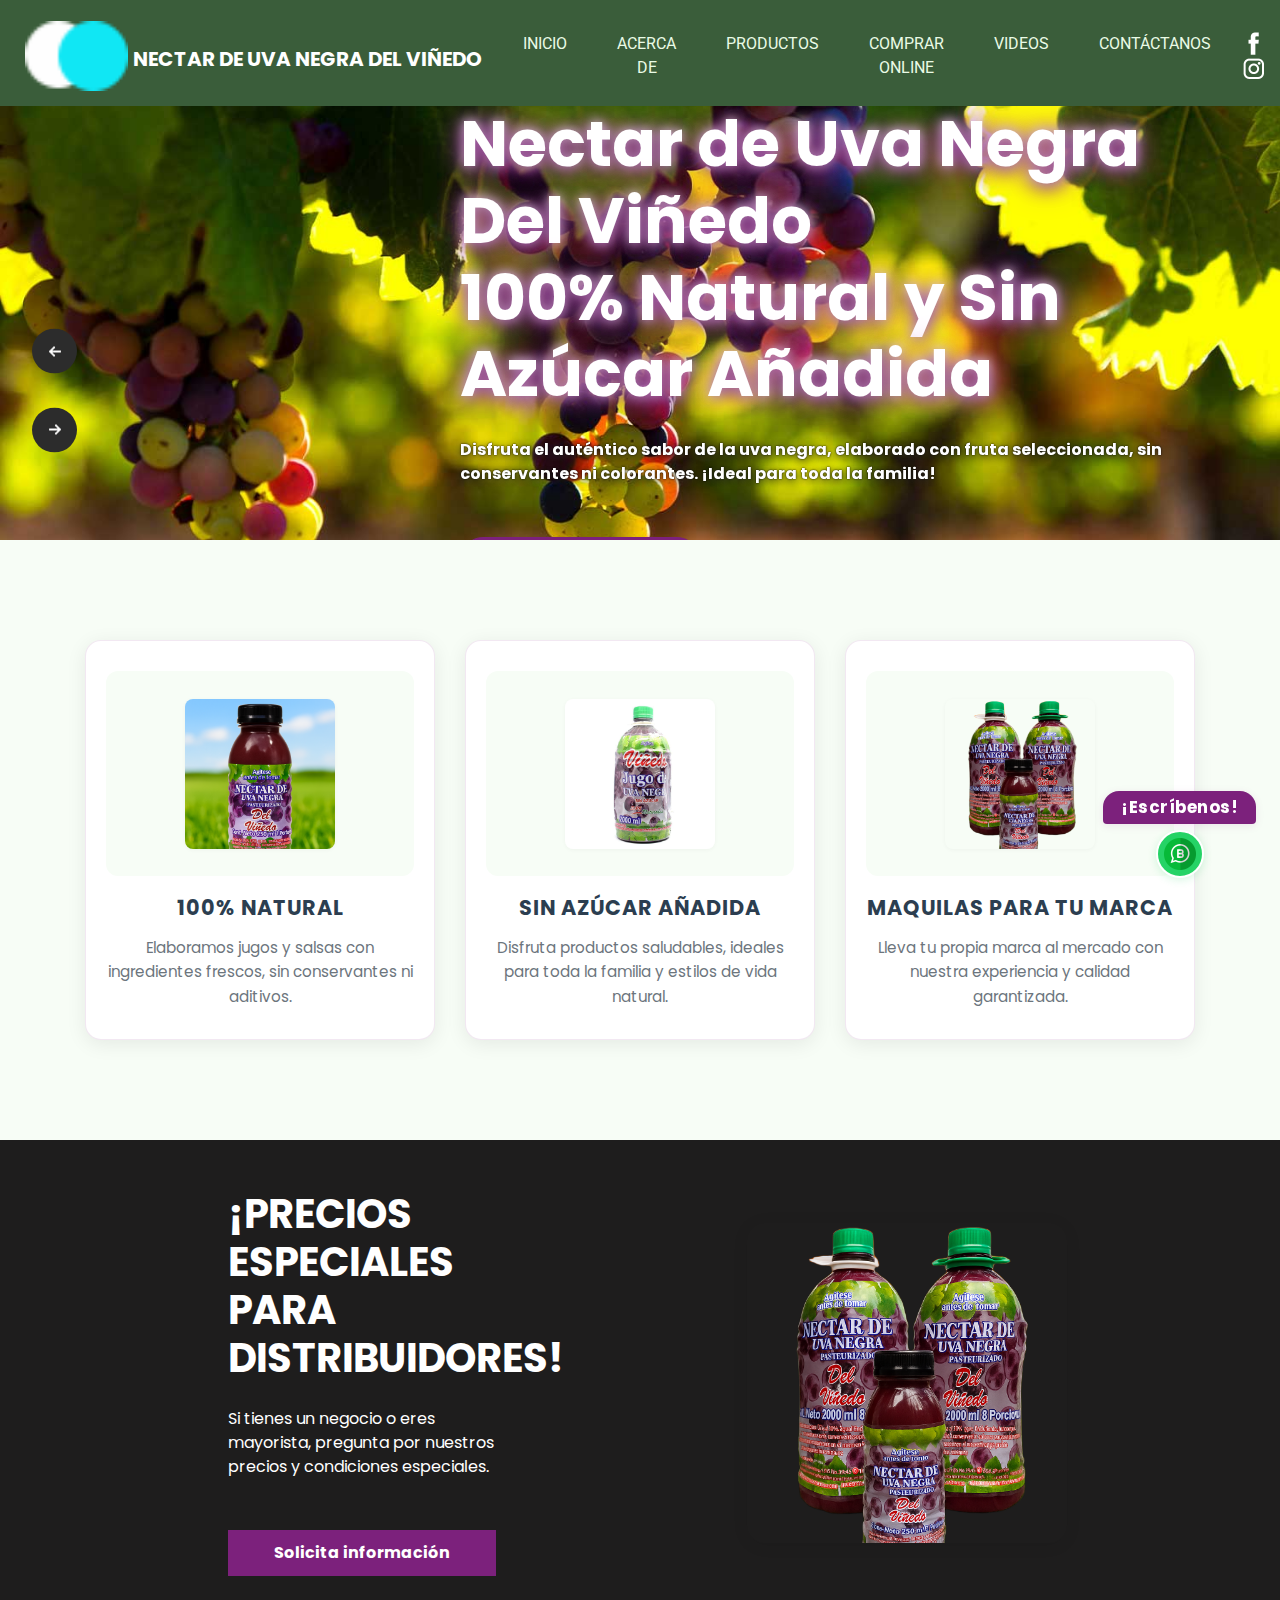
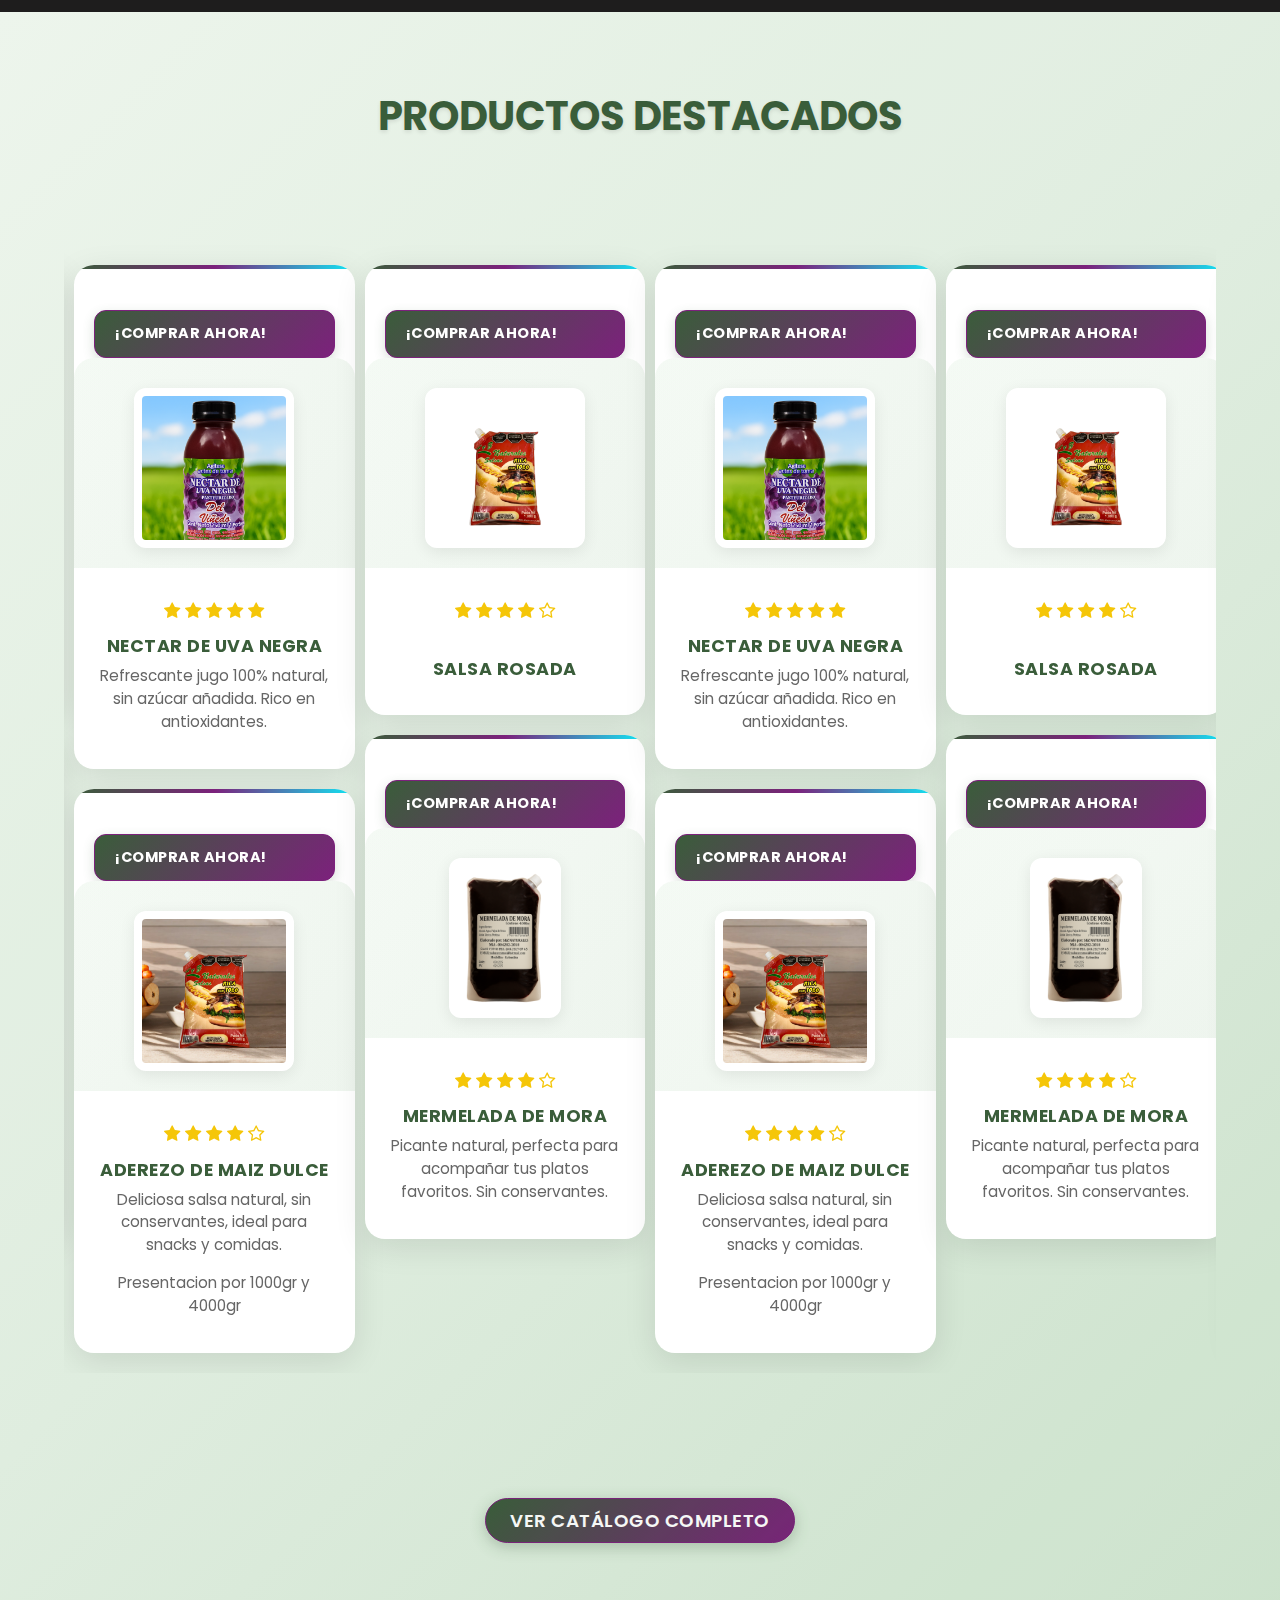
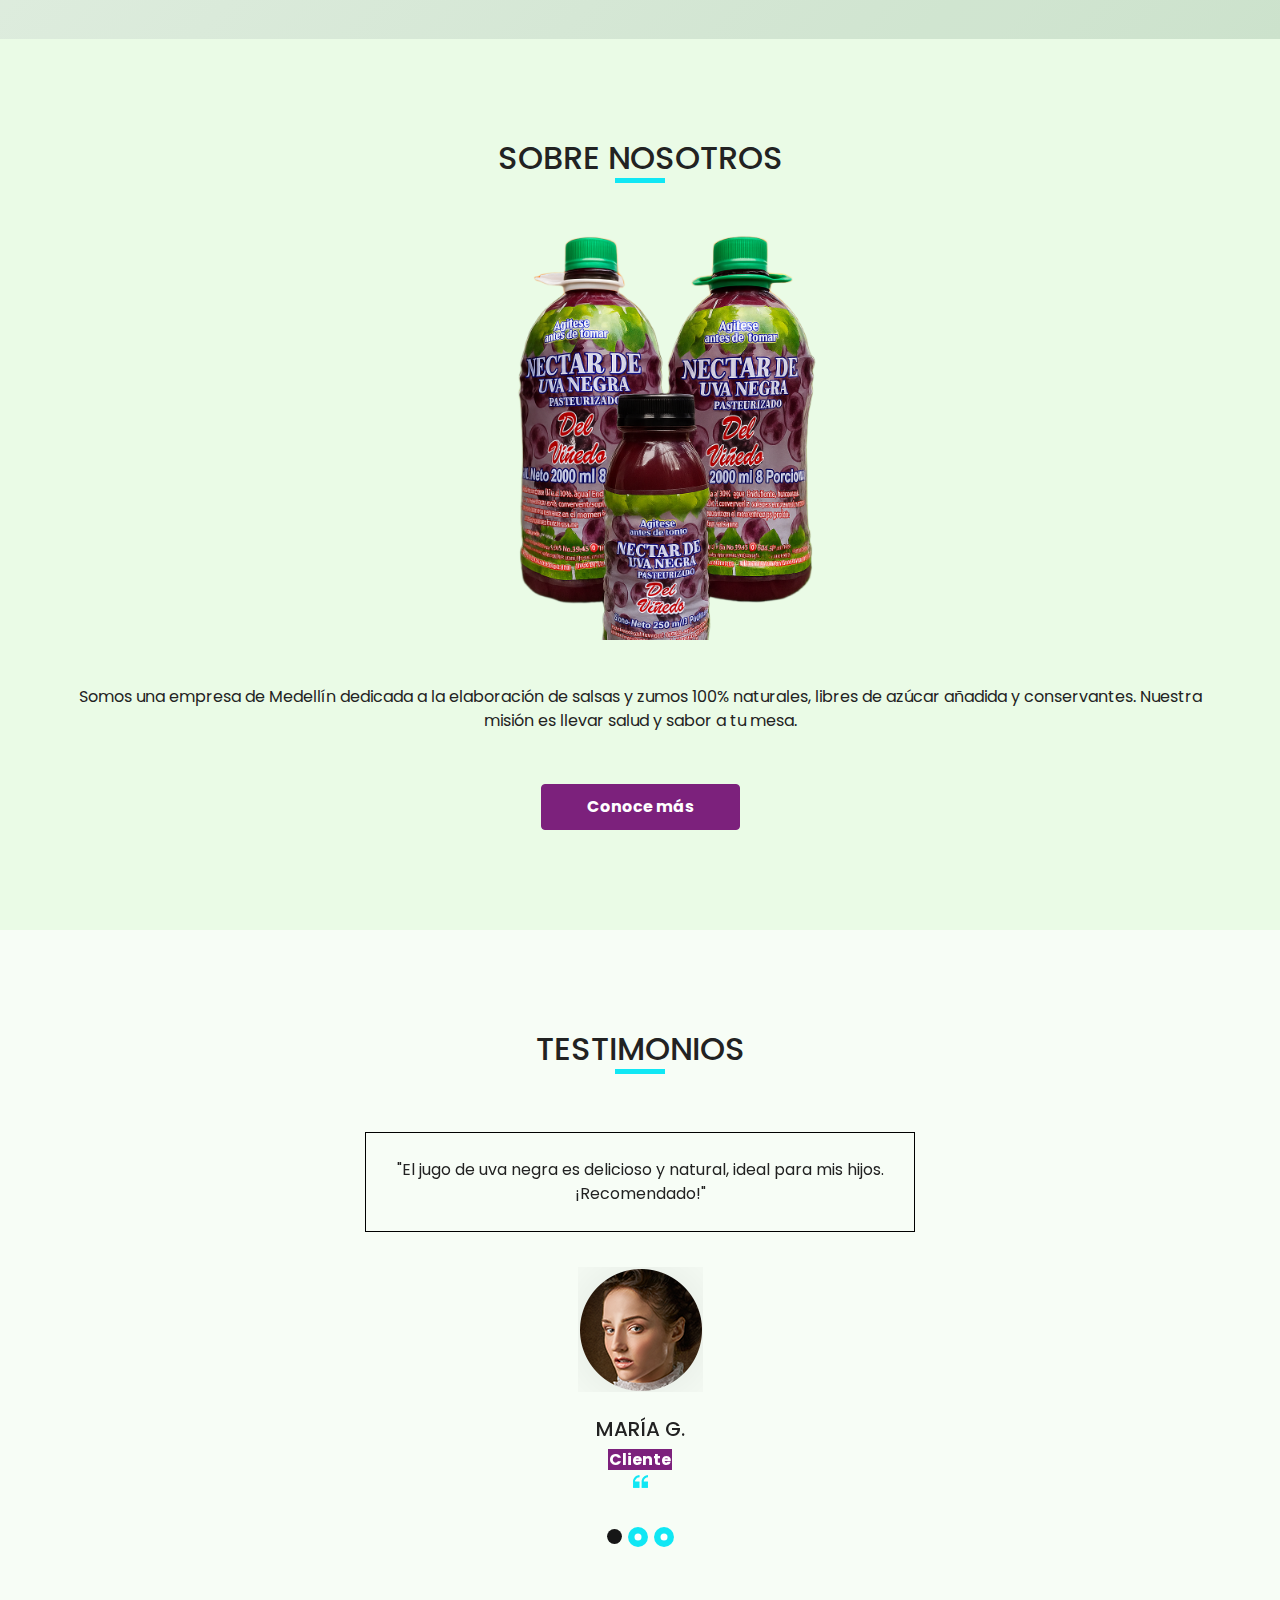
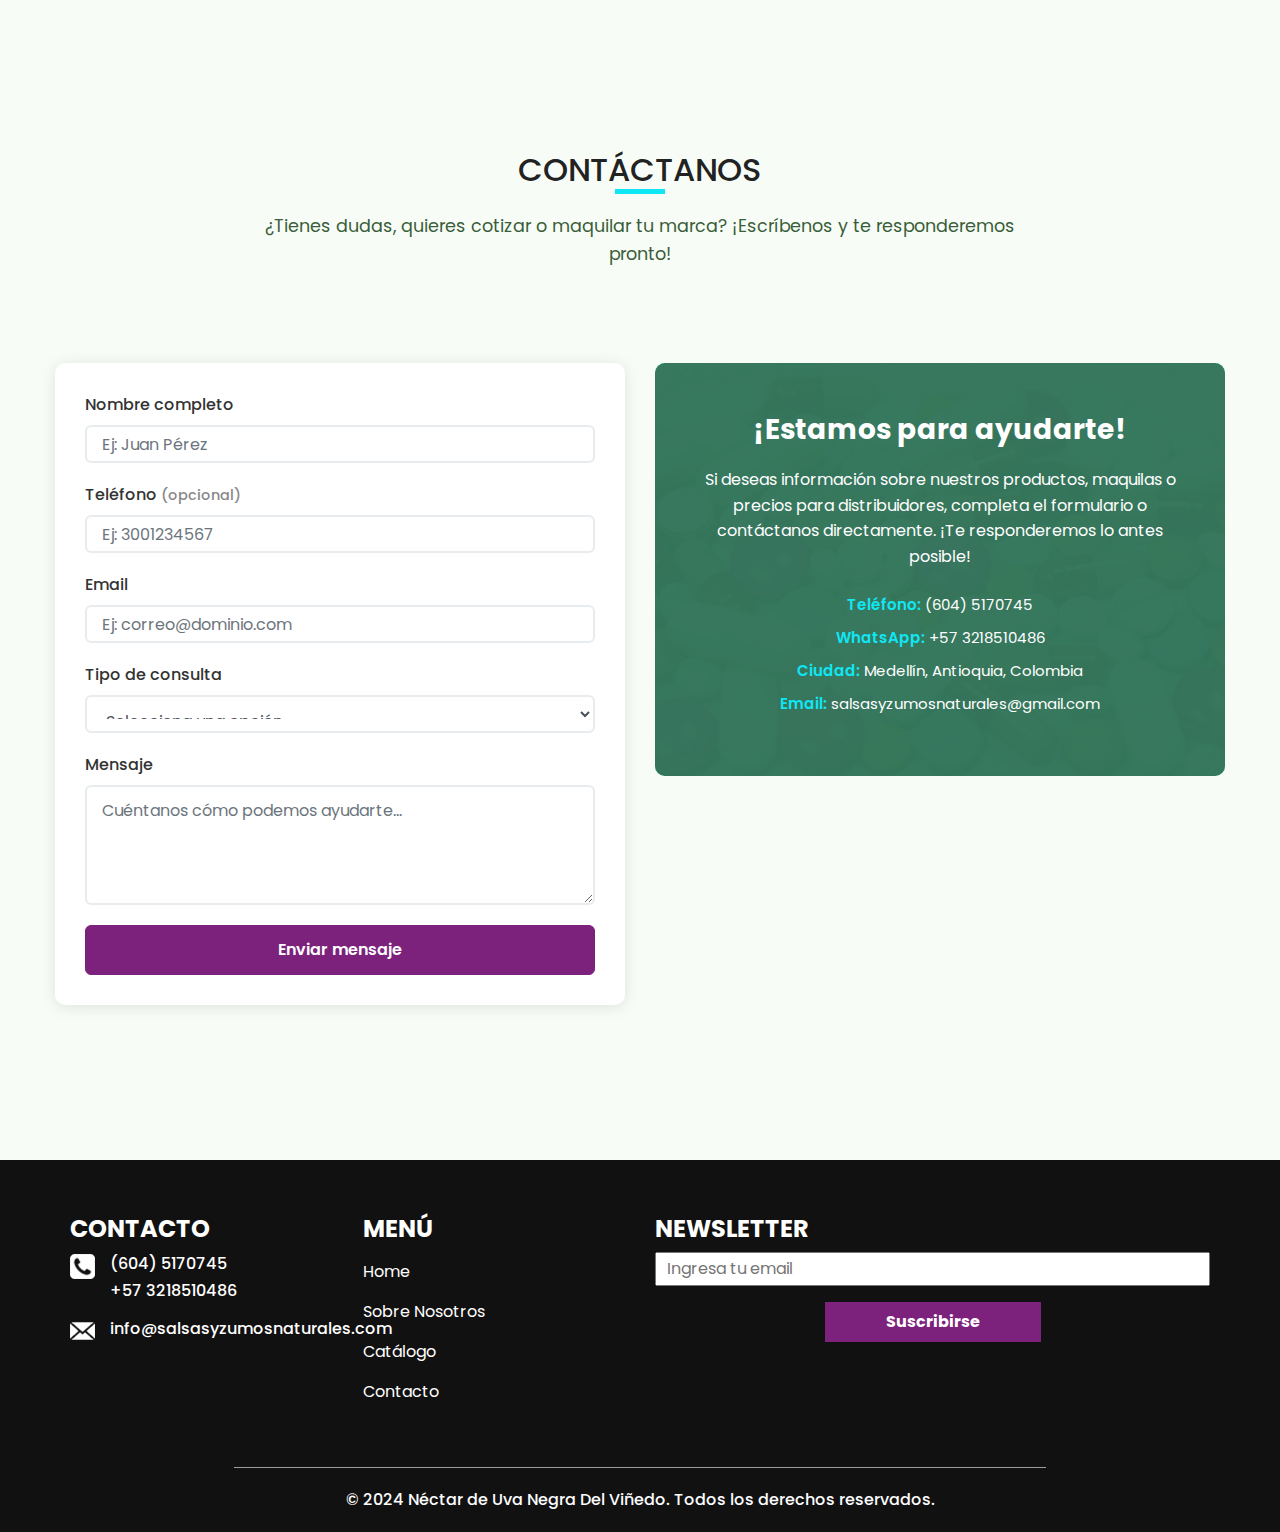
<file: index.html>
<!DOCTYPE html>
<html>

<head>
  <!-- Basic -->
  <meta charset="utf-8" />
  <meta http-equiv="X-UA-Compatible" content="IE=edge" />
  <!-- Mobile Metas -->
  <meta name="viewport" content="width=device-width, initial-scale=1, shrink-to-fit=no" />
  <!-- Site Metas -->
  <meta name="keywords" content="" />
  <meta name="description" content="" />
  <meta name="author" content="" />

  <title>Nectar de Uva Negra Del Viñedo</title>

  <!-- slider stylesheet -->
  <link rel="stylesheet" type="text/css"
    href="https://cdnjs.cloudflare.com/ajax/libs/OwlCarousel2/2.1.3/assets/owl.carousel.min.css" />

  <!-- font awesome style -->
  <link rel="stylesheet" href="https://cdnjs.cloudflare.com/ajax/libs/font-awesome/4.7.0/css/font-awesome.min.css">


  <!-- bootstrap core css -->
  <link rel="stylesheet" type="text/css" href="css/bootstrap.css" />

  <!-- fonts style -->
  <link href="https://fonts.googleapis.com/css?family=Poppins:400,600,700|Roboto:400,700&display=swap" rel="stylesheet">

  <!-- Custom styles for this template -->
  <link href="css/style.css" rel="stylesheet" />
  <!-- responsive style -->
  <link href="css/responsive.css" rel="stylesheet" />
</head>

<body>
  <div class="hero_area">
    <!-- header section strats -->
    <header class="header_section">
      <div class="container">
      </div>
      <div class="container-fluid">
        <nav class="navbar navbar-expand-lg custom_nav-container pt-3">
          <a class="navbar-brand" href="index.html">
            <img src="images/logo.png" alt="" style="height:70px; width:auto;">
            <span>
              Nectar de Uva Negra Del Viñedo
            </span>
          </a>
          <button class="navbar-toggler" type="button" data-toggle="collapse" data-target="#navbarSupportedContent"
            aria-controls="navbarSupportedContent" aria-expanded="false" aria-label="Toggle navigation">
            <span class="navbar-toggler-icon"></span>
          </button>

          <div class="collapse navbar-collapse" id="navbarSupportedContent">
            <div class="d-flex  flex-column flex-lg-row align-items-center w-100 justify-content-between">
              <ul class="navbar-nav  ">
                <li class="nav-item active">
                  <a class="nav-link" href="index.html">Inicio <span class="sr-only">(current)</span></a>
                </li>
                <li class="nav-item">
                  <a class="nav-link" href="about.html"> Acerca de </a>
                </li>
                <li class="nav-item">
                  <a class="nav-link" href="medicine.html"> Productos </a>
                </li>
                <li class="nav-item">
                  <a class="nav-link" href="buy.html"> Comprar Online </a>
                </li>
                <li class="nav-item">
                  <a class="nav-link" href="news.html"> Videos </a>
                </li>
                <li class="nav-item">
                  <a class="nav-link" href="contact.html">Contáctanos</a>
                </li>
              </ul>
              <div class="top_contact-container">
                <div class="social-container">
                  <a href="">
                    <img src="images/fb.png" alt="" class="s-1">
                  </a>
                  <a href="">
                    <img src="images/instagram.png" alt="" class="s-3">
                  </a>
                </div>
              </div>
        </nav>
      </div>
    </header>
    <!-- end header section -->
    <!-- slider section -->
    <section class="slider_section position-relative slider-proporcionado">
      <div id="carouselExampleIndicators" class="carousel slide" data-ride="carousel">
        <ol class="carousel-indicators">
          <li data-target="#carouselExampleIndicators" data-slide-to="0" class="active"></li>
          <li data-target="#carouselExampleIndicators" data-slide-to="1"></li>
          <li data-target="#carouselExampleIndicators" data-slide-to="2"></li>
        </ol>
        <div class="carousel-inner">
          <div class="carousel-item active">
            <div class="container">
              <div class="row">
                <div class="col-md-4">
                  <div class="img-box">
                    <!-- Imagen de fondo eliminada, solo se usa background CSS -->
                  </div>
                </div>
                <div class="col-md-8">
                  <div class="detail-box">
                    <h1>
                      Nectar de Uva Negra Del Viñedo  <br>
                      <span>
                        100% Natural y Sin Azúcar Añadida
                      </span>
                    </h1>
                    <p>
                      Disfruta el auténtico sabor de la uva negra, elaborado con fruta seleccionada, sin conservantes ni colorantes. ¡Ideal para toda la familia!
                    </p>
                    <div>
                      <a href="buy.html">
                        ¡Comprar ahora!
                      </a>
                    </div>
                  </div>
                </div>
              </div>
            </div>
          </div>
          <div class="carousel-item">
            <div class="container">
              <div class="row">
                <div class="col-md-4">
                  <div class="img-box">
                    <img src="images/tribotella.png" alt="Salsa de Mango Demo">
                  </div>
                </div>
                <div class="col-md-8">
                  <div class="detail-box">
                    <h1>
                      Nectar de uva negra <br>
                      <span>
                        Sabor Natural, Sin Conservantes
                      </span>
                    </h1>
                    <p>
                    La uva negra es rica en antioxidantes, vitaminas y minerales que ayudan a proteger el corazón y fortalecer el sistema inmunológico.
                    </p>
                    <div>
                      <a href="buy.html">
                        ¡Ver catálogo!
                      </a>
                    </div>
                  </div>
                </div>
              </div>
            </div>
          </div>
          <div class="carousel-item">
            <div class="container">
              <div class="row">
                <div class="col-md-4">
                  <div class="img-box">
                    <img src="images/salsa roja.png" alt="Salsa Demo">
                  </div>
                </div>
                <div class="col-md-8">
                  <div class="detail-box">
                    <h1>
                      Maquila tu marca<br>
                      <span>
                        ¡Nuestro producto, tu marca!
                      </span>
                    </h1>
                    <p>
                      Ofrecemos maquila de jugos y salsas naturales para que lleves tu propia marca al mercado con calidad garantizada.
                    </p>
                    <div>
                      <a href="contact.html">
                        Contáctanos
                      </a>
                    </div>
                  </div>
                </div>
              </div>
            </div>
          </div>
        </div>
        <a class="carousel-control-prev" href="#carouselExampleIndicators" role="button" data-slide="prev">
          <span class="sr-only">Previous</span>
        </a>
        <a class="carousel-control-next" href="#carouselExampleIndicators" role="button" data-slide="next">
          <span class="sr-only">Next</span>
        </a>
      </div>
    </section>
    <!-- end slider section -->
  </div>

  <section class="feature_section layout_padding">
    <div class="container">
      <div class="feature_container">
        <div class="box">
          <div class="img-box">
            <img src="images/botella 250.png" alt="Jugo de Uva Negra">
          </div>
          <div class="detail-box">
            <h5>100% Natural</h5>
            <p>Elaboramos jugos y salsas con ingredientes frescos, sin conservantes ni aditivos.</p>
          </div>
        </div>
        <div class="box">
          <div class="img-box">
            <img src="images/Botellagrande.jpg" alt="Jugo de Mango Demo">
          </div>
          <div class="detail-box">
            <h5>Sin Azúcar Añadida</h5>
            <p>Disfruta productos saludables, ideales para toda la familia y estilos de vida natural.</p>
          </div>
        </div>
        <div class="box">
          <div class="img-box">
            <img src="images/tribotella.png" alt="Salsa Demo">
          </div>
          <div class="detail-box">
            <h5>Maquilas para tu marca</h5>
            <p>Lleva tu propia marca al mercado con nuestra experiencia y calidad garantizada.</p>
          </div>
        </div>
      </div>
    </div>
  </section>

  <!-- end feature section -->

  <!-- discount section -->
  <section class="discount_section">
    <div class="container-fluid">
      <div class="row">
        <div class="col-lg-3 col-md-5 offset-md-2">
          <div class="detail-box">
            <h2>
              ¡Precios especiales<br>para distribuidores!
            </h2>
            <p>
              Si tienes un negocio o eres mayorista, pregunta por nuestros precios y condiciones especiales.
            </p>
            <div>
              <a href="contact.html">
                Solicita información
              </a>
            </div>
          </div>
        </div>
        <div class="col-lg-7 col-md-5">
          <div class="img-box">
            <img src="images/tribotella.png" alt="Productos naturales">
          </div>
        </div>
      </div>
    </div>
  </section>


  <!-- end discount section -->

  <!-- health section -->

  <section class="health_section layout_padding">
    <div class="health_carousel-container">
      <h2 class="text-uppercase">
        Productos Destacados
      </h2>
      <div class="carousel-wrap layout_padding2">
        <div class="owl-carousel">
          <div class="item">
            <div class="box">
              <div class="btn_container">
                <a href="contact.html">¡Comprar ahora!</a>
              </div>
              <div class="img-box">
                <img src="images/botella 250.png" alt="Jugo de Uva Negra">
              </div>
              <div class="detail-box">
                <div class="star_container">
                  <i class="fa fa-star" aria-hidden="true"></i>
                  <i class="fa fa-star" aria-hidden="true"></i>
                  <i class="fa fa-star" aria-hidden="true"></i>
                  <i class="fa fa-star" aria-hidden="true"></i>
                  <i class="fa fa-star" aria-hidden="true"></i>
                </div>
                <div class="text">
                  <h6>Nectar de Uva Negra</h6>
                  <p>Refrescante jugo 100% natural, sin azúcar añadida. Rico en antioxidantes.</p>
                </div>
              </div>
            </div>
            <div class="box">
              <div class="btn_container">
                <a href="contact.html">¡Comprar ahora!</a>
              </div>
              <div class="img-box">
                <img src="images/maizdulce.jpg" alt="Jugo de Uva Negra">
              </div>
              <div class="detail-box">
                <div class="star_container">
                  <i class="fa fa-star" aria-hidden="true"></i>
                  <i class="fa fa-star" aria-hidden="true"></i>
                  <i class="fa fa-star" aria-hidden="true"></i>
                  <i class="fa fa-star" aria-hidden="true"></i>
                  <i class="fa fa-star-o" aria-hidden="true"></i>
                </div>
                <div class="text">
                  <h6>Aderezo de Maiz dulce</h6>
                  <p>Deliciosa salsa natural, sin conservantes, ideal para snacks y comidas.</p>
                  <p>Presentacion por 1000gr y 4000gr</p>
                  
                </div>
              </div>
            </div>
          </div>
          <div class="item">
            <div class="box">
              <div class="btn_container">
                <a href="contact.html">¡Comprar ahora!</a>
              </div>
              <div class="img-box">
                <img src="images/Maiz dulce.png" alt="Salsa Maiz dulce">
              </div>
              <div class="detail-box">
                <div class="star_container">
                  <i class="fa fa-star" aria-hidden="true"></i>
                  <i class="fa fa-star" aria-hidden="true"></i>
                  <i class="fa fa-star" aria-hidden="true"></i>
                  <i class="fa fa-star" aria-hidden="true"></i>
                  <i class="fa fa-star-o" aria-hidden="true"></i>
                </div>
                <div class="text">
                  <h6>Salsa rosada</h6>
                  <p></p>
                </div>
              </div>
            </div>
            <div class="box">
              <div class="btn_container">
                <a href="contact.html">¡Comprar ahora!</a>
              </div>
              <div class="img-box">
                <img src="images/mermelada de mora.png" alt="Mermelada de mora">
              </div>
              <div class="detail-box">
                <div class="star_container">
                  <i class="fa fa-star" aria-hidden="true"></i>
                  <i class="fa fa-star" aria-hidden="true"></i>
                  <i class="fa fa-star" aria-hidden="true"></i>
                  <i class="fa fa-star" aria-hidden="true"></i>
                  <i class="fa fa-star-o" aria-hidden="true"></i>
                </div>
                <div class="text">
                  <h6>Mermelada de mora</h6>
                  <p>Picante natural, perfecta para acompañar tus platos favoritos. Sin conservantes.</p>
                </div>
              </div>
            </div>
          </div>
        </div>
      </div>
    </div>
    <style>
      @keyframes botonPulse {
        0% {
          box-shadow: 0 0 0 0 rgba(124,33,124,0.18);
          transform: scale(1);
        }
        70% {
          box-shadow: 0 0 0 14px rgba(124,33,124,0.08);
          transform: scale(1.06);
        }
        100% {
          box-shadow: 0 0 0 0 rgba(124,33,124,0.18);
          transform: scale(1);
        }
      }
      .btn-animado {
        animation: botonPulse 1.6s infinite alternate;
        transition: background 0.2s, transform 0.15s;
      }
      .btn-animado:hover, .btn-animado:focus {
        background: #5e175e !important;
        color: #fff !important;
        transform: scale(1.08);
        box-shadow: 0 4px 18px rgba(124,33,124,0.18);
      }
    </style>
    <div class="d-flex justify-content-center my-3">
      <a href="buy.html" class="btn btn-success btn-lg px-4 py-2 btn-animado" style="font-size:1.15rem; border-radius: 28px; font-weight:600;">
        Ver catálogo completo
      </a>
    </div>
  </section>

  <!-- end health section -->

  <!-- about section -->
  <section class="about_section layout_padding" style="background:#eafbe6;">
    <div class="container">
      <div class="custom_heading-container ">
        <h2>Sobre Nosotros</h2>
      </div>
      <div class="img-box">
        <img src="images/Botellas en Viñedo al .png" alt="Néctar de Uva Negra Del Viñedo" style="width: 40%;">
      </div>
      <div class="detail-box">
        <p>
          Somos una empresa de Medellín dedicada a la elaboración de salsas y zumos 100% naturales, libres de azúcar añadida y conservantes. Nuestra misión es llevar salud y sabor a tu mesa.
        </p>
        <div class="d-flex justify-content-center">
          <a href="about.html" class="btn btn-success">Conoce más</a>
        </div>
      </div>
    </div>
  </section>

  <!-- end about section -->

  <!-- client section -->
  <section class="client_section layout_padding">
    <div class="container">
      <div class="custom_heading-container ">
        <h2>Testimonios</h2>
      </div>
      <div id="carouselExample2Indicators" class="carousel slide" data-ride="carousel">
        <ol class="carousel-indicators">
          <li data-target="#carouselExample2Indicators" data-slide-to="0" class="active"></li>
          <li data-target="#carouselExample2Indicators" data-slide-to="1"></li>
          <li data-target="#carouselExample2Indicators" data-slide-to="2"></li>
        </ol>
        <div class="carousel-inner">
          <div class="carousel-item active">
            <div class="client_container layout_padding2">
              <div class="client_detail">
                <p>
                  "El jugo de uva negra es delicioso y natural, ideal para mis hijos. ¡Recomendado!"
                </p>
              </div>
              <div class="client_box ">
                <div class="img-box">
                  <img src="images/client.png " alt="">
                </div>
                <div class="name">
                  <h5>María G.</h5>
                  <h6><span>Cliente</span><img src="images/quote.png" alt=""></h6>
                </div>
              </div>
            </div>
          </div>
          <div class="carousel-item">
            <div class="client_container layout_padding2">
              <div class="client_detail">
                <p>
                  "Excelente atención y productos frescos. La salsa de mango biche es mi favorita."
                </p>
              </div>
              <div class="client_box ">
                <div class="img-box">
                  <img src="images/client.png " alt="">
                </div>
                <div class="name">
                  <h5>Carlos R.</h5>
                  <h6><span>Cliente</span><img src="images/quote.png" alt=""></h6>
                </div>
              </div>
            </div>
          </div>
          <div class="carousel-item">
            <div class="client_container layout_padding2">
              <div class="client_detail">
                <p>
                  "Maquilaron mi marca de jugos y el resultado fue excelente. ¡Gracias por el apoyo!"
                </p>
              </div>
              <div class="client_box ">
                <div class="img-box">
                  <img src="images/client.png " alt="">
                </div>
                <div class="name">
                  <h5>Andrea P.</h5>
                  <h6><span>Emprendedora</span><img src="images/quote.png" alt=""></h6>
                </div>
              </div>
            </div>
          </div>
        </div>
      </div>
    </div>
  </section>
  <!-- end client section -->

  <!-- contact section -->
  <section class="contact_section layout_padding">
    <div class="container">
      <div class="row">
        <div class="custom_heading-container ">
          <h2>Contáctanos</h2>
          <p style="font-size:1.1rem;color:#3a5d3a;margin-top:8px;">¿Tienes dudas, quieres cotizar o maquilar tu marca? ¡Escríbenos y te responderemos pronto!</p>
        </div>
      </div>
    </div>
    <div class="container layout_padding2">
      <div class="row">
        <div class="col-md-6">
          <div class="form_contaier">
            <form>
              <div class="form-group">
                <label for="contactNameHome">Nombre completo</label>
                <input type="text" class="form-control" id="contactNameHome" placeholder="Ej: Juan Pérez" required>
              </div>
              <div class="form-group">
                <label for="contactPhoneHome">Teléfono <span style="color:#888;font-size:0.9em;">(opcional)</span></label>
                <input type="text" class="form-control" id="contactPhoneHome" placeholder="Ej: 3001234567">
              </div>
              <div class="form-group">
                <label for="contactEmailHome">Email</label>
                <input type="email" class="form-control" id="contactEmailHome" placeholder="Ej: correo@dominio.com" required>
              </div>
              <div class="form-group">
                <label for="contactTypeHome">Tipo de consulta</label>
                <select id="contactTypeHome" class="form-control" required onchange="document.getElementById('productInterestHome').style.display = this.value === 'producto' ? 'block' : 'none';">
                  <option value="" disabled selected>Selecciona una opción</option>
                  <option value="producto">Comprar producto</option>
                  <option value="maquila">Maquilas</option>
                  <option value="mayorista">Distribución/Mayorista</option>
                  <option value="otro">Otro</option>
                </select>
              </div>
              <div class="form-group" id="productInterestHome" style="display:none;">
                <label for="inputProductHome">Producto de interés</label>
                <select id="inputProductHome" class="form-control">
                  <option selected>Jugo de Uva Negra</option>
                  <option>Salsa de tomate</option>
                  <option>Salsa de Maiz dulce</option>
                  <option>Mermelada de mora</option>
                  <option>Otro</option>
                </select>
              </div>
              <div class="form-group">
                <label for="contactMessageHome">Mensaje</label>
                <textarea class="form-control" id="contactMessageHome" rows="3" placeholder="Cuéntanos cómo podemos ayudarte..." required></textarea>
              </div>
              <button type="submit" class="btn btn-success btn-block" style="margin-top:10px;">Enviar mensaje</button>
            </form>
          </div>
        </div>
        <div class="col-md-6">
          <div class="detail-box">
            <h3>¡Estamos para ayudarte!</h3>
            <p>Si deseas información sobre nuestros productos, maquilas o precios para distribuidores, completa el formulario o contáctanos directamente. ¡Te responderemos lo antes posible!</p>
            <ul style="list-style:none;padding:0;">
              <li><b>Teléfono:</b> (604) 5170745</li>
              <li><b>WhatsApp:</b> +57 3218510486</li>
              <li><b>Ciudad:</b> Medellín, Antioquia, Colombia</li>
              <li><b>Email:</b> salsasyzumosnaturales@gmail.com</li>
            </ul>
          </div>
        </div>
      </div>
    </div>
  </section>

  <!-- end contact section -->

  <!-- info section -->
  <section class="info_section layout_padding2">
    <div class="container">
      <div class="row">
        <div class="col-md-3">
          <div class="info_contact">
            <h4>Contacto</h4>
            <div class="box">
              <div class="img-box">
                <img src="images/telephone-symbol-button.png" alt="">
              </div>
              <div class="detail-box">
                <h6>(604) 5170745</h6>
                <h6>+57 3218510486</h6>
              </div>
            </div>
            <div class="box">
              <div class="img-box">
                <img src="images/email.png" alt="">
              </div>
              <div class="detail-box">
                <h6>info@salsasyzumosnaturales.com</h6>
              </div>
            </div>
          </div>
        </div>
        <div class="col-md-3">
          <div class="info_menu">
            <h4>Menú</h4>
            <ul class="navbar-nav  ">
              <li class="nav-item active"><a class="nav-link" href="index.html">Home <span class="sr-only">(current)</span></a></li>
              <li class="nav-item"><a class="nav-link" href="about.html">Sobre Nosotros</a></li>
              <li class="nav-item"><a class="nav-link" href="buy.html">Catálogo</a></li>
              <li class="nav-item"><a class="nav-link" href="contact.html">Contacto</a></li>
            </ul>
          </div>
        </div>
        <div class="col-md-6">
          <div class="info_news">
            <h4>Newsletter</h4>
            <form action="">
              <input type="text" placeholder="Ingresa tu email">
              <div class="d-flex justify-content-center justify-content-end mt-3">
                <button>Suscribirse</button>
              </div>
            </form>
          </div>
        </div>
      </div>
    </div>
  </section>


  <!-- end info section -->

  <!-- footer section -->
  <section class="container-fluid footer_section">
    <p>
      &copy; 2024 Néctar de Uva Negra Del Viñedo. Todos los derechos reservados.
    </p>
  </section>
  <!-- footer section -->

  <!-- Botón WhatsApp flotante -->
  <div class="whatsapp-float-container">
    <span class="whatsapp-label">¡Escríbenos!</span>
    <a href="https://wa.me/573218510486" class="whatsapp-float" target="_blank" title="¡Escríbenos por WhatsApp!">
      <img src="images/whatsapp.png" alt="WhatsApp" />
    </a>
  </div>
  <style>
  .whatsapp-float-container {
    position: fixed;
    right: 24px;
    bottom: px;
    z-index: 9999;
    display: flex;
    flex-direction: column;
    align-items: center;
  }
  .whatsapp-label {
    background: #7c217c;
    color: #fff;
    font-weight: bold;
    font-size: 1.05rem;
    padding: 4px 18px 4px 18px;
    border-radius: 16px 16px 4px 4px;
    margin-bottom: 6px;
    box-shadow: 0 2px 8px rgba(124,33,124,0.10);
    letter-spacing: 0.5px;
    animation: whatsappLabelFade 2.2s infinite alternate;
  }
  @keyframes whatsappLabelFade {
    0% { opacity: 0.7; }
    100% { opacity: 1; }
  }
  .whatsapp-float {
    animation: whatsappPulse 1.5s infinite alternate;
  }
  @keyframes whatsappPulse {
    0% { box-shadow: 0 0 0 0 rgba(37,211,102,0.3); transform: scale(1); }
    70% { box-shadow: 0 0 0 12px rgba(37,211,102,0.10); transform: scale(1.08); }
    100% { box-shadow: 0 0 0 0 rgba(37,211,102,0.3); transform: scale(1); }
  }
  @media (max-width: 600px) {
    .whatsapp-float-container { right: 12px; bottom: 18px; }
    .whatsapp-label { font-size: 0.98rem; padding: 3px 12px; }
  }

  /* Enhanced Feature Section Styles */
  .feature_section .feature_container {
    display: -webkit-box;
    display: -ms-flexbox;
    display: flex;
    -ms-flex-wrap: wrap;
        flex-wrap: wrap;
    -webkit-box-pack: center;
        -ms-flex-pack: center;
            justify-content: center;
    text-align: center;
    gap: 30px;
  }

  .feature_section .feature_container .box {
    border: none;
    box-shadow: 0 4px 20px rgba(0,0,0,0.08);
    background: #fff;
    border-radius: 16px;
    padding: 30px 20px;
    text-align: center;
    transition: all 0.3s cubic-bezier(0.4, 0, 0.2, 1);
    width: 100%;
    max-width: 350px;
    min-height: 400px;
    display: flex;
    flex-direction: column;
    border: 1px solid rgba(124, 33, 124, 0.1);
  }

  .feature_section .feature_container .box:hover {
    transform: translateY(-8px);
    box-shadow: 0 12px 40px rgba(0,0,0,0.15);
    border-color: rgba(124, 33, 124, 0.3);
  }

  .feature_section .feature_container .box .img-box {
    display: flex;
    justify-content: center;
    align-items: center;
    height: 180px;
    margin-bottom: 20px;
    background: #f7fdf6;
    border-radius: 12px;
    overflow: hidden;
    flex: 1;
    min-height: 180px;
  }

  .feature_section .feature_container .box .img-box img {
    max-height: 150px;
    max-width: 100%;
    width: auto;
    height: auto;
    object-fit: contain;
    border-radius: 8px;
    background: #f7fdf6;
    box-shadow: 0 1px 4px rgba(0,0,0,0.04);
  }

  .feature_section .feature_container .box .detail-box {
    margin-top: auto;
    flex-shrink: 0;
  }

  .feature_section .feature_container .box .detail-box h5 {
    text-transform: uppercase;
    font-weight: 700;
    margin-bottom: 15px;
    font-size: 1.3rem;
    color: #2c3e50;
    font-family: 'Poppins', sans-serif;
    letter-spacing: 1px;
    transition: color 0.3s ease;
  }

  .feature_section .feature_container .box:hover .detail-box h5 {
    color: #7c217c;
  }

  .feature_section .feature_container .box .detail-box p {
    margin-bottom: 0;
    line-height: 1.6;
    color: #6c757d;
    font-size: 0.95rem;
  }

  /* Responsive Design */
  @media (max-width: 1200px) {
    .feature_section .feature_container {
      gap: 25px;
    }
    
    .feature_section .feature_container .box {
      max-width: 320px;
    }
  }

  @media (max-width: 768px) {
    .feature_section .feature_container {
      gap: 20px;
      padding: 0 15px;
    }
    
    .feature_section .feature_container .box {
      max-width: 100%;
      min-height: 350px;
      padding: 25px 15px;
    }
    
    .feature_section .feature_container .box .img-box {
      height: 150px;
      min-height: 150px;
      margin-bottom: 15px;
    }
    
    .feature_section .feature_container .box .img-box img {
      max-height: 120px;
    }
    
    .feature_section .feature_container .box .detail-box h5 {
      font-size: 1.2rem;
      margin-bottom: 12px;
    }
    
    .feature_section .feature_container .box .detail-box p {
      font-size: 0.9rem;
    }
  }

  @media (max-width: 480px) {
    .feature_section .feature_container {
      gap: 16px;
      padding: 0 10px;
    }
    
    .feature_section .feature_container .box {
      min-height: 320px;
      padding: 20px 12px;
    }
    
    .feature_section .feature_container .box .img-box {
      height: 120px;
      min-height: 120px;
      margin-bottom: 12px;
    }
    
    .feature_section .feature_container .box .img-box img {
      max-height: 100px;
    }
    
    .feature_section .feature_container .box .detail-box h5 {
      font-size: 1.1rem;
      margin-bottom: 10px;
    }
    
    .feature_section .feature_container .box .detail-box p {
      font-size: 0.85rem;
    }
  }
  </style>

  <script type="text/javascript" src="js/jquery-3.4.1.min.js"></script>
  <script type="text/javascript" src="js/bootstrap.js"></script>
  <script type="text/javascript" src="https://cdnjs.cloudflare.com/ajax/libs/OwlCarousel2/2.2.1/owl.carousel.min.js">
  </script>
  <script type="text/javascript">
    $(".owl-carousel").owlCarousel({
      loop: true,
      margin: 10,
      nav: true,
      navText: [],
      autoplay: true,
      responsive: {
        0: {
          items: 1
        },
        600: {
          items: 2
        },
        1000: {
          items: 4
        }
      }
    });
  </script>
  <script type="text/javascript">
    $(".owl-2").owlCarousel({
      loop: true,
      margin: 10,
      nav: true,
      navText: [],
      autoplay: true,

      responsive: {
        0: {
          items: 1
        },
        600: {
          items: 2
        },
        1000: {
          items: 4
        }
      }
    });
  </script>

</body>

</html>
</file>
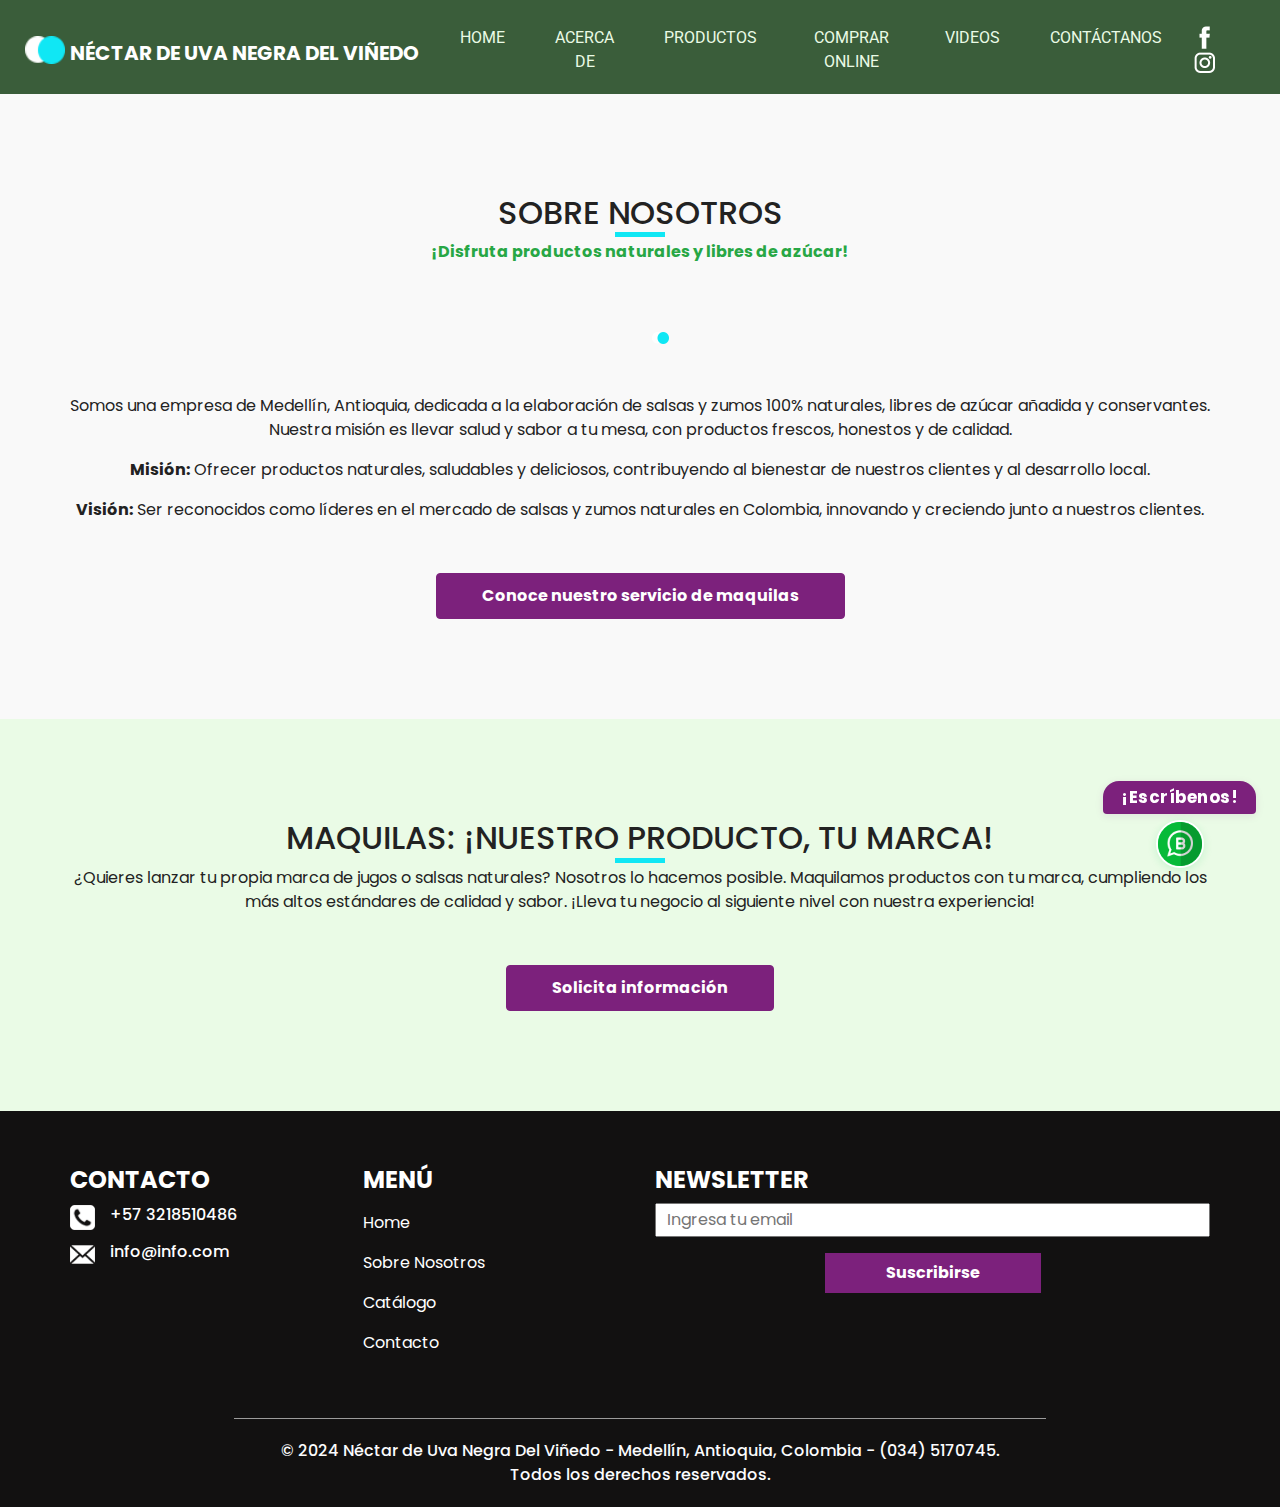
<file: about.html>
<!DOCTYPE html>
<html>

<head>
  <!-- Basic -->
  <meta charset="utf-8" />
  <meta http-equiv="X-UA-Compatible" content="IE=edge" />
  <!-- Mobile Metas -->
  <meta name="viewport" content="width=device-width, initial-scale=1, shrink-to-fit=no" />
  <!-- Site Metas -->
  <meta name="keywords" content="" />
  <meta name="description" content="" />
  <meta name="author" content="" />

  <title>Néctar de Uva Negra Del Viñedo</title>

  <!-- slider stylesheet -->
  <link rel="stylesheet" type="text/css"
    href="https://cdnjs.cloudflare.com/ajax/libs/OwlCarousel2/2.1.3/assets/owl.carousel.min.css" />

  <!-- font awesome style -->
  <link rel="stylesheet" href="https://cdnjs.cloudflare.com/ajax/libs/font-awesome/4.7.0/css/font-awesome.min.css">


  <!-- bootstrap core css -->
  <link rel="stylesheet" type="text/css" href="css/bootstrap.css" />

  <!-- fonts style -->
  <link href="https://fonts.googleapis.com/css?family=Poppins:400,600,700|Roboto:400,700&display=swap" rel="stylesheet">

  <!-- Custom styles for this template -->
  <link href="css/style.css" rel="stylesheet" />
  <!-- responsive style -->
  <link href="css/responsive.css" rel="stylesheet" />
</head>

<body class="sub_page">
  <div class="hero_area">
    <!-- header section strats -->
    <header class="header_section">
      <div class="container">
        
      </div>
      <div class="container-fluid">
        <nav class="navbar navbar-expand-lg custom_nav-container pt-3">
          <a class="navbar-brand" href="index.html">
            <img src="images/logo.png" alt="">
            <span>
              Néctar de Uva Negra Del Viñedo
            </span>
          </a>
          <button class="navbar-toggler" type="button" data-toggle="collapse" data-target="#navbarSupportedContent"
            aria-controls="navbarSupportedContent" aria-expanded="false" aria-label="Toggle navigation">
            <span class="navbar-toggler-icon"></span>
          </button>

          <div class="collapse navbar-collapse" id="navbarSupportedContent">
            <div class="d-flex  flex-column flex-lg-row align-items-center w-100 justify-content-between">
              <ul class="navbar-nav  ">
                <li class="nav-item active">
                  <a class="nav-link" href="index.html">Home <span class="sr-only">(current)</span></a>
                </li>
                <li class="nav-item">
                  <a class="nav-link" href="about.html"> Acerca de </a>
                </li>
                <li class="nav-item">
                  <a class="nav-link" href="medicine.html"> Productos </a>
                </li>
                <li class="nav-item">
                  <a class="nav-link" href="buy.html"> Comprar Online </a>
                </li>
                <li class="nav-item">
                  <a class="nav-link" href="news.html"> Videos </a>
                </li>
                <li class="nav-item">
                  <a class="nav-link" href="contact.html">Contáctanos</a>
                </li>
              </ul>
              <div class="top_contact-container">
                <div class="social-container">
                  <a href="">
                    <img src="images/fb.png" alt="" class="s-1">
                  </a>
                  <a href="">
                    <img src="images/instagram.png" alt="" class="s-3">
                  </a>
                </div>
              </div>
              </div>
            </div>
          </div>

        </nav>
      </div>
    </header>
    <!-- end header section -->
  </div>


  <!-- about section -->
  <section class="about_section layout_padding">
    <div class="container">
      <div class="custom_heading-container ">
        <h2>Sobre Nosotros</h2>
        <p class="font-weight-bold text-success">¡Disfruta productos naturales y libres de azúcar!</p>
      </div>
      <div class="img-box">
        <img src="images/logo.png" alt="Néctar de Uva Negra Del Viñedo" style="width: 50%; height: auto;">
      </div>
      <div class="detail-box">
        <p>
          Somos una empresa de Medellín, Antioquia, dedicada a la elaboración de salsas y zumos 100% naturales, libres de azúcar añadida y conservantes. Nuestra misión es llevar salud y sabor a tu mesa, con productos frescos, honestos y de calidad.
        </p>
        <p>
          <b>Misión:</b> Ofrecer productos naturales, saludables y deliciosos, contribuyendo al bienestar de nuestros clientes y al desarrollo local.
        </p>
        <p>
          <b>Visión:</b> Ser reconocidos como líderes en el mercado de salsas y zumos naturales en Colombia, innovando y creciendo junto a nuestros clientes.
        </p>
        <div class="d-flex justify-content-center">
          <a href="#maquilas" class="btn btn-success">
            Conoce nuestro servicio de maquilas
          </a>
        </div>
      </div>
    </div>
  </section>

  <!-- maquilas section -->
  <section id="maquilas" class="about_section layout_padding" style="background:#eafbe6;">
    <div class="container">
      <div class="custom_heading-container ">
        <h2>
          Maquilas: ¡Nuestro producto, tu marca!
        </h2>
      </div>
      <div class="detail-box">
        <p>
          ¿Quieres lanzar tu propia marca de jugos o salsas naturales? Nosotros lo hacemos posible. Maquilamos productos con tu marca, cumpliendo los más altos estándares de calidad y sabor. ¡Lleva tu negocio al siguiente nivel con nuestra experiencia!
        </p>
        <div class="d-flex justify-content-center">
          <a href="contact.html" class="btn btn-success">
            Solicita información
          </a>
        </div>
      </div>
    </div>
  </section>

  <!-- info section -->
  <section class="info_section layout_padding2">
    <div class="container">
      <div class="row">
        <div class="col-md-3">
          <div class="info_contact">
            <h4>Contacto</h4>
            <div class="box">
              <div class="img-box">
                <img src="images/telephone-symbol-button.png" alt="">
              </div>
              <div class="detail-box">
                <h6>+57 3218510486</h6>
              </div>
            </div>
            <div class="box">
              <div class="img-box">
                <img src="images/email.png" alt="">
              </div>
              <div class="detail-box">
                <h6>info@info.com</h6>
              </div>
            </div>
          </div>
        </div>
        <div class="col-md-3">
          <div class="info_menu">
            <h4>Menú</h4>
            <ul class="navbar-nav">
              <li class="nav-item active"><a class="nav-link" href="index.html">Home <span class="sr-only">(current)</span></a></li>
              <li class="nav-item"><a class="nav-link" href="about.html">Sobre Nosotros</a></li>
              <li class="nav-item"><a class="nav-link" href="buy.html">Catálogo</a></li>
              <li class="nav-item"><a class="nav-link" href="contact.html">Contacto</a></li>
            </ul>
          </div>
        </div>
        <div class="col-md-6">
          <div class="info_news">
            <h4>Newsletter</h4>
            <form action="">
              <input type="text" placeholder="Ingresa tu email">
              <div class="d-flex justify-content-center justify-content-end mt-3">
                <button>Suscribirse</button>
              </div>
            </form>
          </div>
        </div>
      </div>
    </div>
  </section>


  <!-- end info section -->

  <!-- footer section -->
  <section class="container-fluid footer_section">
    <p>
      &copy; 2024 Néctar de Uva Negra Del Viñedo - Medellín, Antioquia, Colombia - (034) 5170745. Todos los derechos reservados.
    </p>
  </section>
  <!-- footer section -->

  <!-- Botón WhatsApp flotante -->
  <div class="whatsapp-float-container">
    <span class="whatsapp-label">¡Escríbenos!</span>
    <a href="https://wa.me/573218510486" class="whatsapp-float" target="_blank" title="¡Escríbenos por WhatsApp!">
      <img src="images/whatsapp.png" alt="WhatsApp" style="width:44px;height:44px;">
    </a>
  </div>
  <style>
  .whatsapp-float-container {
    position: fixed;
    right: 24px;
    bottom: 32px;
    z-index: 9999;
    display: flex;
    flex-direction: column;
    align-items: center;
  }
  .whatsapp-label {
    background: #7c217c;
    color: #fff;
    font-weight: bold;
    font-size: 1.05rem;
    padding: 4px 18px 4px 18px;
    border-radius: 16px 16px 4px 4px;
    margin-bottom: 6px;
    box-shadow: 0 2px 8px rgba(124,33,124,0.10);
    letter-spacing: 0.5px;
    animation: whatsappLabelFade 2.2s infinite alternate;
  }
  @keyframes whatsappLabelFade {
    0% { opacity: 0.7; }
    100% { opacity: 1; }
  }
  .whatsapp-float {
    animation: whatsappPulse 1.5s infinite alternate;
  }
  @keyframes whatsappPulse {
    0% { box-shadow: 0 0 0 0 rgba(37,211,102,0.3); transform: scale(1); }
    70% { box-shadow: 0 0 0 12px rgba(37,211,102,0.10); transform: scale(1.08); }
    100% { box-shadow: 0 0 0 0 rgba(37,211,102,0.3); transform: scale(1); }
  }
  @media (max-width: 600px) {
    .whatsapp-float-container { right: 12px; bottom: 18px; }
    .whatsapp-label { font-size: 0.98rem; padding: 3px 12px; }
  }
  </style>

  <script type="text/javascript" src="js/jquery-3.4.1.min.js"></script>
  <script type="text/javascript" src="js/bootstrap.js"></script>
  <script type="text/javascript" src="https://cdnjs.cloudflare.com/ajax/libs/OwlCarousel2/2.2.1/owl.carousel.min.js">
  </script>
  <script type="text/javascript">
    $(".owl-carousel").owlCarousel({
      loop: true,
      margin: 10,
      nav: true,
      navText: [],
      autoplay: true,
      responsive: {
        0: {
          items: 1
        },
        600: {
          items: 2
        },
        1000: {
          items: 4
        }
      }
    });
  </script>
  <script type="text/javascript">
    $(".owl-2").owlCarousel({
      loop: true,
      margin: 10,
      nav: true,
      navText: [],
      autoplay: true,

      responsive: {
        0: {
          items: 1
        },
        600: {
          items: 2
        },
        1000: {
          items: 4
        }
      }
    });
  </script>
</body>

</html>
</file>
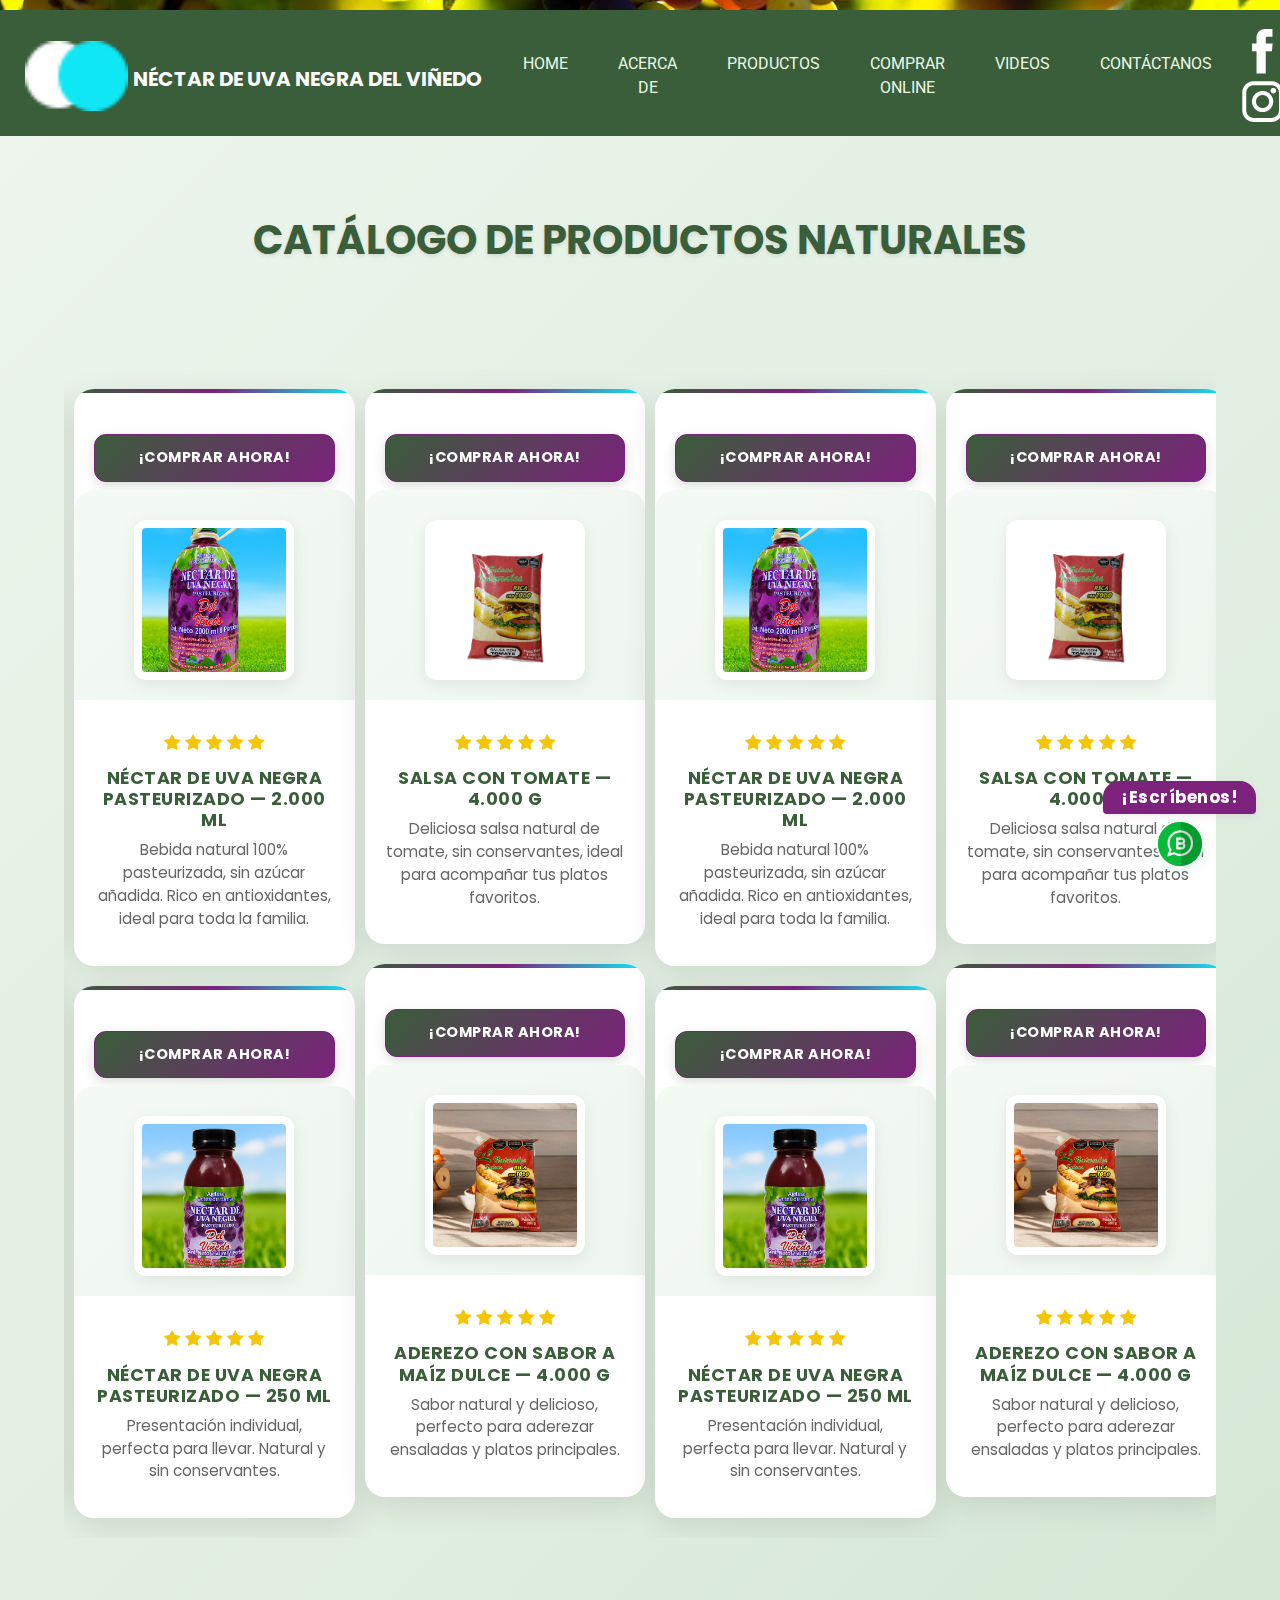
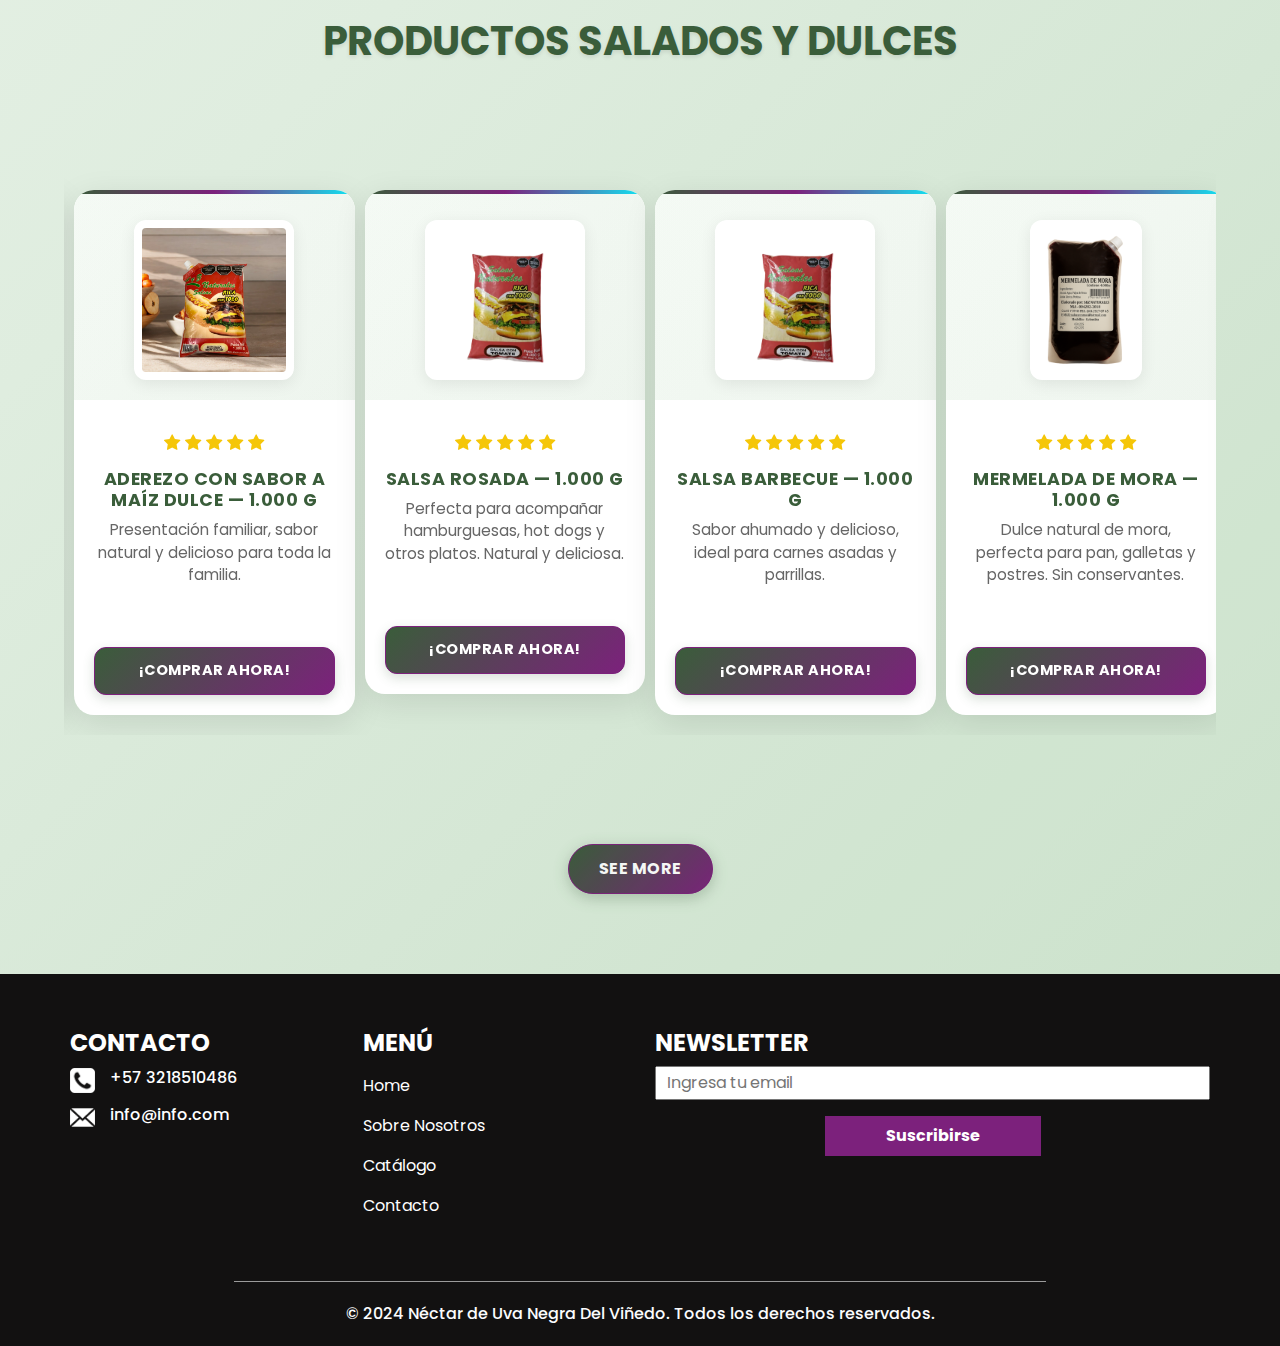
<file: buy.html>
<!DOCTYPE html>
<html>

<head>
  <!-- Basic -->
  <meta charset="utf-8" />
  <meta http-equiv="X-UA-Compatible" content="IE=edge" />
  <!-- Mobile Metas -->
  <meta name="viewport" content="width=device-width, initial-scale=1, shrink-to-fit=no" />
  <!-- Site Metas -->
  <meta name="keywords" content="" />
  <meta name="description" content="" />
  <meta name="author" content="" />

  <title>Nectar de Uva Negra Del Viñedo</title>

  <!-- slider stylesheet -->
  <link rel="stylesheet" type="text/css"
    href="https://cdnjs.cloudflare.com/ajax/libs/OwlCarousel2/2.1.3/assets/owl.carousel.min.css" />

  <!-- font awesome style -->
  <link rel="stylesheet" href="https://cdnjs.cloudflare.com/ajax/libs/font-awesome/4.7.0/css/font-awesome.min.css">


  <!-- bootstrap core css -->
  <link rel="stylesheet" type="text/css" href="css/bootstrap.css" />

  <!-- fonts style -->
  <link href="https://fonts.googleapis.com/css?family=Poppins:400,600,700|Roboto:400,700&display=swap" rel="stylesheet">

  <!-- Custom styles for this template -->
  <link href="css/style.css" rel="stylesheet" />
  <!-- responsive style -->
  <link href="css/responsive.css" rel="stylesheet" />
</head>

<body class="sub_page">
  <div class="hero_area">
    <!-- header section strats -->
    <header class="header_section">
      <div class="container">
        <div class="top_contact-container">
          <div class="tel_container">
            
          </div>
          
        </div>
      </div>
      <div class="container-fluid">
        <nav class="navbar navbar-expand-lg custom_nav-container pt-3">
          <a class="navbar-brand" href="index.html">
            <img src="images/logo.png" alt="" style="height:70px; width:auto;">
            <span>
              Néctar de Uva Negra Del Viñedo
            </span>
          </a>
          <button class="navbar-toggler" type="button" data-toggle="collapse" data-target="#navbarSupportedContent"
            aria-controls="navbarSupportedContent" aria-expanded="false" aria-label="Toggle navigation">
            <span class="navbar-toggler-icon"></span>
          </button>

          <div class="collapse navbar-collapse" id="navbarSupportedContent">
            <div class="d-flex  flex-column flex-lg-row align-items-center w-100 justify-content-between">
              <ul class="navbar-nav  ">
                <li class="nav-item active">
                  <a class="nav-link" href="index.html">Home <span class="sr-only">(current)</span></a>
                </li>
                <li class="nav-item">
                  <a class="nav-link" href="about.html"> Acerca de </a>
                </li>
                <li class="nav-item">
                  <a class="nav-link" href="medicine.html"> Productos </a>
                </li>
                <li class="nav-item">
                  <a class="nav-link" href="buy.html"> Comprar Online </a>
                </li>
                <li class="nav-item">
                  <a class="nav-link" href="news.html"> Videos </a>
                </li>
                <li class="nav-item">
                  <a class="nav-link" href="contact.html">Contáctanos</a>
                </li>
              </ul>
              <div class="social-container">
                <a href="">
                  <img src="images/fb.png" alt="" class="s-1">
                </a>
                <a href="">
                  <img src="images/instagram.png" alt="" class="s-3">
                </a>
              </div>
            </div>
          </div>

        </nav>
      </div>
    </header>
    <!-- end header section -->
  </div>

  <!-- Botón WhatsApp flotante -->
  <div class="whatsapp-float-container">
    <span class="whatsapp-label">¡Escríbenos!</span>
    <a href="https://wa.me/573218510486" class="whatsapp-float" target="_blank" title="¡Escríbenos por WhatsApp!">
      <img src="images/whatsapp.png" alt="WhatsApp" style="width:44px;height:44px;">
    </a>
  </div>

  <!-- health section -->

  <section class="health_section layout_padding">
    <div class="health_carousel-container">
      <h2 class="text-uppercase">
        Catálogo de Productos Naturales
      </h2>
      <div class="carousel-wrap layout_padding2">
        <div class="owl-carousel">
          <div class="item">
            <div class="box">
              <div class="btn_container d-flex flex-column align-items-center">
                <a href="contact.html" class="btn btn-success mb-2">¡Comprar ahora!</a>
              </div>
              <div class="img-box">
                <img src="images/Botella grande individual.png" alt="Néctar de uva negra pasteurizado 2.000 ml">
              </div>
              <div class="detail-box">
                <div class="star_container">
                  <i class="fa fa-star" aria-hidden="true"></i>
                  <i class="fa fa-star" aria-hidden="true"></i>
                  <i class="fa fa-star" aria-hidden="true"></i>
                  <i class="fa fa-star" aria-hidden="true"></i>
                  <i class="fa fa-star" aria-hidden="true"></i>
                </div>
                <div class="text">
                  <h6>Néctar de uva negra pasteurizado — 2.000 ml</h6>
                  <p>Bebida natural 100% pasteurizada, sin azúcar añadida. Rico en antioxidantes, ideal para toda la familia.</p>
                </div>
              </div>
            </div>
            <div class="box">
              <div class="btn_container d-flex flex-column align-items-center">
                <a href="contact.html" class="btn btn-success mb-2">¡Comprar ahora!</a>
              </div>
              <div class="img-box">
                <img src="images/botella 250.png" alt="Néctar de uva negra pasteurizado 250 ml">
              </div>
              <div class="detail-box">
                <div class="star_container">
                  <i class="fa fa-star" aria-hidden="true"></i>
                  <i class="fa fa-star" aria-hidden="true"></i>
                  <i class="fa fa-star" aria-hidden="true"></i>
                  <i class="fa fa-star" aria-hidden="true"></i>
                  <i class="fa fa-star" aria-hidden="true"></i>
                </div>
                <div class="text">
                  <h6>Néctar de uva negra pasteurizado — 250 ml</h6>
                  <p>Presentación individual, perfecta para llevar. Natural y sin conservantes.</p>
                </div>
              </div>
            </div>
          </div>
          <div class="item">
            <div class="box">
              <div class="btn_container d-flex flex-column align-items-center">
                <a href="contact.html" class="btn btn-success mb-2">¡Comprar ahora!</a>
              </div>
              <div class="img-box">
                <img src="images/salsa roja.png" alt="Salsa con tomate 4.000 g">
              </div>
              <div class="detail-box">
                <div class="star_container">
                  <i class="fa fa-star" aria-hidden="true"></i>
                  <i class="fa fa-star" aria-hidden="true"></i>
                  <i class="fa fa-star" aria-hidden="true"></i>
                  <i class="fa fa-star" aria-hidden="true"></i>
                  <i class="fa fa-star" aria-hidden="true"></i>
                </div>
                <div class="text">
                  <h6>Salsa con tomate — 4.000 g</h6>
                  <p>Deliciosa salsa natural de tomate, sin conservantes, ideal para acompañar tus platos favoritos.</p>
                </div>
              </div>
            </div>
            <div class="box">
              <div class="btn_container d-flex flex-column align-items-center">
                <a href="contact.html" class="btn btn-success mb-2">¡Comprar ahora!</a>
              </div>
              <div class="img-box">
                <img src="images/maizdulce.jpg" alt="Aderezo con sabor a maíz dulce 4.000 g">
              </div>
              <div class="detail-box">
                <div class="star_container">
                  <i class="fa fa-star" aria-hidden="true"></i>
                  <i class="fa fa-star" aria-hidden="true"></i>
                  <i class="fa fa-star" aria-hidden="true"></i>
                  <i class="fa fa-star" aria-hidden="true"></i>
                  <i class="fa fa-star" aria-hidden="true"></i>
                </div>
                <div class="text">
                  <h6>Aderezo con sabor a maíz dulce — 4.000 g</h6>
                  <p>Sabor natural y delicioso, perfecto para aderezar ensaladas y platos principales.</p>
                </div>
              </div>
            </div>
          </div>
        </div>
      </div>
    </div>
    <div class="health_carousel-container">
      <h2 class="text-uppercase">
        Productos Salados y Dulces
      </h2>
      <div class="carousel-wrap layout_padding2">
        <div class="owl-carousel owl-2">
          <div class="item">
            <div class="box">
              <div class="img-box">
                <img src="images/maizdulce.jpg" alt="Aderezo con sabor a maíz dulce 1.000 g">
              </div>
              <div class="detail-box">
                <div class="star_container">
                  <i class="fa fa-star" aria-hidden="true"></i>
                  <i class="fa fa-star" aria-hidden="true"></i>
                  <i class="fa fa-star" aria-hidden="true"></i>
                  <i class="fa fa-star" aria-hidden="true"></i>
                  <i class="fa fa-star" aria-hidden="true"></i>
                </div>
                <div class="text">
                  <h6>Aderezo con sabor a maíz dulce — 1.000 g</h6>
                  <p>Presentación familiar, sabor natural y delicioso para toda la familia.</p>
                </div>
              </div>
              <div class="btn_container">
                <a href="contact.html" class="btn btn-success">¡Comprar ahora!</a>
              </div>
            </div>
          </div>
          <div class="item">
            <div class="box">
              <div class="img-box">
                <img src="images/salsa roja.png" alt="Salsa rosada 1.000 g">
              </div>
              <div class="detail-box">
                <div class="star_container">
                  <i class="fa fa-star" aria-hidden="true"></i>
                  <i class="fa fa-star" aria-hidden="true"></i>
                  <i class="fa fa-star" aria-hidden="true"></i>
                  <i class="fa fa-star" aria-hidden="true"></i>
                  <i class="fa fa-star" aria-hidden="true"></i>
                </div>
                <div class="text">
                  <h6>Salsa rosada — 1.000 g</h6>
                  <p>Perfecta para acompañar hamburguesas, hot dogs y otros platos. Natural y deliciosa.</p>
                </div>
              </div>
              <div class="btn_container">
                <a href="contact.html" class="btn btn-success">¡Comprar ahora!</a>
              </div>
            </div>
          </div>
          <div class="item">
            <div class="box">
              <div class="img-box">
                <img src="images/salsa roja.png" alt="Salsa barbecue 1.000 g">
              </div>
              <div class="detail-box">
                <div class="star_container">
                  <i class="fa fa-star" aria-hidden="true"></i>
                  <i class="fa fa-star" aria-hidden="true"></i>
                  <i class="fa fa-star" aria-hidden="true"></i>
                  <i class="fa fa-star" aria-hidden="true"></i>
                  <i class="fa fa-star" aria-hidden="true"></i>
                </div>
                <div class="text">
                  <h6>Salsa barbecue — 1.000 g</h6>
                  <p>Sabor ahumado y delicioso, ideal para carnes asadas y parrillas.</p>
                </div>
              </div>
              <div class="btn_container">
                <a href="contact.html" class="btn btn-success">¡Comprar ahora!</a>
              </div>
            </div>
          </div>
          <div class="item">
            <div class="box">
              <div class="img-box">
                <img src="images/mermelada de mora.png" alt="Mermelada de mora 1.000 g">
              </div>
              <div class="detail-box">
                <div class="star_container">
                  <i class="fa fa-star" aria-hidden="true"></i>
                  <i class="fa fa-star" aria-hidden="true"></i>
                  <i class="fa fa-star" aria-hidden="true"></i>
                  <i class="fa fa-star" aria-hidden="true"></i>
                  <i class="fa fa-star" aria-hidden="true"></i>
                </div>
                <div class="text">
                  <h6>Mermelada de mora — 1.000 g</h6>
                  <p>Dulce natural de mora, perfecta para pan, galletas y postres. Sin conservantes.</p>
                </div>
              </div>
              <div class="btn_container">
                <a href="contact.html" class="btn btn-success">¡Comprar ahora!</a>
              </div>
            </div>
          </div>
        </div>
      </div>
    </div>
    <div class="d-flex justify-content-center">
      <a href="">
        See more
      </a>
    </div>
  </section>

  <!-- end health section -->



  <!-- info section -->
  <section class="info_section layout_padding2">
    <div class="container">
      <div class="row">
        <div class="col-md-3">
          <div class="info_contact">
            <h4>Contacto</h4>
            <div class="box">
              <div class="img-box">
                <img src="images/telephone-symbol-button.png" alt="">
              </div>
              <div class="detail-box">
                <h6>+57 3218510486</h6>
              </div>
            </div>
            <div class="box">
              <div class="img-box">
                <img src="images/email.png" alt="">
              </div>
              <div class="detail-box">
                <h6>info@info.com</h6>
              </div>
            </div>
          </div>
        </div>
        <div class="col-md-3">
          <div class="info_menu">
            <h4>Menú</h4>
            <ul class="navbar-nav">
              <li class="nav-item active"><a class="nav-link" href="index.html">Home <span class="sr-only">(current)</span></a></li>
              <li class="nav-item"><a class="nav-link" href="about.html">Sobre Nosotros</a></li>
              <li class="nav-item"><a class="nav-link" href="buy.html">Catálogo</a></li>
              <li class="nav-item"><a class="nav-link" href="contact.html">Contacto</a></li>
            </ul>
          </div>
        </div>
        <div class="col-md-6">
          <div class="info_news">
            <h4>Newsletter</h4>
            <form action="">
              <input type="text" placeholder="Ingresa tu email">
              <div class="d-flex justify-content-center justify-content-end mt-3">
                <button>Suscribirse</button>
              </div>
            </form>
          </div>
        </div>
      </div>
    </div>
  </section>


  <!-- end info section -->

  <!-- footer section -->
  <section class="container-fluid footer_section">
    <p>
      &copy; 2024 Néctar de Uva Negra Del Viñedo. Todos los derechos reservados.
    </p>
  </section>
  <!-- footer section -->

  <script type="text/javascript" src="js/jquery-3.4.1.min.js"></script>
  <script type="text/javascript" src="js/bootstrap.js"></script>
  <script type="text/javascript" src="https://cdnjs.cloudflare.com/ajax/libs/OwlCarousel2/2.2.1/owl.carousel.min.js">
  </script>
  <script type="text/javascript">
    $(".owl-carousel").owlCarousel({
      loop: true,
      margin: 10,
      nav: true,
      navText: [],
      autoplay: true,
      responsive: {
        0: {
          items: 1
        },
        600: {
          items: 2
        },
        1000: {
          items: 4
        }
      }
    });
  </script>
  <script type="text/javascript">
    $(".owl-2").owlCarousel({
      loop: true,
      margin: 10,
      nav: true,
      navText: [],
      autoplay: true,

      responsive: {
        0: {
          items: 1
        },
        600: {
          items: 2
        },
        1000: {
          items: 4
        }
      }
    });
  </script>
  <style>
    .whatsapp-float-container {
      position: fixed;
      right: 24px;
      bottom: 32px;
      z-index: 9999;
      display: flex;
      flex-direction: column;
      align-items: center;
    }
    .whatsapp-label {
      background: #7c217c;
      color: #fff;
      font-weight: bold;
      font-size: 1.05rem;
      padding: 4px 18px 4px 18px;
      border-radius: 16px 16px 4px 4px;
      margin-bottom: 6px;
      box-shadow: 0 2px 8px rgba(124,33,124,0.10);
      letter-spacing: 0.5px;
      animation: whatsappLabelFade 2.2s infinite alternate;
    }
    @keyframes whatsappLabelFade {
      0% { opacity: 0.7; }
      100% { opacity: 1; }
    }
    .whatsapp-float {
      animation: whatsappPulse 1.5s infinite alternate;
    }
    @keyframes whatsappPulse {
      0% { box-shadow: 0 0 0 0 rgba(37,211,102,0.3); transform: scale(1); }
      70% { box-shadow: 0 0 0 12px rgba(37,211,102,0.10); transform: scale(1.08); }
      100% { box-shadow: 0 0 0 0 rgba(37,211,102,0.3); transform: scale(1); }
    }
    @media (max-width: 600px) {
      .whatsapp-float-container { right: 12px; bottom: 18px; }
      .whatsapp-label { font-size: 0.98rem; padding: 3px 12px; }
    }
  </style>
</body>

</html>
</file>
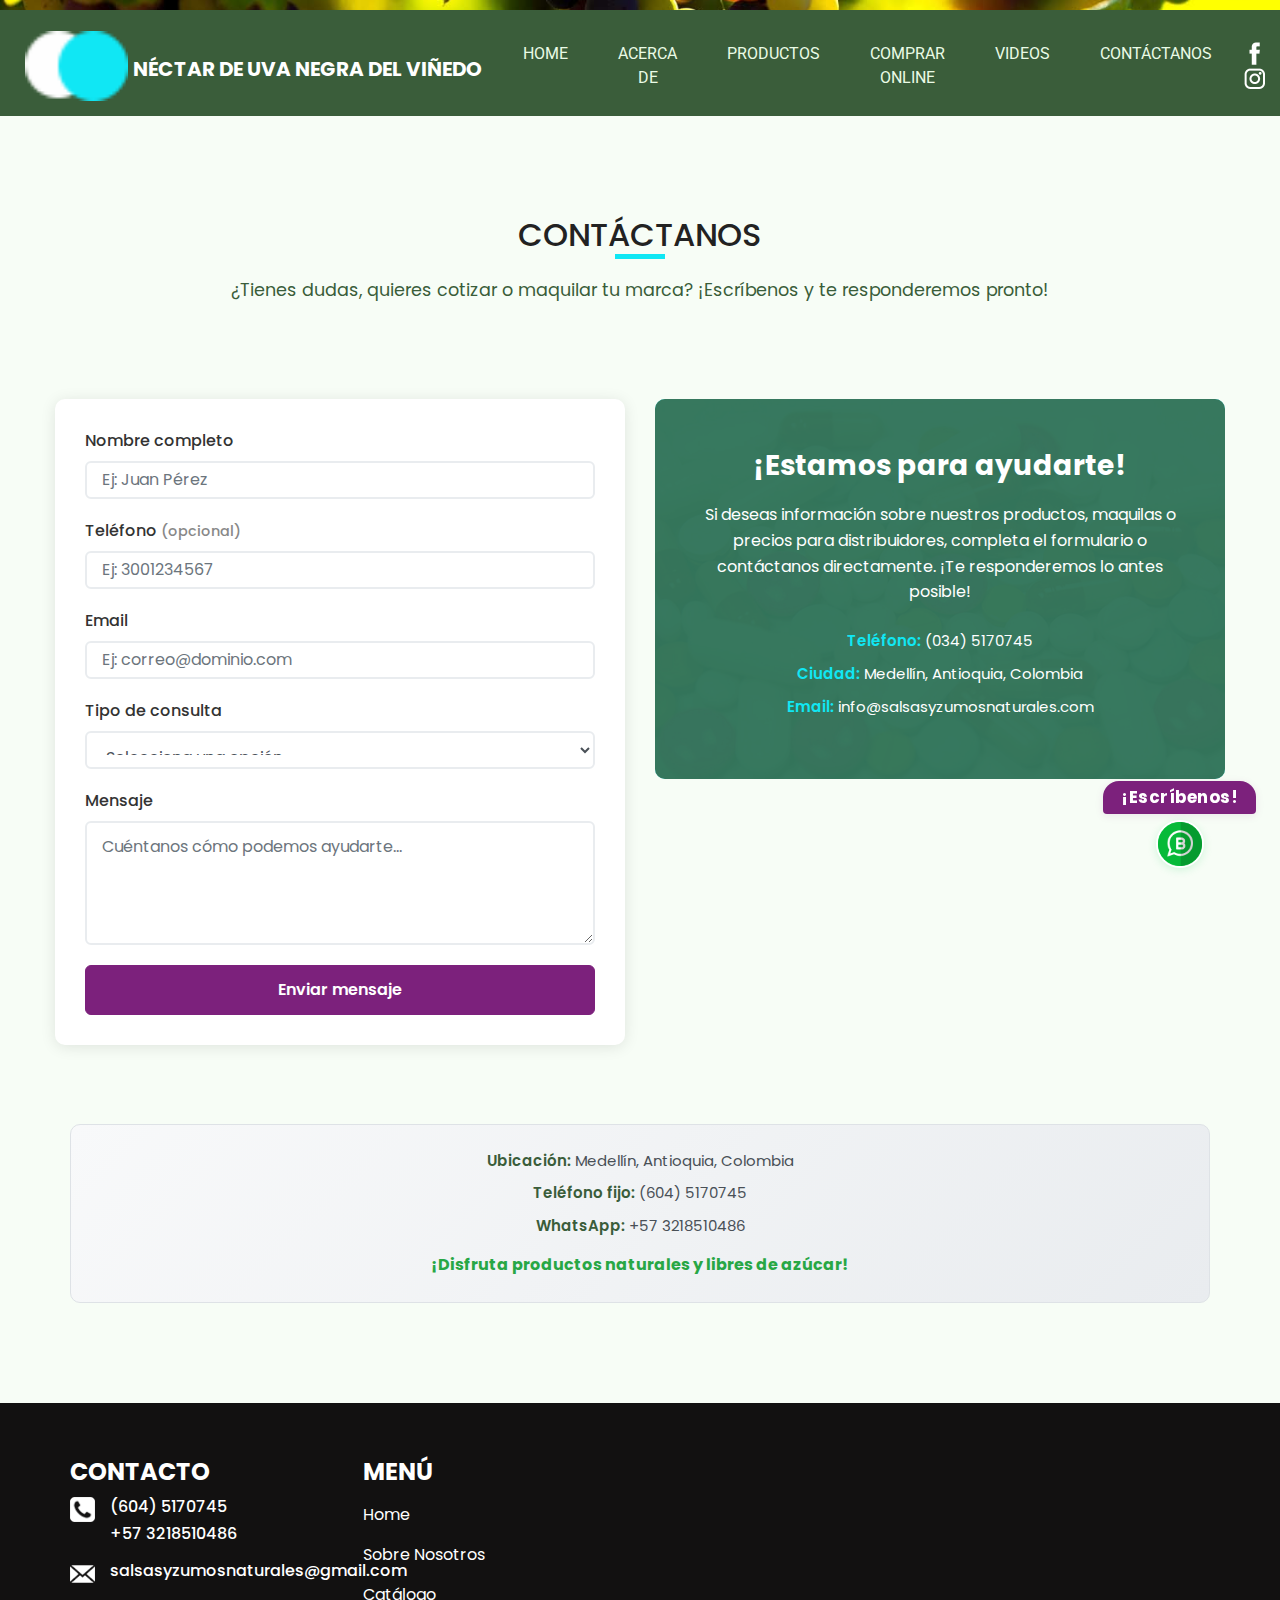
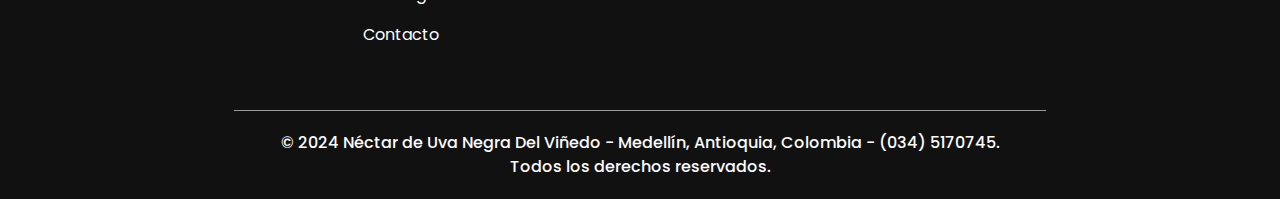
<file: contact.html>
<!DOCTYPE html>
<html>

<head>
  <!-- Basic -->
  <meta charset="utf-8" />
  <meta http-equiv="X-UA-Compatible" content="IE=edge" />
  <!-- Mobile Metas -->
  <meta name="viewport" content="width=device-width, initial-scale=1, shrink-to-fit=no" />
  <!-- Site Metas -->
  <meta name="keywords" content="" />
  <meta name="description" content="" />
  <meta name="author" content="" />

  <title>Néctar de Uva Negra Del Viñedo</title>

  <!-- slider stylesheet -->
  <link rel="stylesheet" type="text/css"
    href="https://cdnjs.cloudflare.com/ajax/libs/OwlCarousel2/2.1.3/assets/owl.carousel.min.css" />

  <!-- font awesome style -->
  <link rel="stylesheet" href="https://cdnjs.cloudflare.com/ajax/libs/font-awesome/4.7.0/css/font-awesome.min.css">


  <!-- bootstrap core css -->
  <link rel="stylesheet" type="text/css" href="css/bootstrap.css" />

  <!-- fonts style -->
  <link href="https://fonts.googleapis.com/css?family=Poppins:400,600,700|Roboto:400,700&display=swap" rel="stylesheet">

  <!-- Custom styles for this template -->
  <link href="css/style.css" rel="stylesheet" />
  <!-- responsive style -->
  <link href="css/responsive.css" rel="stylesheet" />
</head>

<body class="sub_page">
  <div class="hero_area">
    <!-- header section strats -->
    <header class="header_section">
      <div class="container">
        <div class="top_contact-container">
        </div>
      </div>
      <div class="container-fluid">
        <nav class="navbar navbar-expand-lg custom_nav-container pt-3">
          <a class="navbar-brand" href="index.html">
            <img src="images/logo.png" alt="" style="height:70px; width:auto;">
            <span>
              Néctar de Uva Negra Del Viñedo
            </span>
          </a>
          <button class="navbar-toggler" type="button" data-toggle="collapse" data-target="#navbarSupportedContent"
            aria-controls="navbarSupportedContent" aria-expanded="false" aria-label="Toggle navigation">
            <span class="navbar-toggler-icon"></span>
          </button>

          <div class="collapse navbar-collapse" id="navbarSupportedContent">
            <div class="d-flex  flex-column flex-lg-row align-items-center w-100 justify-content-between">
              <ul class="navbar-nav  ">
                <li class="nav-item active">
                  <a class="nav-link" href="index.html">Home <span class="sr-only">(current)</span></a>
                </li>
                <li class="nav-item">
                  <a class="nav-link" href="about.html"> Acerca de </a>
                </li>
                <li class="nav-item">
                  <a class="nav-link" href="medicine.html"> Productos </a>
                </li>
                <li class="nav-item">
                  <a class="nav-link" href="buy.html"> Comprar Online </a>
                </li>
                <li class="nav-item">
                  <a class="nav-link" href="news.html"> Videos </a>
                </li>
                <li class="nav-item">
                  <a class="nav-link" href="contact.html">Contáctanos</a>
                </li>
              </ul>
            </div>
            <div class="top_contact-container">
          
              <div class="social-container">
                <a href="">
                  <img src="images/fb.png" alt="" class="s-1">
                </a>
                <a href="">
                  <img src="images/instagram.png" alt="" class="s-3">
                </a>
              </div>
            </div>

        </nav>
      </div>
    </header>
    <!-- end header section -->
  </div>

  <!-- Botón WhatsApp flotante -->
  <div class="whatsapp-float-container">
    <span class="whatsapp-label">¡Escríbenos!</span>
    <a href="https://wa.me/573218510486" class="whatsapp-float" target="_blank" title="¡Escríbenos por WhatsApp!">
      <img src="images/whatsapp.png" alt="WhatsApp" style="width:44px;height:44px;">
    </a>
  </div>
  <style>
  .whatsapp-float-container {
    position: fixed;
    right: 24px;
    bottom: 32px;
    z-index: 9999;
    display: flex;
    flex-direction: column;
    align-items: center;
  }
  .whatsapp-label {
    background: #7c217c;
    color: #fff;
    font-weight: bold;
    font-size: 1.05rem;
    padding: 4px 18px 4px 18px;
    border-radius: 16px 16px 4px 4px;
    margin-bottom: 6px;
    box-shadow: 0 2px 8px rgba(124,33,124,0.10);
    letter-spacing: 0.5px;
    animation: whatsappLabelFade 2.2s infinite alternate;
  }
  @keyframes whatsappLabelFade {
    0% { opacity: 0.7; }
    100% { opacity: 1; }
  }
  .whatsapp-float {
    animation: whatsappPulse 1.5s infinite alternate;
  }
  @keyframes whatsappPulse {
    0% { box-shadow: 0 0 0 0 rgba(37,211,102,0.3); transform: scale(1); }
    70% { box-shadow: 0 0 0 12px rgba(37,211,102,0.10); transform: scale(1.08); }
    100% { box-shadow: 0 0 0 0 rgba(37,211,102,0.3); transform: scale(1); }
  }
  @media (max-width: 600px) {
    .whatsapp-float-container { right: 12px; bottom: 18px; }
    .whatsapp-label { font-size: 0.98rem; padding: 3px 12px; }
  }
  </style>

  <!-- contact section -->
  <section class="contact_section layout_padding">
    <div class="container">
      <div class="row">
        <div class="col-12">
          <div class="custom_heading-container">
            <h2>Contáctanos</h2>
            <p class="contact-description" style="font-size:1.1rem;color:#3a5d3a;margin-top:8px;max-width:100%;word-break:break-word;line-height:1.5;padding:0 10px;box-sizing:border-box;">¿Tienes dudas, quieres cotizar o maquilar tu marca? ¡Escríbenos y te responderemos pronto!</p>
          </div>
        </div>
      </div>
    </div>
    <div class="container layout_padding2">
      <div class="row">
        <div class="col-lg-6 col-md-12">
          <div class="form_contaier">
            <form>
              <div class="form-group">
                <label for="contactName">Nombre completo</label>
                <input type="text" class="form-control" id="contactName" placeholder="Ej: Juan Pérez" required>
              </div>
              <div class="form-group">
                <label for="contactPhone">Teléfono <span style="color:#888;font-size:0.9em;">(opcional)</span></label>
                <input type="tel" class="form-control" id="contactPhone" placeholder="Ej: 3001234567">
              </div>
              <div class="form-group">
                <label for="contactEmail">Email</label>
                <input type="email" class="form-control" id="contactEmail" placeholder="Ej: correo@dominio.com" required>
              </div>
              <div class="form-group">
                <label for="contactType">Tipo de consulta</label>
                <select id="contactType" class="form-control" required onchange="document.getElementById('productInterest').style.display = this.value === 'producto' ? 'block' : 'none';">
                  <option value="" disabled selected>Selecciona una opción</option>
                  <option value="producto">Comprar producto</option>
                  <option value="maquila">Maquilas</option>
                  <option value="mayorista">Distribución/Mayorista</option>
                  <option value="otro">Otro</option>
                </select>
              </div>
              <div class="form-group" id="productInterest" style="display:none;">
                <label for="inputProduct">Producto de interés</label>
                <select id="inputProduct" class="form-control">
                  <option selected>Jugo de Uva Negra</option>
                  <option>Salsa de Mango Biche</option>
                  <option>Jugo de Lulo</option>
                  <option>Salsa de Ají Natural</option>
                  <option>Otro</option>
                </select>
              </div>
              <div class="form-group">
                <label for="contactMessage">Mensaje</label>
                <textarea class="form-control" id="contactMessage" rows="4" placeholder="Cuéntanos cómo podemos ayudarte..." required></textarea>
              </div>
              <button type="submit" class="btn btn-success btn-block" style="margin-top:10px;">Enviar mensaje</button>
            </form>
          </div>
        </div>
        <div class="col-lg-6 col-md-12">
          <div class="detail-box">
            <h3>¡Estamos para ayudarte!</h3>
            <p>Si deseas información sobre nuestros productos, maquilas o precios para distribuidores, completa el formulario o contáctanos directamente. ¡Te responderemos lo antes posible!</p>
            <ul style="list-style:none;padding:0;">
              <li><b>Teléfono:</b> (034) 5170745</li>
              <li><b>Ciudad:</b> Medellín, Antioquia, Colombia</li>
              <li><b>Email:</b> info@salsasyzumosnaturales.com</li>
            </ul>
          </div>
        </div>
      </div>
    </div>
    <div class="container">
      <div class="row">
        <div class="col-12">
          <div class="contact-info mt-4">
            <p><strong>Ubicación:</strong> Medellín, Antioquia, Colombia</p>
            <p><strong>Teléfono fijo:</strong> (604) 5170745</p>
            <p><strong>WhatsApp:</strong> +57 3218510486</p>
            <p class="mt-3 font-weight-bold text-success">¡Disfruta productos naturales y libres de azúcar!</p>
          </div>
        </div>
      </div>
    </div>
  </section>

  <!-- end contact section -->

  <!-- info section -->
  <section class="info_section layout_padding2">
    <div class="container">
      <div class="row">
        <div class="col-md-3">
          <div class="info_contact">
            <h4>Contacto</h4>
            <div class="box">
              <div class="img-box">
                <img src="images/telephone-symbol-button.png" alt="">
              </div>
              <div class="detail-box">
                <h6>(604) 5170745</h6>
                <h6>+57 3218510486</h6>
              </div>
            </div>
            <div class="box">
              <div class="img-box">
                <img src="images/email.png" alt="">
              </div>
              <div class="detail-box">
                <h6>salsasyzumosnaturales@gmail.com</h6>
              </div>
            </div>
          </div>
        </div>
        <div class="col-md-3">
          <div class="info_menu">
            <h4>Menú</h4>
            <ul class="navbar-nav">
              <li class="nav-item active"><a class="nav-link" href="index.html">Home <span class="sr-only">(current)</span></a></li>
              <li class="nav-item"><a class="nav-link" href="about.html">Sobre Nosotros</a></li>
              <li class="nav-item"><a class="nav-link" href="buy.html">Catálogo</a></li>
              <li class="nav-item"><a class="nav-link" href="contact.html">Contacto</a></li>
            </ul>
          </div>
        </div>
        <div class="col-md-6">
          <div class="info_news">
          
              </div>
            </form>
          </div>
        </div>
      </div>
    </div>
  </section>
  <!-- end info section -->

  <!-- footer section -->
  <section class="container-fluid footer_section">
    <p>
      &copy; 2024 Néctar de Uva Negra Del Viñedo - Medellín, Antioquia, Colombia - (034) 5170745. Todos los derechos reservados.
    </p>
  </section>
  <!-- footer section -->

  <script type="text/javascript" src="js/jquery-3.4.1.min.js"></script>
  <script type="text/javascript" src="js/bootstrap.js"></script>
  <script type="text/javascript" src="https://cdnjs.cloudflare.com/ajax/libs/OwlCarousel2/2.2.1/owl.carousel.min.js">
  </script>
  <script type="text/javascript">
    $(".owl-carousel").owlCarousel({
      loop: true,
      margin: 10,
      nav: true,
      navText: [],
      autoplay: true,
      responsive: {
        0: {
          items: 1
        },
        600: {
          items: 2
        },
        1000: {
          items: 4
        }
      }
    });
  </script>
  <script type="text/javascript">
    $(".owl-2").owlCarousel({
      loop: true,
      margin: 10,
      nav: true,
      navText: [],
      autoplay: true,

      responsive: {
        0: {
          items: 1
        },
        600: {
          items: 2
        },
        1000: {
          items: 4
        }
      }
    });
  </script>
</body>

</html>
</file>
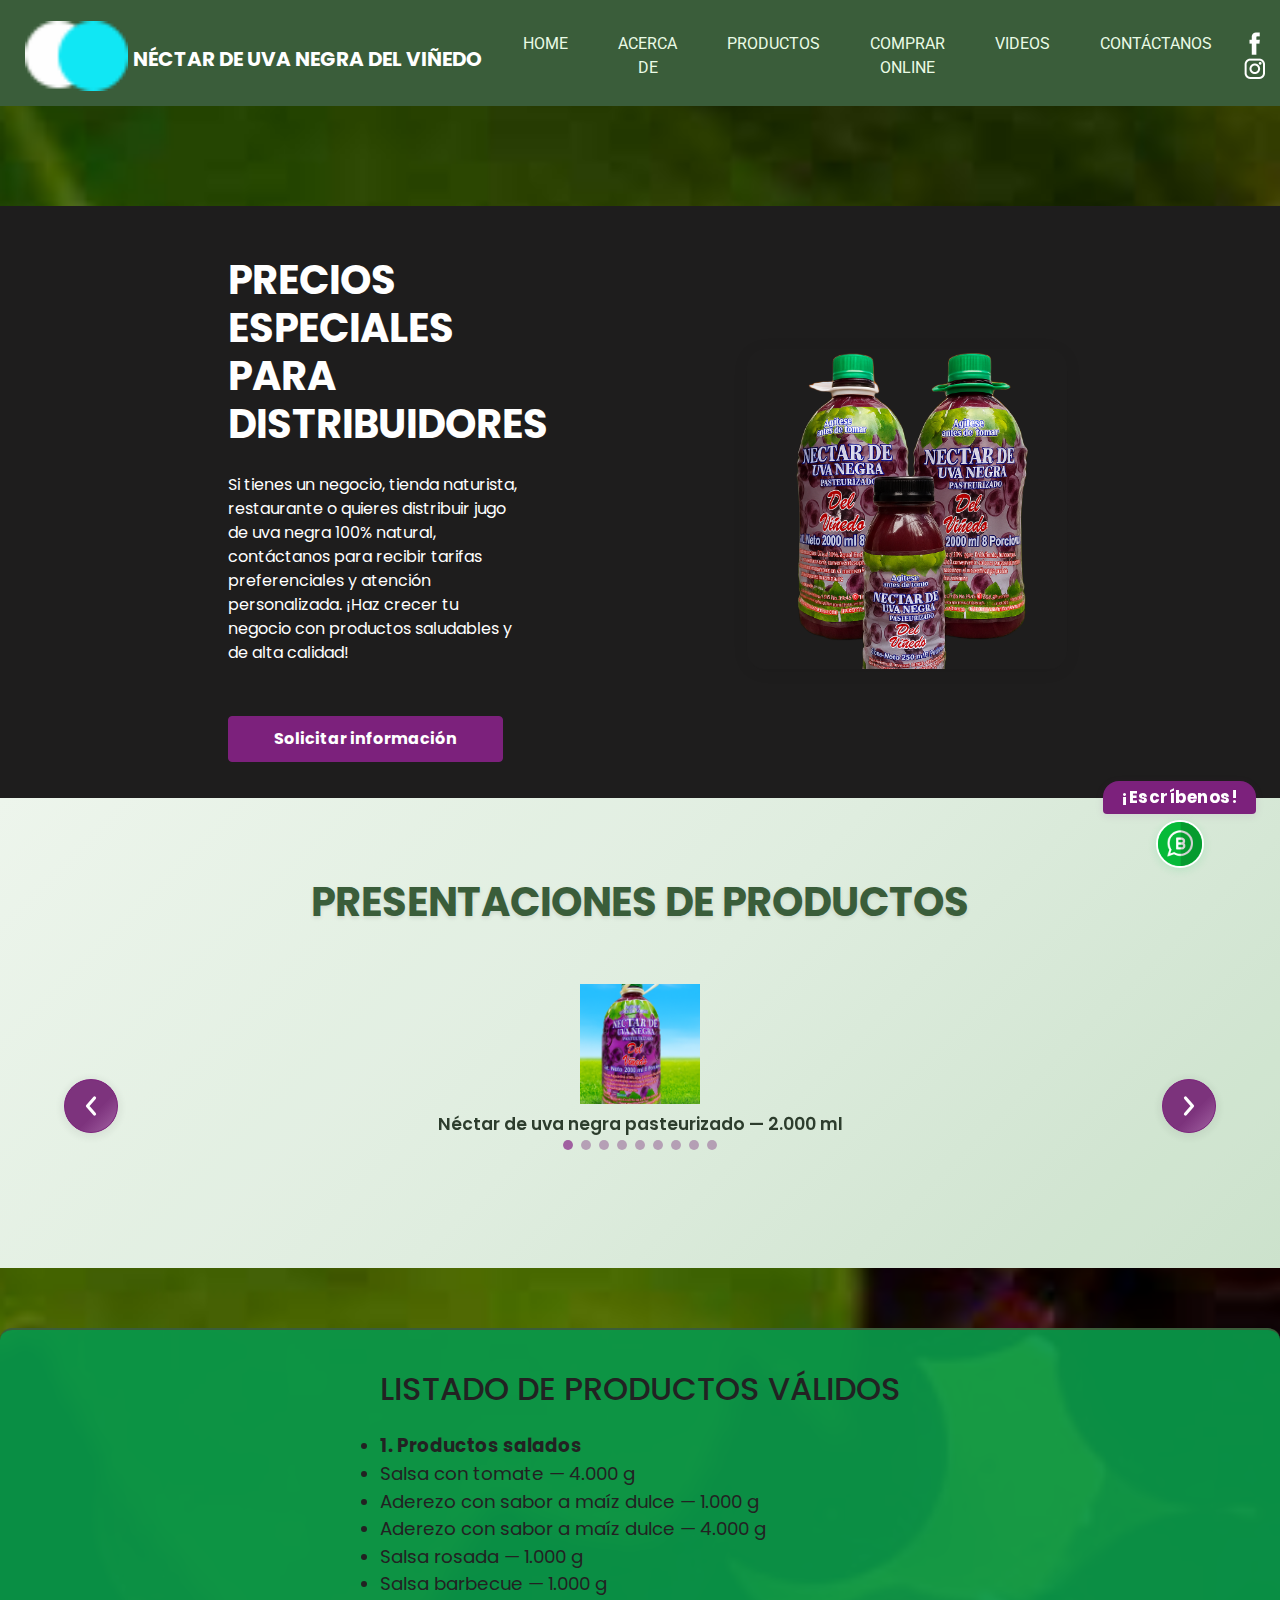
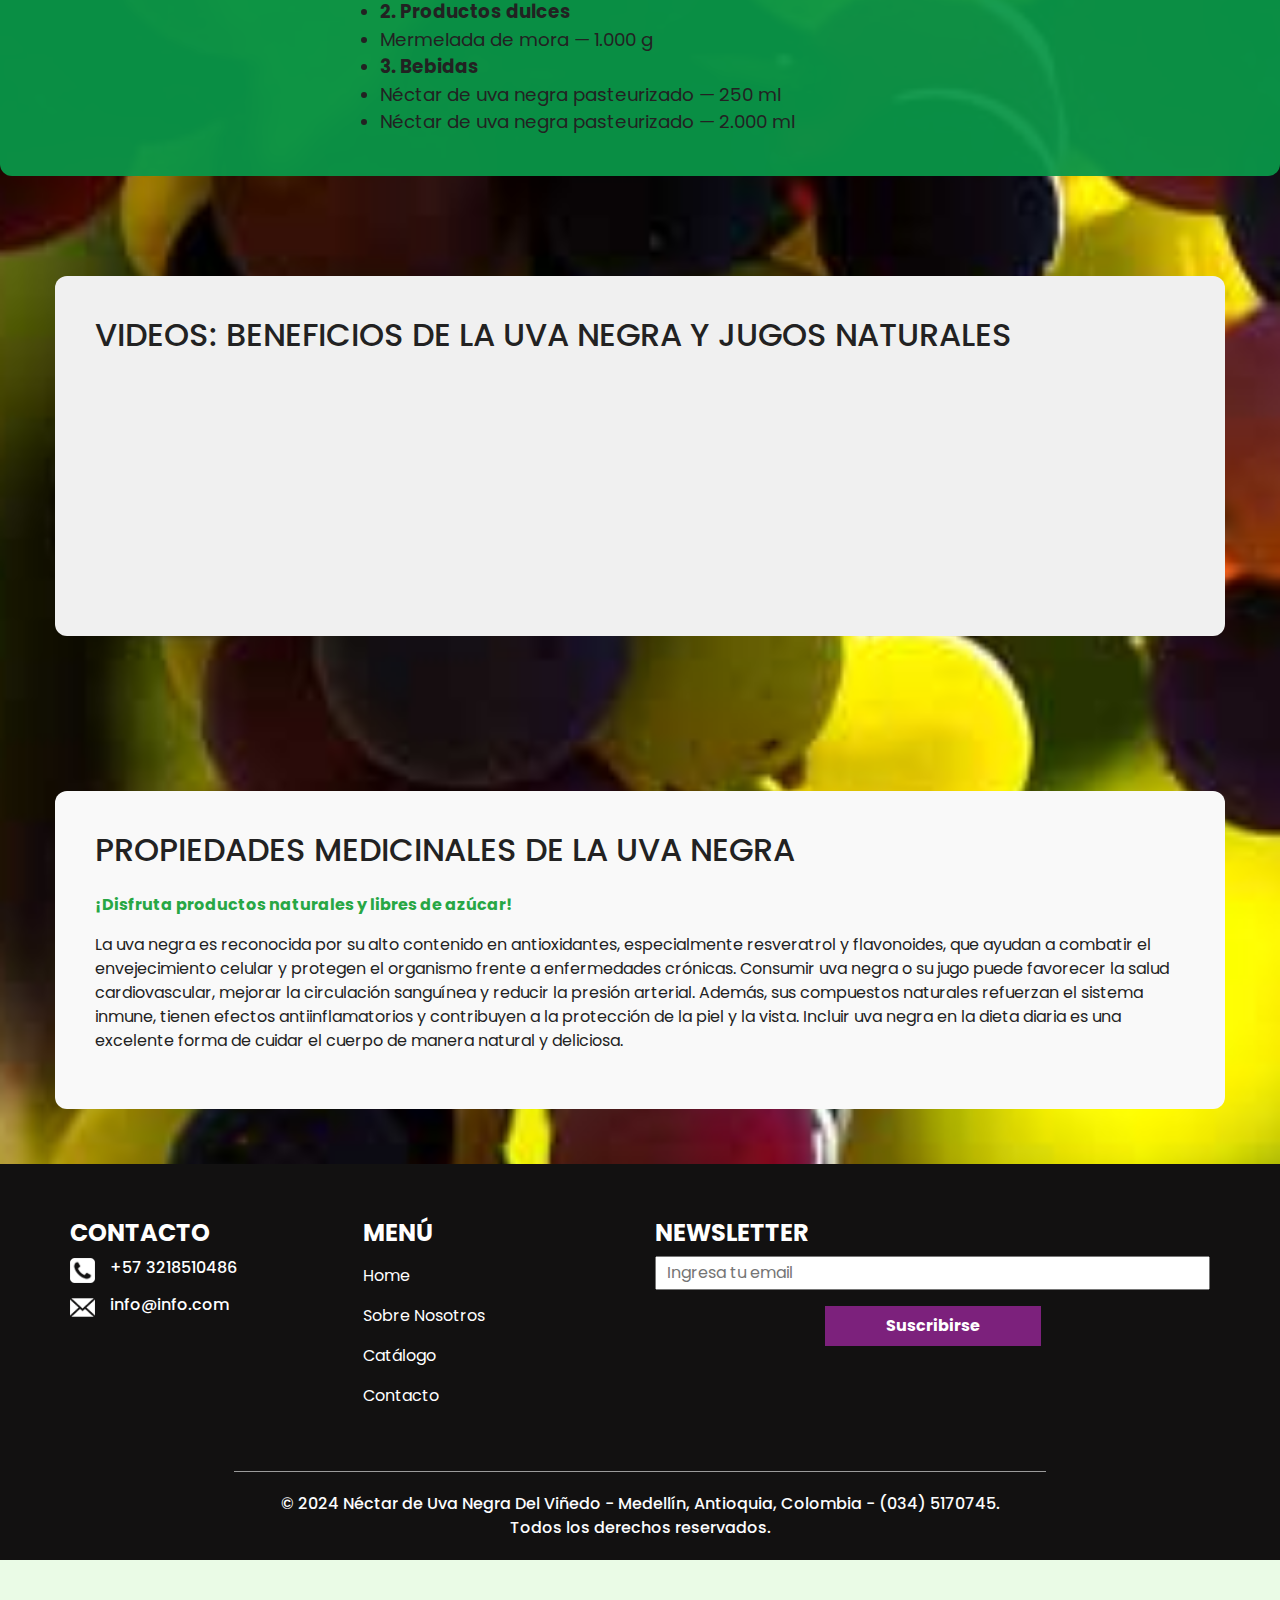
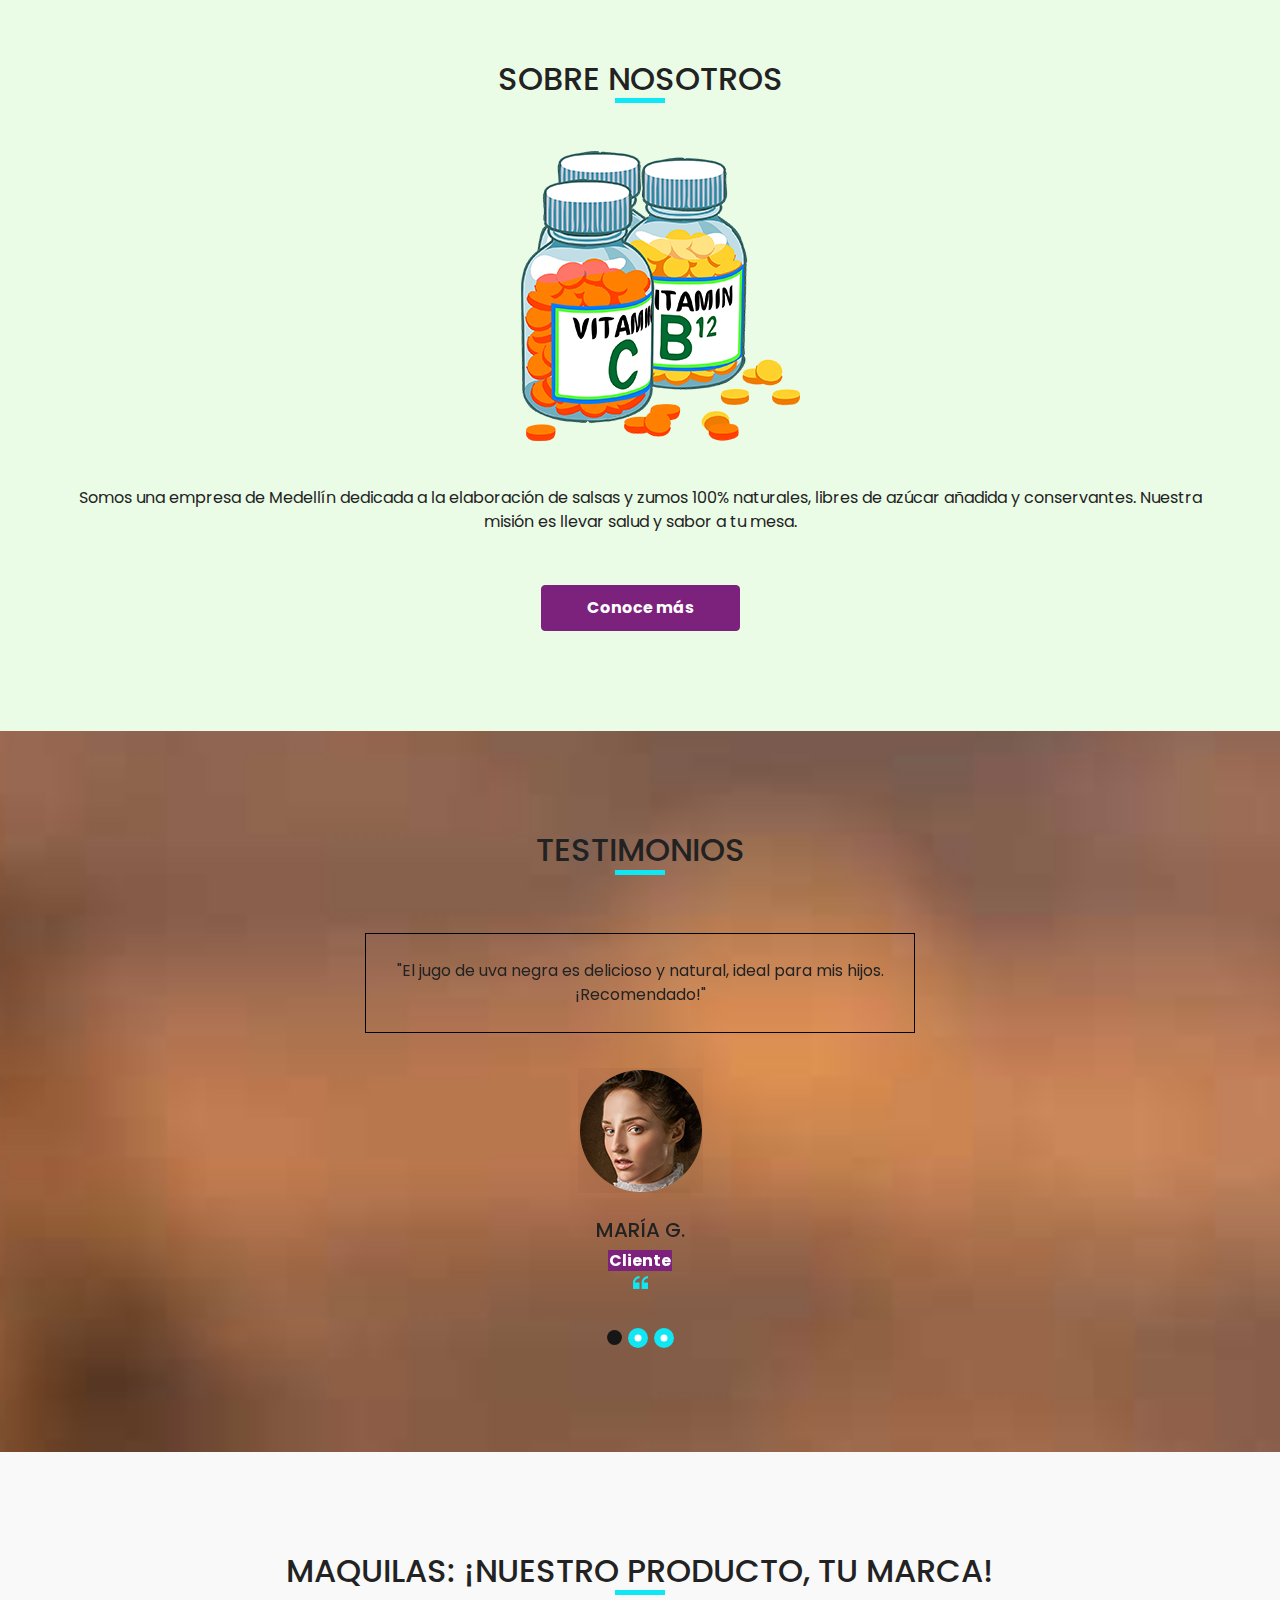
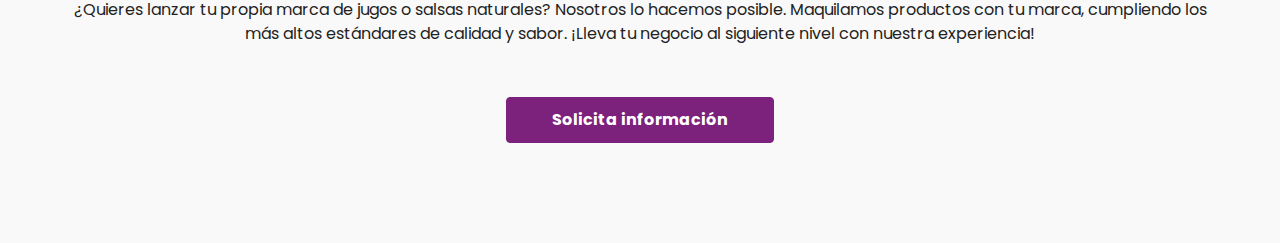
<file: medicine.html>
<!DOCTYPE html>
<html>

<head>
  <!-- Basic -->
  <meta charset="utf-8" />
  <meta http-equiv="X-UA-Compatible" content="IE=edge" />
  <!-- Mobile Metas -->
  <meta name="viewport" content="width=device-width, initial-scale=1, shrink-to-fit=no" />
  <!-- Site Metas -->
  <meta name="keywords" content="" />
  <meta name="description" content="" />
  <meta name="author" content="" />

  <title>Néctar de Uva Negra Del Viñedo</title>

  <!-- slider stylesheet -->
  <link rel="stylesheet" type="text/css"
    href="https://cdnjs.cloudflare.com/ajax/libs/OwlCarousel2/2.1.3/assets/owl.carousel.min.css" />

  <!-- font awesome style -->
  <link rel="stylesheet" href="https://cdnjs.cloudflare.com/ajax/libs/font-awesome/4.7.0/css/font-awesome.min.css">


  <!-- bootstrap core css -->
  <link rel="stylesheet" type="text/css" href="css/bootstrap.css" />

  <!-- fonts style -->
  <link href="https://fonts.googleapis.com/css?family=Poppins:400,600,700|Roboto:400,700&display=swap" rel="stylesheet">

  <!-- Custom styles for this template -->
  <link href="css/style.css" rel="stylesheet" />
  <!-- responsive style -->
  <link href="css/responsive.css" rel="stylesheet" />
</head>

<body class="sub_page">
  <div class="hero_area">
    <!-- header section strats -->
    <header class="header_section">
      <div class="container-fluid">
        <nav class="navbar navbar-expand-lg custom_nav-container pt-3">
          <a class="navbar-brand" href="index.html">
            <img src="images/logo.png" alt="" style="height:70px; width:auto;">
            <span>
              Néctar de Uva Negra Del Viñedo
            </span>
          </a>
          <button class="navbar-toggler" type="button" data-toggle="collapse" data-target="#navbarSupportedContent"
            aria-controls="navbarSupportedContent" aria-expanded="false" aria-label="Toggle navigation">
            <span class="navbar-toggler-icon"></span>
          </button>

          <div class="collapse navbar-collapse" id="navbarSupportedContent">
            <div class="d-flex  flex-column flex-lg-row align-items-center w-100 justify-content-between">
              <ul class="navbar-nav  ">
                <li class="nav-item active">
                  <a class="nav-link" href="index.html">Home <span class="sr-only">(current)</span></a>
                </li>
                <li class="nav-item">
                  <a class="nav-link" href="about.html"> Acerca de </a>
                </li>
                <li class="nav-item">
                  <a class="nav-link" href="medicine.html"> Productos </a>
                </li>
                <li class="nav-item">
                  <a class="nav-link" href="buy.html"> Comprar Online </a>
                </li>
                <li class="nav-item">
                  <a class="nav-link" href="news.html"> Videos </a>
                </li>
                <li class="nav-item">
                  <a class="nav-link" href="contact.html">Contáctanos</a>
                </li>
              </ul>
            </div>
            <div class="top_contact-container">
              <div class="social-container">
                <a href="">
                  <img src="images/fb.png" alt="" class="s-1">
                </a>
                <a href="">
                  <img src="images/instagram.png" alt="" class="s-3">
                </a>
              </div>
            </div>
        </nav>
      </div>
    </header>
    <!-- end header section -->
  <!-- discount section -->
  <div class="layout_padding-top">
    <section class="discount_section">
      <div class="container-fluid">
        <div class="row">
          <div class="col-lg-3 col-md-5 offset-md-2">
            <div class="detail-box">
              <h2>
                Precios especiales<br>para distribuidores
              </h2>
              <p>
                Si tienes un negocio, tienda naturista, restaurante o quieres distribuir jugo de uva negra 100% natural, contáctanos para recibir tarifas preferenciales y atención personalizada. ¡Haz crecer tu negocio con productos saludables y de alta calidad!
              </p>
              <div>
                <a href="contact.html" class="btn btn-success">Solicitar información</a>
              </div>
            </div>
          </div>
          <div class="col-lg-7 col-md-5">
            <div class="img-box" style="max-width: 340px; margin: 0 auto;">
              <img src="images/Botellas en Viñedo al 2.png" alt="Jugo de Uva Negra" style="width: 100%; height: auto;">
            </div>
          </div>
        </div>
      </div>
    </section>

  </div>


  <!-- end discount section -->

  <!-- health section -->

  <style>
    /* Optimización y mejor estilo para los botones del slider */
    #productosCarousel .carousel-control-prev,
    #productosCarousel .carousel-control-next {
      width: 54px;
      height: 54px;
      top: 50%;
      transform: translateY(-50%);
      border-radius: 50%;
      background: linear-gradient(135deg, #7b2f7b 60%, #a05fa0 100%);
      box-shadow: 0 2px 12px rgba(60,60,60,0.13);
      opacity: 0.98;
      border: 2.5px solid #fff;
      display: flex;
      align-items: center;
      justify-content: center;
      transition: background 0.2s, box-shadow 0.2s, border 0.2s;
      z-index: 2;
      padding: 0;
    }
    #productosCarousel .carousel-control-prev:hover,
    #productosCarousel .carousel-control-next:hover {
      background: linear-gradient(135deg, #a05fa0 60%, #7b2f7b 100%);
      box-shadow: 0 4px 18px rgba(80, 40, 80, 0.22);
      border: 2.5px solid #7b2f7b;
      opacity: 1;
    }
    #productosCarousel .carousel-control-prev-icon,
    #productosCarousel .carousel-control-next-icon {
      display: flex;
      align-items: center;
      justify-content: center;
      width: 32px;
      height: 32px;
      background: none;
      background-size: 32px 32px;
      /* SVG flecha personalizada, centrada y grande */
    }
    #productosCarousel .carousel-control-prev-icon::after {
      content: '';
      display: block;
      width: 32px;
      height: 32px;
      background-image: url("data:image/svg+xml;utf8,<svg fill='none' xmlns='http://www.w3.org/2000/svg' viewBox='0 0 32 32'><circle cx='16' cy='16' r='16' fill='none'/><path d='M19.5 24L12.5 16L19.5 8' stroke='white' stroke-width='3.2' stroke-linecap='round' stroke-linejoin='round'/></svg>");
      background-repeat: no-repeat;
      background-position: center;
      background-size: 32px 32px;
    }
    #productosCarousel .carousel-control-next-icon::after {
      content: '';
      display: block;
      width: 32px;
      height: 32px;
      background-image: url("data:image/svg+xml;utf8,<svg fill='none' xmlns='http://www.w3.org/2000/svg' viewBox='0 0 32 32'><circle cx='16' cy='16' r='16' fill='none'/><path d='M12.5 8L19.5 16L12.5 24' stroke='white' stroke-width='3.2' stroke-linecap='round' stroke-linejoin='round'/></svg>");
      background-repeat: no-repeat;
      background-position: center;
      background-size: 32px 32px;
    }
    @media (max-width: 576px) {
      #productosCarousel .carousel-control-prev,
      #productosCarousel .carousel-control-next {
        width: 38px;
        height: 38px;
      }
      #productosCarousel .carousel-control-prev-icon::after,
      #productosCarousel .carousel-control-next-icon::after {
        width: 22px;
        height: 22px;
        background-size: 22px 22px;
      }
    }
    .producto-interactivo {
      display: flex;
      flex-direction: column;
      align-items: center;
      justify-content: flex-start;
      min-height: 200px;
      padding-top: 8px;
    }
    .producto-interactivo img {
      max-width: 120px;
      margin-bottom: 8px;
    }
    .producto-interactivo h3 {
      font-size: 1.08rem;
      font-weight: 600;
      margin: 0;
      color: #2d3d2d;
      line-height: 1.25;
      text-align: center;
      margin-top: 2px;
    }
    @media (max-width: 576px) {
      .producto-interactivo img {
        max-width: 90px;
      }
      .producto-interactivo h3 {
        font-size: 0.97rem;
      }
    }
    .health_carousel-container h2 {
      margin-bottom: 22px;
      font-size: 1.25rem;
      font-weight: 700;
      color: #295c3a;
      text-shadow: 0 1px 0 #fff, 0 2px 4px #b7cdb733;
    }
    .carousel-wrap.layout_padding2 {
      padding: 0 0 12px 0;
    }
    /* Mejora de indicadores */
    #productosCarousel .carousel-indicators li {
      background-color: #7b2f7b;
      width: 10px;
      height: 10px;
      border-radius: 50%;
      margin: 0 4px;
      opacity: 0.4;
      transition: opacity 0.2s;
    }
    #productosCarousel .carousel-indicators .active {
      opacity: 1;
      background-color: #a05fa0;
    }
  </style>
  <section class="health_section layout_padding">
    <div class="health_carousel-container">
      <h2 class="text-uppercase">Presentaciones de Productos</h2>
      <div class="carousel-wrap layout_padding2">
        <div id="productosCarousel" class="carousel slide" data-ride="carousel">
          <ol class="carousel-indicators">
            <li data-target="#productosCarousel" data-slide-to="0" class="active"></li>
            <li data-target="#productosCarousel" data-slide-to="1"></li>
            <li data-target="#productosCarousel" data-slide-to="2"></li>
            <li data-target="#productosCarousel" data-slide-to="3"></li>
            <li data-target="#productosCarousel" data-slide-to="4"></li>
            <li data-target="#productosCarousel" data-slide-to="5"></li>
            <li data-target="#productosCarousel" data-slide-to="6"></li>
            <li data-target="#productosCarousel" data-slide-to="7"></li>
            <li data-target="#productosCarousel" data-slide-to="8"></li>
          </ol>
          <div class="carousel-inner">
            <div class="carousel-item active">
              <article class="producto-interactivo text-center">
                <img src="images/Botella grande individual.png" alt="Néctar de uva negra pasteurizado 2.000 ml">
                <h3>Néctar de uva negra pasteurizado — 2.000 ml</h3>
              </article>
            </div>
            <div class="carousel-item">
              <article class="producto-interactivo text-center">
                <img src="images/botella 250.png" alt="Néctar de uva negra pasteurizado 250 ml">
                <h3>Néctar de uva negra pasteurizado — 250 ml</h3>
              </article>
            </div>
            <div class="carousel-item">
              <article class="producto-interactivo text-center">
                <img src="images/salsa roja.png" alt="Salsa con tomate 4.000 g">
                <h3>Salsa con tomate — 4.000 g</h3>
              </article>
            </div>
            <div class="carousel-item">
              <article class="producto-interactivo text-center">
                <img src="images/maizdulce.jpg" alt="Aderezo con sabor a maíz dulce 4.000 g">
                <h3>Aderezo con sabor a maíz dulce — 4.000 g</h3>
              </article>
            </div>
            <div class="carousel-item">
              <article class="producto-interactivo text-center">
                <img src="images/maizdulce.jpg" alt="Aderezo con sabor a maíz dulce 1.000 g">
                <h3>Aderezo con sabor a maíz dulce — 1.000 g</h3>
              </article>
            </div>
            <div class="carousel-item">
              <article class="producto-interactivo text-center">
                <img src="images/salsa roja.png" alt="Salsa rosada 1.000 g">
                <h3>Salsa rosada — 1.000 g</h3>
              </article>
            </div>
            <div class="carousel-item">
              <article class="producto-interactivo text-center">
                <img src="images/salsa roja.png" alt="Salsa barbecue 1.000 g">
                <h3>Salsa barbecue — 1.000 g</h3>
              </article>
            </div>
            <div class="carousel-item">
              <article class="producto-interactivo text-center">
                <img src="images/mermelada de mora.png" alt="Mermelada de mora 1.000 g">
                <h3>Mermelada de mora — 1.000 g</h3>
              </article>
            </div>
          </div>
          <a class="carousel-control-prev" href="#productosCarousel" role="button" data-slide="prev">
            <span class="carousel-control-prev-icon" aria-hidden="true"></span>
            <span class="sr-only">Anterior</span>
          </a>
          <a class="carousel-control-next" href="#productosCarousel" role="button" data-slide="next">
            <span class="carousel-control-next-icon" aria-hidden="true"></span>
            <span class="sr-only">Siguiente</span>
          </a>
        </div>
      </div>
    </div>
  </section>
  <!-- Sección de listado final de productos -->
  <section style="margin-top: 60px; padding: 40px 0; background: #099648f1;border-radius: 12px; border-top: 2px solid #3a5d3a;">
    <div class="container">
      <h2 class="text-uppercase" style="text-align:center; margin-bottom: 24px;">Listado de productos válidos</h2>
      <ul style="max-width: 600px; margin: 0 auto; font-size: 1.15rem;">
        <li><strong>1. Productos salados</strong></li>
        <li>Salsa con tomate — 4.000 g</li>
        <li>Aderezo con sabor a maíz dulce — 1.000 g</li>
        <li>Aderezo con sabor a maíz dulce — 4.000 g</li>
        <li>Salsa rosada — 1.000 g</li>
        <li>Salsa barbecue — 1.000 g</li>
        <li><strong>2. Productos dulces</strong></li>
        <li>Mermelada de mora — 1.000 g</li>
        <li><strong>3. Bebidas</strong></li>
        <li>Néctar de uva negra pasteurizado — 250 ml</li>
        <li>Néctar de uva negra pasteurizado — 2.000 ml</li>
      </ul>
    </div>
  </section>

  <!-- end health section -->

  <!-- Sección de Videos -->
  <section class="videos_section layout_padding">
    <div class="container" style="background: #f0f0f0; padding: 40px; border-radius: 12px;">
      <h2 class="text-uppercase mb-4">Videos: Beneficios de la Uva Negra y Jugos Naturales</h2>
      <div class="row">
        <div class="col-md-4 mb-4">
          <div class="embed-responsive embed-responsive-16by9">
            <iframe class="embed-responsive-item" src="https://www.youtube.com/embed/5pnodlENmrc" allowfullscreen></iframe>
          </div>
        </div>
        <div class="col-md-4 mb-4">
          <div class="embed-responsive embed-responsive-16by9">
            <iframe class="embed-responsive-item" src="https://www.youtube.com/embed/qtzeiPQ-pMI" allowfullscreen></iframe>
          </div>
        </div>
        <div class="col-md-4 mb-4">
          <div class="embed-responsive embed-responsive-16by9">
            <iframe class="embed-responsive-item" src="https://www.youtube.com/embed/MYtGfLzZgcY" allowfullscreen></iframe>
          </div>
        </div>
      </div>
    </div>
  </section>

  <!-- Sección Propiedades Uva Negra -->
  <section class="propiedades_uva layout_padding2">
    <div class="container" style="background: #f9f9f9; padding: 40px; border-radius: 12px;">
      <h2 class="text-uppercase mb-4">Propiedades medicinales de la uva negra</h2>
      <p class="font-weight-bold text-success">¡Disfruta productos naturales y libres de azúcar!</p>
      <p>
        La uva negra es reconocida por su alto contenido en antioxidantes, especialmente resveratrol y flavonoides, que ayudan a combatir el envejecimiento celular y protegen el organismo frente a enfermedades crónicas. Consumir uva negra o su jugo puede favorecer la salud cardiovascular, mejorar la circulación sanguínea y reducir la presión arterial. Además, sus compuestos naturales refuerzan el sistema inmune, tienen efectos antiinflamatorios y contribuyen a la protección de la piel y la vista. Incluir uva negra en la dieta diaria es una excelente forma de cuidar el cuerpo de manera natural y deliciosa.
      </p>
    </div>
  </section>

  <!-- info section -->
  <section class="info_section layout_padding2">
    <div class="container">
      <div class="row">
        <div class="col-md-3">
          <div class="info_contact">
            <h4>Contacto</h4>
            <div class="box">
              <div class="img-box">
                <img src="images/telephone-symbol-button.png" alt="">
              </div>
              <div class="detail-box">
                <h6>+57 3218510486</h6>
              </div>
            </div>
            <div class="box">
              <div class="img-box">
                <img src="images/email.png" alt="">
              </div>
              <div class="detail-box">
                <h6>info@info.com</h6>
              </div>
            </div>
          </div>
        </div>
        <div class="col-md-3">
          <div class="info_menu">
            <h4>Menú</h4>
            <ul class="navbar-nav">
              <li class="nav-item active"><a class="nav-link" href="index.html">Home <span class="sr-only">(current)</span></a></li>
              <li class="nav-item"><a class="nav-link" href="about.html">Sobre Nosotros</a></li>
              <li class="nav-item"><a class="nav-link" href="buy.html">Catálogo</a></li>
              <li class="nav-item"><a class="nav-link" href="contact.html">Contacto</a></li>
            </ul>
          </div>
        </div>
        <div class="col-md-6">
          <div class="info_news">
            <h4>Newsletter</h4>
            <form action="">
              <input type="text" placeholder="Ingresa tu email">
              <div class="d-flex justify-content-center justify-content-end mt-3">
                <button>Suscribirse</button>
              </div>
            </form>
          </div>
        </div>
      </div>
    </div>
  </section>


  <!-- end info section -->

  <!-- footer section -->
  <section class="container-fluid footer_section">
    <p>
      &copy; 2024 Néctar de Uva Negra Del Viñedo - Medellín, Antioquia, Colombia - (034) 5170745. Todos los derechos reservados.
    </p>
  </section>
  <!-- footer section -->

  <script type="text/javascript" src="js/jquery-3.4.1.min.js"></script>
  <script type="text/javascript" src="js/bootstrap.js"></script>
  <script type="text/javascript" src="https://cdnjs.cloudflare.com/ajax/libs/OwlCarousel2/2.2.1/owl.carousel.min.js">
  </script>
  <script type="text/javascript">
    $(".owl-carousel").owlCarousel({
      loop: true,
      margin: 10,
      nav: true,
      navText: [],
      autoplay: true,
      responsive: {
        0: {
          items: 1
        },
        600: {
          items: 2
        },
        1000: {
          items: 4
        }
      }
    });
  </script>
  <script type="text/javascript">
    $(".owl-2").owlCarousel({
      loop: true,
      margin: 10,
      nav: true,
      navText: [],
      autoplay: true,

      responsive: {
        0: {
          items: 1
        },
        600: {
          items: 2
        },
        1000: {
          items: 4
        }
      }
    });
  </script>
  <style>
    .jugo-uva-box {
      border: 3px solid #7c217c;
      box-shadow: 0 0 16px 2px #b94cb9, 0 0 0 4px #fff inset;
      border-radius: 22px;
      background: #fff6fc;
      transition: box-shadow 0.3s, border-color 0.3s;
    }
    .jugo-uva-box:hover {
      box-shadow: 0 0 32px 6px #b94cb9, 0 0 0 4px #fff inset;
      border-color: #b94cb9;
    }
  </style>

  <!-- SOBRE NOSOTROS BREVE -->
  <section class="about_section layout_padding" style="background:#eafbe6;">
    <div class="container">
      <div class="custom_heading-container ">
        <h2>Sobre Nosotros</h2>
      </div>
      <div class="img-box">
        <img src="images/about-medicine.png" alt="Néctar de Uva Negra Del Viñedo">
      </div>
      <div class="detail-box">
        <p>
          Somos una empresa de Medellín dedicada a la elaboración de salsas y zumos 100% naturales, libres de azúcar añadida y conservantes. Nuestra misión es llevar salud y sabor a tu mesa.
        </p>
        <div class="d-flex justify-content-center">
          <a href="about.html" class="btn btn-success">Conoce más</a>
        </div>
      </div>
    </div>
  </section>

  <!-- TESTIMONIOS -->
  <section class="client_section layout_padding">
    <div class="container">
      <div class="custom_heading-container ">
        <h2>Testimonios</h2>
      </div>
      <div id="carouselExample2Indicators" class="carousel slide" data-ride="carousel">
        <ol class="carousel-indicators">
          <li data-target="#carouselExample2Indicators" data-slide-to="0" class="active"></li>
          <li data-target="#carouselExample2Indicators" data-slide-to="1"></li>
          <li data-target="#carouselExample2Indicators" data-slide-to="2"></li>
        </ol>
        <div class="carousel-inner">
          <div class="carousel-item active">
            <div class="client_container layout_padding2">
              <div class="client_detail">
                <p>
                  "El jugo de uva negra es delicioso y natural, ideal para mis hijos. ¡Recomendado!"
                </p>
              </div>
              <div class="client_box ">
                <div class="img-box">
                  <img src="images/client.png " alt="">
                </div>
                <div class="name">
                  <h5>María G.</h5>
                  <h6><span>Cliente</span><img src="images/quote.png" alt=""></h6>
                </div>
              </div>
            </div>
          </div>
          <div class="carousel-item">
            <div class="client_container layout_padding2">
              <div class="client_detail">
                <p>
                  "Excelente atención y productos de calidad. El jugo de uva negra es mi favorito."
                </p>
              </div>
              <div class="client_box ">
                <div class="img-box">
                  <img src="images/client.png " alt="">
                </div>
                <div class="name">
                  <h5>Carlos R.</h5>
                  <h6><span>Distribuidor</span><img src="images/quote.png" alt=""></h6>
                </div>
              </div>
            </div>
          </div>
          <div class="carousel-item">
            <div class="client_container layout_padding2">
              <div class="client_detail">
                <p>
                  "Me encanta que no tiene azúcar añadida y es 100% natural. ¡Sigan así!"
                </p>
              </div>
              <div class="client_box ">
                <div class="img-box">
                  <img src="images/client.png " alt="">
                </div>
                <div class="name">
                  <h5>Laura P.</h5>
                  <h6><span>Cliente</span><img src="images/quote.png" alt=""></h6>
                </div>
              </div>
            </div>
          </div>
        </div>
      </div>
    </div>
  </section>

  <!-- MAQUILAS -->
  <section id="maquilas" class="about_section layout_padding" style="background:#f9f9f9;">
    <div class="container">
      <div class="custom_heading-container ">
        <h2>Maquilas: ¡Nuestro producto, tu marca!</h2>
      </div>
      <div class="detail-box">
        <p>
          ¿Quieres lanzar tu propia marca de jugos o salsas naturales? Nosotros lo hacemos posible. Maquilamos productos con tu marca, cumpliendo los más altos estándares de calidad y sabor. ¡Lleva tu negocio al siguiente nivel con nuestra experiencia!
        </p>
        <div class="d-flex justify-content-center">
          <a href="contact.html" class="btn btn-success">Solicita información</a>
        </div>
      </div>
    </div>
  </section>

  <!-- Botón WhatsApp flotante -->
  <div class="whatsapp-float-container">
    <span class="whatsapp-label">¡Escríbenos!</span>
    <a href="https://wa.me/573218510486" class="whatsapp-float" target="_blank" title="¡Escríbenos por WhatsApp!">
      <img src="images/whatsapp.png" alt="WhatsApp" style="width:44px;height:44px;">
    </a>
  </div>
  <style>
    .whatsapp-float-container {
      position: fixed;
      right: 24px;
      bottom: 32px;
      z-index: 9999;
      display: flex;
      flex-direction: column;
      align-items: center;
    }
    .whatsapp-label {
      background: #7c217c;
      color: #fff;
      font-weight: bold;
      font-size: 1.05rem;
      padding: 4px 18px 4px 18px;
      border-radius: 16px 16px 4px 4px;
      margin-bottom: 6px;
      box-shadow: 0 2px 8px rgba(124,33,124,0.10);
      letter-spacing: 0.5px;
      animation: whatsappLabelFade 2.2s infinite alternate;
    }
    @keyframes whatsappLabelFade {
      0% { opacity: 0.7; }
      100% { opacity: 1; }
    }
    .whatsapp-float {
      animation: whatsappPulse 1.5s infinite alternate;
    }
    @keyframes whatsappPulse {
      0% { box-shadow: 0 0 0 0 rgba(37,211,102,0.3); transform: scale(1); }
      70% { box-shadow: 0 0 0 12px rgba(37,211,102,0.10); transform: scale(1.08); }
      100% { box-shadow: 0 0 0 0 rgba(37,211,102,0.3); transform: scale(1); }
    }
    @media (max-width: 600px) {
      .whatsapp-float-container { right: 12px; bottom: 18px; }
      .whatsapp-label { font-size: 0.98rem; padding: 3px 12px; }
    }
  </style>
</body>

</html>
</file>
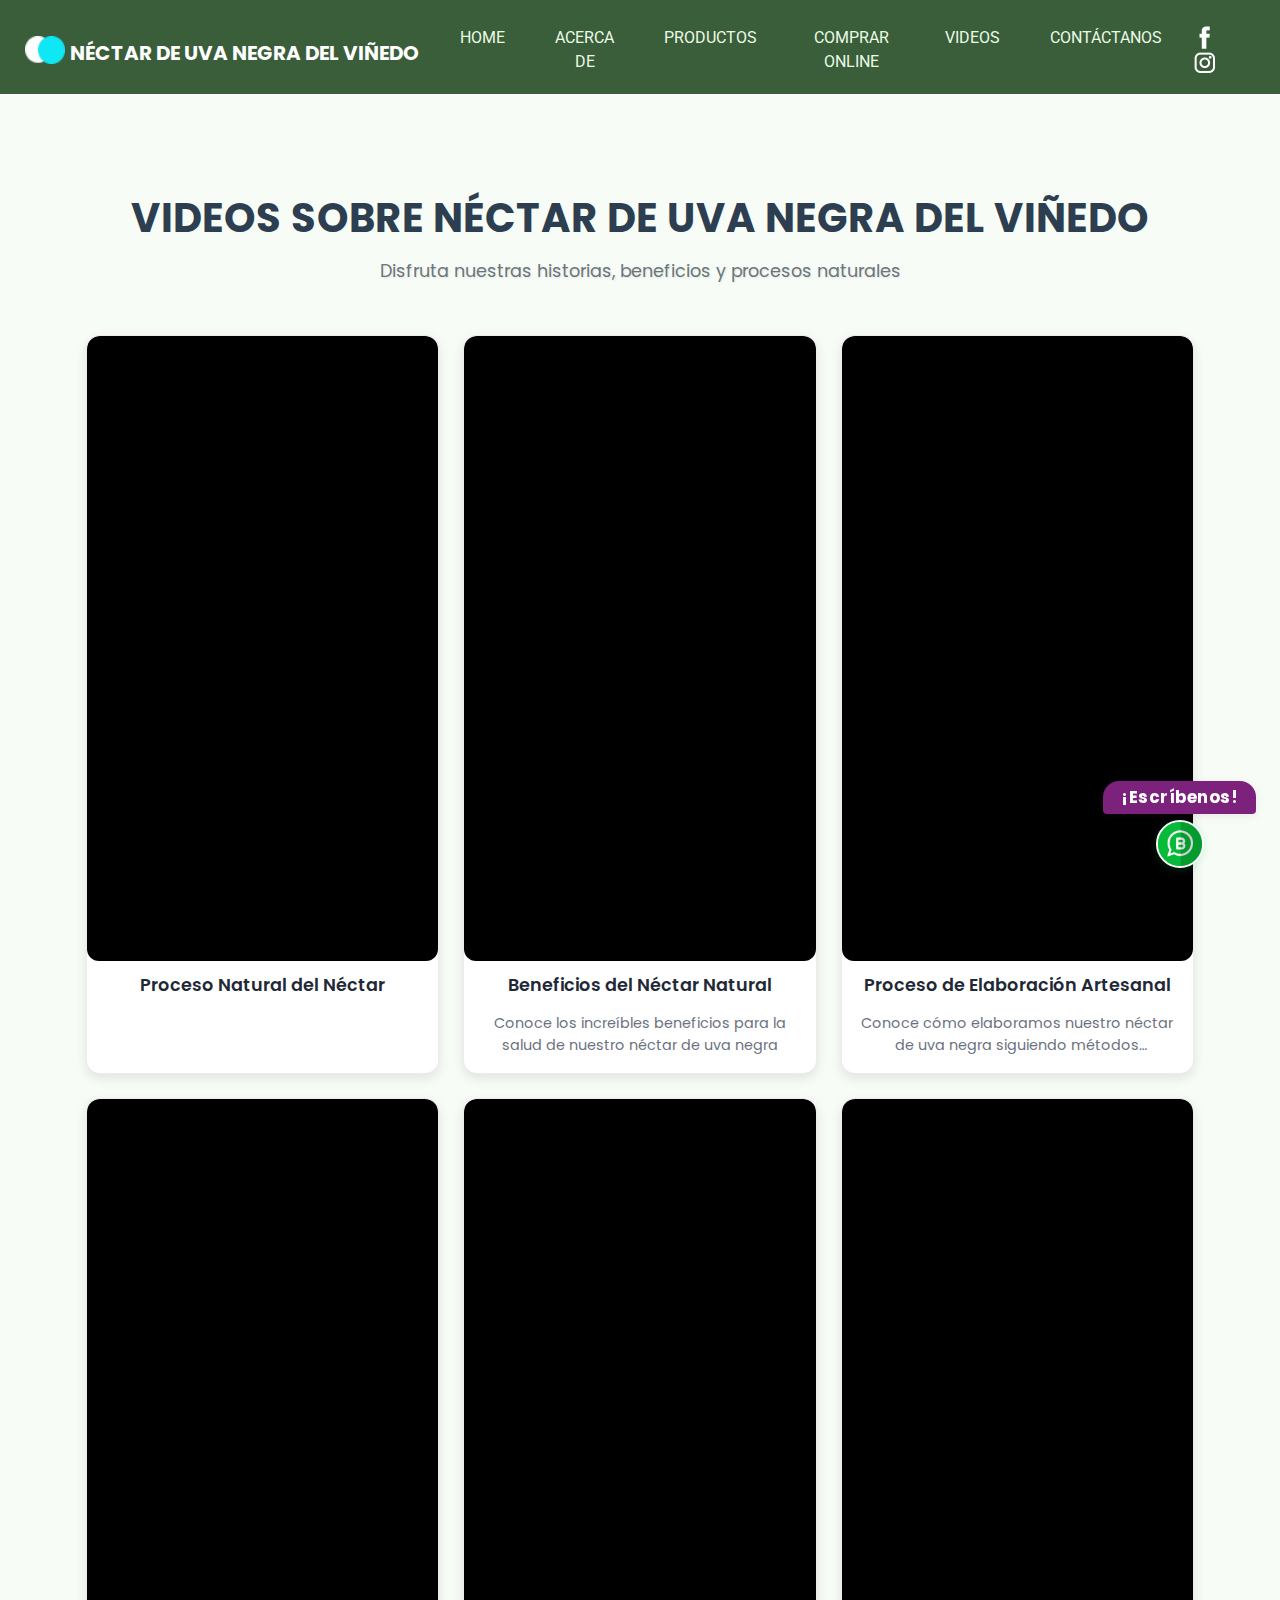
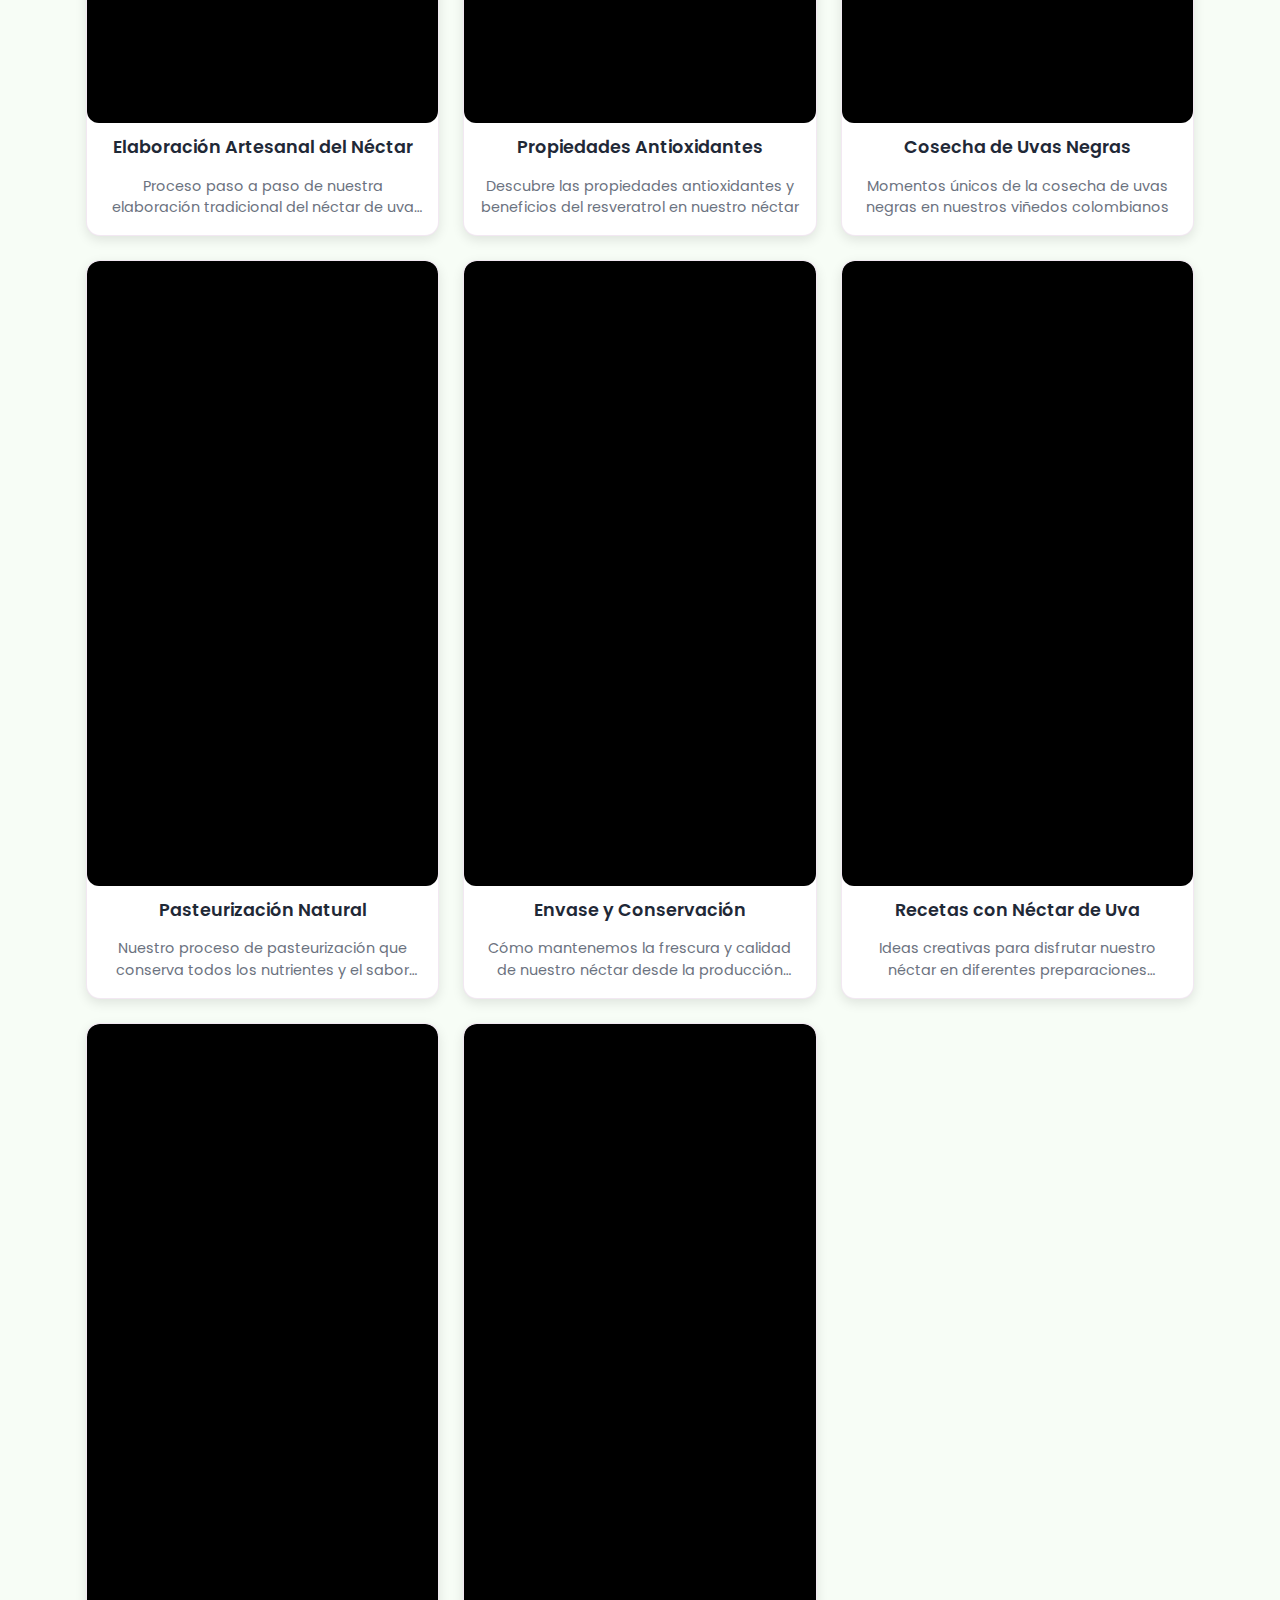
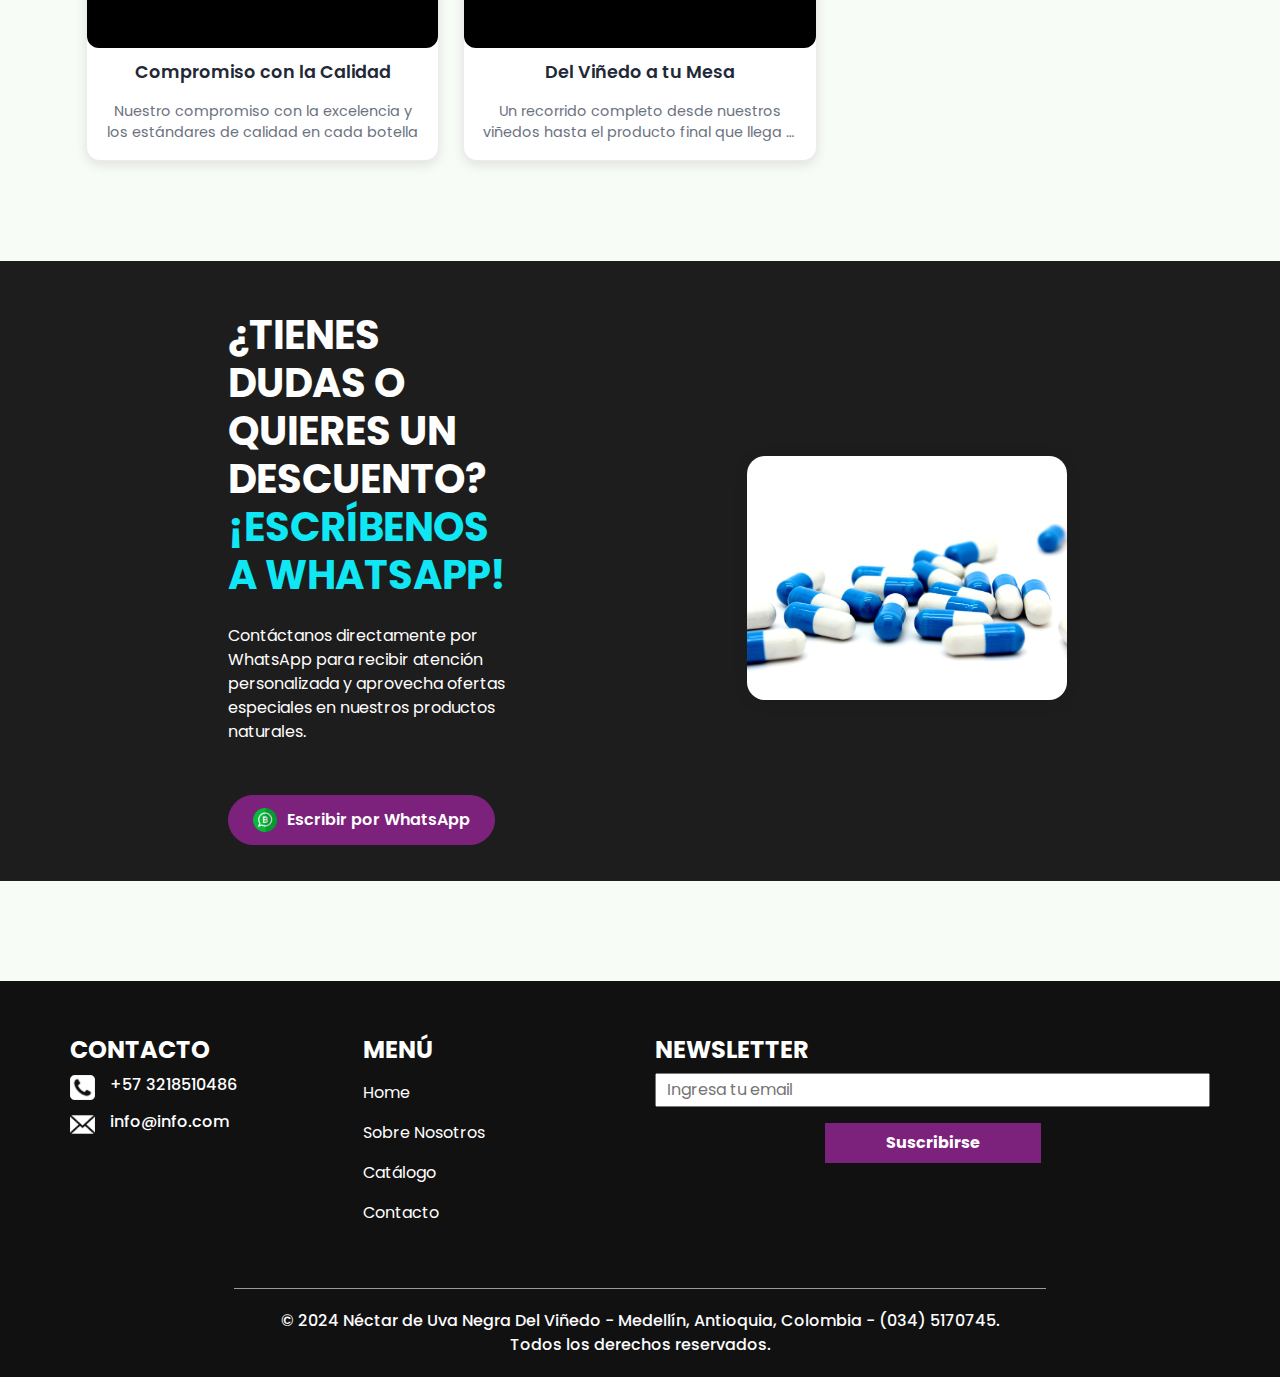
<file: news.html>
<!DOCTYPE html>
<html>

<head>
  <!-- Basic -->
  <meta charset="utf-8" />
  <meta http-equiv="X-UA-Compatible" content="IE=edge" />
  <!-- Mobile Metas -->
  <meta name="viewport" content="width=device-width, initial-scale=1, shrink-to-fit=no" />
  <!-- Site Metas -->
  <meta name="keywords" content="" />
  <meta name="description" content="" />
  <meta name="author" content="" />

  <title>Néctar de Uva Negra Del Viñedo</title>

  <!-- slider stylesheet -->
  <link rel="stylesheet" type="text/css"
    href="https://cdnjs.cloudflare.com/ajax/libs/OwlCarousel2/2.1.3/assets/owl.carousel.min.css" />

  <!-- font awesome style -->
  <link rel="stylesheet" href="https://cdnjs.cloudflare.com/ajax/libs/font-awesome/4.7.0/css/font-awesome.min.css">


  <!-- bootstrap core css -->
  <link rel="stylesheet" type="text/css" href="css/bootstrap.css" />

  <!-- fonts style -->
  <link href="https://fonts.googleapis.com/css?family=Poppins:400,600,700|Roboto:400,700&display=swap" rel="stylesheet">

  <!-- Custom styles for this template -->
  <link href="css/style.css" rel="stylesheet" />
  <!-- responsive style -->
  <link href="css/responsive.css" rel="stylesheet" />
</head>

<body class="sub_page">
  <div class="hero_area">
    <!-- header section strats -->
    <header class="header_section">
     
      <div class="container-fluid">
        <nav class="navbar navbar-expand-lg custom_nav-container pt-3">
          <a class="navbar-brand" href="index.html">
            <img src="images/logo.png" alt="">
            <span>
              Néctar de Uva Negra Del Viñedo
            </span>
          </a>
          <button class="navbar-toggler" type="button" data-toggle="collapse" data-target="#navbarSupportedContent"
            aria-controls="navbarSupportedContent" aria-expanded="false" aria-label="Toggle navigation">
            <span class="navbar-toggler-icon"></span>
          </button>

          <div class="collapse navbar-collapse" id="navbarSupportedContent">
            <div class="d-flex  flex-column flex-lg-row align-items-center w-100 justify-content-between">
              <ul class="navbar-nav  ">
                <li class="nav-item">
                  <a class="nav-link" href="index.html">Home <span class="sr-only">(current)</span></a>
                </li>
                <li class="nav-item">
                  <a class="nav-link" href="about.html"> Acerca de </a>
                </li>
                <li class="nav-item">
                  <a class="nav-link" href="medicine.html"> Productos </a>
                </li>
                <li class="nav-item">
                  <a class="nav-link" href="buy.html"> Comprar Online </a>
                </li>
                <li class="nav-item active">
                  <a class="nav-link" href="news.html"> Videos </a>
                </li>
                <li class="nav-item">
                  <a class="nav-link" href="contact.html">Contáctanos</a>
                </li>
              </ul>
              <div class="top_contact-container">
          
                <div class="social-container">
                  <a href="">
                    <img src="images/fb.png" alt="" class="s-1">
                  </a>
                  <a href="">
                    <img src="images/instagram.png" alt="" class="s-3">
                  </a>
                </div>
              </div>
        </nav>
      </div>
    </header>
    <!-- end header section -->
  </div>


  <!-- Modern Video Gallery Section -->
  <style>
    .video-grid {
      display: grid;
      grid-template-columns: repeat(auto-fit, minmax(300px, 1fr));
      gap: 32px 24px;
      margin-top: 32px;
      max-width: 1600px;
      margin-left: auto;
      margin-right: auto;
      padding: 0 16px;
    }
    
    .video-card {
      display: flex;
      flex-direction: column;
      align-items: center;
      justify-content: flex-start;
      text-align: center;
      width: 100%;
      max-width: 420px;
      margin: 0 auto;
      border-radius: 16px;
      background: #fff;
      box-shadow: 0 4px 10px rgba(0, 0, 0, 0.08);
      overflow: hidden;
      transition: all 0.3s ease;
    }
    
    .video-card:hover {
      box-shadow: 0 8px 25px rgba(0, 0, 0, 0.15);
      transform: translateY(-4px);
    }
    
    .video-wrapper {
      position: relative;
      width: 100%;
      aspect-ratio: 9 / 16; /* formato tipo Shorts */
      overflow: hidden;
      border-radius: 12px;
      background: #000;
    }
    
    .video-wrapper iframe {
      position: absolute;
      top: 0;
      left: 0;
      width: 100%;
      height: 100%;
      border: none;
    }
    
    .video-title {
      font-size: 1.1rem;
      font-weight: 600;
      color: #1f2937;
      margin: 12px 0 16px;
      padding: 0 16px;
      line-height: 1.4;
    }
    
    .video-description {
      font-size: 0.9rem;
      color: #6b7280;
      margin: 0 0 16px 0;
      padding: 0 16px;
      line-height: 1.5;
      display: -webkit-box;
      -webkit-line-clamp: 2;
      -webkit-box-orient: vertical;
      overflow: hidden;
    }
    
    /* Responsive Design */
    @media (max-width: 1200px) {
      .video-grid {
        grid-template-columns: repeat(auto-fit, minmax(280px, 1fr));
        gap: 24px 20px;
        max-width: 1200px;
      }
      .video-card {
        max-width: 380px;
      }
    }
    
    @media (max-width: 768px) {
      .video-grid {
        grid-template-columns: repeat(auto-fit, minmax(260px, 1fr));
        gap: 20px 16px;
        padding: 0 12px;
      }
      .video-card {
        max-width: 100%;
      }
      .video-title {
        font-size: 1rem;
        margin: 10px 0 12px;
      }
      .video-description {
        font-size: 0.85rem;
        margin: 0 0 12px 0;
      }
    }
    
    @media (max-width: 600px) {
      .video-grid {
        grid-template-columns: 1fr;
        gap: 16px;
        padding: 0 8px;
      }
      .video-card {
        max-width: 100%;
        border-radius: 12px;
      }
      .video-wrapper {
        border-radius: 8px;
      }
      .video-title {
        font-size: 0.95rem;
        margin: 8px 0 10px;
        padding: 0 12px;
      }
      .video-description {
        font-size: 0.8rem;
        margin: 0 0 10px 0;
        padding: 0 12px;
      }
    }
    
    @media (max-width: 480px) {
      .video-grid {
        padding: 0 4px;
      }
      .video-card {
        border-radius: 8px;
      }
      .video-wrapper {
        border-radius: 6px;
      }
    }
  </style>
  <section class="feature_section layout_padding">
    <div class="container">
      <div class="video-gallery-header">
        <h2>Videos sobre Néctar de Uva Negra Del Viñedo</h2>
        <p>Disfruta nuestras historias, beneficios y procesos naturales</p>
      </div>
      
      <div class="video-grid">
        <!-- Video 1 - YouTube Short -->
        <div class="video-card">
          <div class="video-wrapper">
            <iframe
              src="https://www.youtube.com/embed/ZnCpy1ezJ1g"
              title="Proceso Natural del Néctar"
              frameborder="0"
              allow="accelerometer; autoplay; clipboard-write; encrypted-media; gyroscope; picture-in-picture; web-share"
              referrerpolicy="strict-origin-when-cross-origin"
              allowfullscreen
              loading="lazy">
            </iframe>
          </div>
          <h3 class="video-title">Proceso Natural del Néctar</h3>
        </div>

        <!-- Video 2 - YouTube Short -->
        <div class="video-card">
          <div class="video-wrapper">
            <iframe
              src="https://www.youtube.com/embed/ehYQfEvxioU"
              title="Beneficios del Néctar Natural"
              frameborder="0"
              allow="accelerometer; autoplay; clipboard-write; encrypted-media; gyroscope; picture-in-picture; web-share"
              referrerpolicy="strict-origin-when-cross-origin"
              allowfullscreen
              loading="lazy">
            </iframe>
          </div>
          <h3 class="video-title">Beneficios del Néctar Natural</h3>
          <p class="video-description">Conoce los increíbles beneficios para la salud de nuestro néctar de uva negra</p>
        </div>

        <!-- Video 3 - Proceso de Elaboración -->
        <div class="video-card">
          <div class="video-wrapper">
            <iframe
              src="https://www.youtube.com/embed/JVp2tVsqxpk?si=Uwm6fsu0T6Il9DRD"
              title="Proceso de Elaboración Artesanal"
              frameborder="0"
              allow="accelerometer; autoplay; clipboard-write; encrypted-media; gyroscope; picture-in-picture; web-share"
              referrerpolicy="strict-origin-when-cross-origin"
              allowfullscreen
              loading="lazy">
            </iframe>
          </div>
          <h3 class="video-title">Proceso de Elaboración Artesanal</h3>
          <p class="video-description">Conoce cómo elaboramos nuestro néctar de uva negra siguiendo métodos tradicionales y naturales</p>
        </div>

        <!-- Video 7 - YouTube Short -->
        <div class="video-card">
          <div class="video-wrapper">
            <iframe
              src="https://www.youtube.com/embed/_Xbk32z5SDU"
              title="Elaboración Artesanal del Néctar"
              frameborder="0"
              allow="accelerometer; autoplay; clipboard-write; encrypted-media; gyroscope; picture-in-picture; web-share"
              referrerpolicy="strict-origin-when-cross-origin"
              allowfullscreen
              loading="lazy">
            </iframe>
          </div>
          <h3 class="video-title">Elaboración Artesanal del Néctar</h3>
          <p class="video-description">Proceso paso a paso de nuestra elaboración tradicional del néctar de uva negra</p>
        </div>

        <!-- Video 8 - YouTube Short -->
        <div class="video-card">
          <div class="video-wrapper">
            <iframe
              src="https://www.youtube.com/embed/7AV-FwCV8jo"
              title="Propiedades Antioxidantes"
              frameborder="0"
              allow="accelerometer; autoplay; clipboard-write; encrypted-media; gyroscope; picture-in-picture; web-share"
              referrerpolicy="strict-origin-when-cross-origin"
              allowfullscreen
              loading="lazy">
            </iframe>
          </div>
          <h3 class="video-title">Propiedades Antioxidantes</h3>
          <p class="video-description">Descubre las propiedades antioxidantes y beneficios del resveratrol en nuestro néctar</p>
        </div>

        <!-- Video 9 - YouTube Short -->
        <div class="video-card">
          <div class="video-wrapper">
            <iframe
              src="https://www.youtube.com/embed/NurWj0ItEbE"
              title="Cosecha de Uvas Negras"
              frameborder="0"
              allow="accelerometer; autoplay; clipboard-write; encrypted-media; gyroscope; picture-in-picture; web-share"
              referrerpolicy="strict-origin-when-cross-origin"
              allowfullscreen
              loading="lazy">
            </iframe>
          </div>
          <h3 class="video-title">Cosecha de Uvas Negras</h3>
          <p class="video-description">Momentos únicos de la cosecha de uvas negras en nuestros viñedos colombianos</p>
        </div>

        <!-- Video 10 - YouTube Short -->
        <div class="video-card">
          <div class="video-wrapper">
            <iframe
              src="https://www.youtube.com/embed/tOmKfQ1w5us"
              title="Pasteurización Natural"
              frameborder="0"
              allow="accelerometer; autoplay; clipboard-write; encrypted-media; gyroscope; picture-in-picture; web-share"
              referrerpolicy="strict-origin-when-cross-origin"
              allowfullscreen
              loading="lazy">
            </iframe>
          </div>
          <h3 class="video-title">Pasteurización Natural</h3>
          <p class="video-description">Nuestro proceso de pasteurización que conserva todos los nutrientes y el sabor natural</p>
        </div>

        <!-- Video 11 - YouTube Short -->
        <div class="video-card">
          <div class="video-wrapper">
            <iframe
              src="https://www.youtube.com/embed/vUGl9_NE5-g"
              title="Envase y Conservación"
              frameborder="0"
              allow="accelerometer; autoplay; clipboard-write; encrypted-media; gyroscope; picture-in-picture; web-share"
              referrerpolicy="strict-origin-when-cross-origin"
              allowfullscreen
              loading="lazy">
            </iframe>
          </div>
          <h3 class="video-title">Envase y Conservación</h3>
          <p class="video-description">Cómo mantenemos la frescura y calidad de nuestro néctar desde la producción hasta tu hogar</p>
        </div>

        <!-- Video 12 - YouTube Short -->
        <div class="video-card">
          <div class="video-wrapper">
            <iframe
              src="https://www.youtube.com/embed/u6fyLUdFmeI"
              title="Recetas con Néctar de Uva"
              frameborder="0"
              allow="accelerometer; autoplay; clipboard-write; encrypted-media; gyroscope; picture-in-picture; web-share"
              referrerpolicy="strict-origin-when-cross-origin"
              allowfullscreen
              loading="lazy">
            </iframe>
          </div>
          <h3 class="video-title">Recetas con Néctar de Uva</h3>
          <p class="video-description">Ideas creativas para disfrutar nuestro néctar en diferentes preparaciones culinarias</p>
        </div>

        <!-- Video 13 - YouTube Short -->
        <div class="video-card">
          <div class="video-wrapper">
            <iframe
              src="https://www.youtube.com/embed/oZmhGpp_ASk"
              title="Compromiso con la Calidad"
              frameborder="0"
              allow="accelerometer; autoplay; clipboard-write; encrypted-media; gyroscope; picture-in-picture; web-share"
              referrerpolicy="strict-origin-when-cross-origin"
              allowfullscreen
              loading="lazy">
            </iframe>
          </div>
          <h3 class="video-title">Compromiso con la Calidad</h3>
          <p class="video-description">Nuestro compromiso con la excelencia y los estándares de calidad en cada botella</p>
        </div>

        <!-- Video 14 - YouTube Short -->
        <div class="video-card">
          <div class="video-wrapper">
            <iframe
              src="https://www.youtube.com/embed/ZkTFzLnIyUc"
              title="Del Viñedo a tu Mesa"
              frameborder="0"
              allow="accelerometer; autoplay; clipboard-write; encrypted-media; gyroscope; picture-in-picture; web-share"
              referrerpolicy="strict-origin-when-cross-origin"
              allowfullscreen
              loading="lazy">
            </iframe>
          </div>
          <h3 class="video-title">Del Viñedo a tu Mesa</h3>
          <p class="video-description">Un recorrido completo desde nuestros viñedos hasta el producto final que llega a tu hogar</p>
        </div>
      </div>
    </div>
  </section>
  <!-- end feature section -->

  <div class="layout_padding-bottom">
    <!-- discount section -->

    <section class="discount_section">
      <div class="container-fluid">
        <div class="row">
          <div class="col-lg-3 col-md-5 offset-md-2">
            <div class="detail-box">
              <h2>
                ¿Tienes dudas o quieres un descuento?<br>
                <span>
                  ¡Escríbenos a WhatsApp!
                </span>
              </h2>
              <p>
                Contáctanos directamente por WhatsApp para recibir atención personalizada y aprovecha ofertas especiales en nuestros productos naturales.
              </p>
              <div>
                <a href="https://wa.me/573218510486?text=Hola%2C%20quiero%20más%20información%20sobre%20los%20productos%20y%20descuentos" target="_blank" style="background-color:#25D366; color:white; padding:12px 24px; border-radius:30px; display:inline-flex; align-items:center; text-decoration:none; font-weight:600;">
                  <img src="images/whatsapp.png" alt="WhatsApp" style="width:24px; height:24px; margin-right:10px;"> Escribir por WhatsApp
                </a>
              </div>
            </div>
          </div>
          <div class="col-lg-7 col-md-5">
            <div class="img-box">
              <img src="images/medicines.jpg" alt="">
            </div>
          </div>
        </div>
      </div>
    </section>

    <!-- end discount section -->
  </div>



  <!-- info section -->
  <section class="info_section layout_padding2">
    <div class="container">
      <div class="row">
        <div class="col-md-3">
          <div class="info_contact">
            <h4>Contacto</h4>
            <div class="box">
              <div class="img-box">
                <img src="images/telephone-symbol-button.png" alt="">
              </div>
              <div class="detail-box">
                <h6>+57 3218510486</h6>
              </div>
            </div>
            <div class="box">
              <div class="img-box">
                <img src="images/email.png" alt="">
              </div>
              <div class="detail-box">
                <h6>info@info.com</h6>
              </div>
            </div>
          </div>
        </div>
        <div class="col-md-3">
          <div class="info_menu">
            <h4>Menú</h4>
            <ul class="navbar-nav">
              <li class="nav-item active"><a class="nav-link" href="index.html">Home <span class="sr-only">(current)</span></a></li>
              <li class="nav-item"><a class="nav-link" href="about.html">Sobre Nosotros</a></li>
              <li class="nav-item"><a class="nav-link" href="buy.html">Catálogo</a></li>
              <li class="nav-item"><a class="nav-link" href="contact.html">Contacto</a></li>
            </ul>
          </div>
        </div>
        <div class="col-md-6">
          <div class="info_news">
            <h4>Newsletter</h4>
            <form action="">
              <input type="text" placeholder="Ingresa tu email">
              <div class="d-flex justify-content-center justify-content-end mt-3">
                <button>Suscribirse</button>
              </div>
            </form>
          </div>
        </div>
      </div>
    </div>
  </section>


  <!-- end info section -->

  <!-- footer section -->
  <section class="container-fluid footer_section">
    <p>
      &copy; 2024 Néctar de Uva Negra Del Viñedo - Medellín, Antioquia, Colombia - (034) 5170745. Todos los derechos reservados.
    </p>
  </section>
  <!-- footer section -->

  <!-- Botón WhatsApp flotante -->
  <div class="whatsapp-float-container">
    <span class="whatsapp-label">¡Escríbenos!</span>
    <a href="https://wa.me/573218510486" class="whatsapp-float" target="_blank" title="¡Escríbenos por WhatsApp!">
      <img src="images/whatsapp.png" alt="WhatsApp" style="width:44px;height:44px;">
    </a>
  </div>
  <style>
  .whatsapp-float-container {
    position: fixed;
    right: 24px;
    bottom: 32px;
    z-index: 9999;
    display: flex;
    flex-direction: column;
    align-items: center;
  }
  .whatsapp-label {
    background: #7c217c;
    color: #fff;
    font-weight: bold;
    font-size: 1.05rem;
    padding: 4px 18px 4px 18px;
    border-radius: 16px 16px 4px 4px;
    margin-bottom: 6px;
    box-shadow: 0 2px 8px rgba(124,33,124,0.10);
    letter-spacing: 0.5px;
    animation: whatsappLabelFade 2.2s infinite alternate;
  }
  @keyframes whatsappLabelFade {
    0% { opacity: 0.7; }
    100% { opacity: 1; }
  }
  .whatsapp-float {
    animation: whatsappPulse 1.5s infinite alternate;
  }
  @keyframes whatsappPulse {
    0% { box-shadow: 0 0 0 0 rgba(37,211,102,0.3); transform: scale(1); }
    70% { box-shadow: 0 0 0 12px rgba(37,211,102,0.10); transform: scale(1.08); }
    100% { box-shadow: 0 0 0 0 rgba(37,211,102,0.3); transform: scale(1); }
  }
     @media (max-width: 600px) {
     .whatsapp-float-container { right: 12px; bottom: 18px; }
     .whatsapp-label { font-size: 0.98rem; padding: 3px 12px; }
   }

   /* Modern Video Gallery Styles */
   .video-gallery-header {
     text-align: center;
     margin-bottom: 50px;
     text-shadow: 1px 1px 2px rgba(219, 219, 219, 0.1);
   }

   .video-gallery-header h2 {
     font-family: 'Poppins', sans-serif;
     font-size: 2.5rem;
     font-weight: 700;
     color: #2c3e50;
     margin-bottom: 15px;
     text-transform: uppercase;
     letter-spacing: 1px;
   }

   .video-gallery-header p {
     font-size: 1.1rem;
     color: #6c757d;
     max-width: 600px;
     margin: 0 auto;
     line-height: 1.6;
     text-shadow: 1px 1px 2px rgba(0, 0, 0, 0.1);
   }

   .video-grid {
     display: grid;
     grid-template-columns: repeat(auto-fit, minmax(320px, 1fr));
     gap: 24px;
     max-width: 1400px;
     margin: 0 auto;
   }

   .video-card {
     background: #ffffff;
     border-radius: 14px;
     box-shadow: 0 4px 12px rgba(0, 0, 0, 0.1);
     overflow: hidden;
     transition: all 0.3s cubic-bezier(0.4, 0, 0.2, 1);
     border: 1px solid rgba(124, 33, 124, 0.1);
   }

   .video-card:hover {
     transform: translateY(-8px);
     box-shadow: 0 12px 32px rgba(0, 0, 0, 0.15);
     border-color: rgba(124, 33, 124, 0.3);
   }

   .video-thumbnail {
     position: relative;
     width: 100%;
     height: 0;
     padding-bottom: 56.25%; /* 16:9 aspect ratio */
     background: #f8f9fa;
     overflow: hidden;
   }

   .video-thumbnail iframe {
     position: absolute;
     top: 0;
     left: 0;
     width: 100%;
     height: 100%;
     border: none;
   }

   .video-info {
     padding: 24px;
   }

   .video-info h5 {
     font-family: 'Poppins', sans-serif;
     font-size: 1.3rem;
     font-weight: 600;
     color: #2c3e50;
     margin-bottom: 12px;
     line-height: 1.4;
     transition: color 0.3s ease;
   }

   .video-card:hover .video-info h5 {
     color: #7c217c;
   }

   .video-info p {
     font-size: 0.95rem;
     color: #6c757d;
     line-height: 1.6;
     margin: 0;
   }

   /* Responsive Design */
   @media (max-width: 1200px) {
     .video-grid {
       grid-template-columns: repeat(auto-fit, minmax(300px, 1fr));
       gap: 20px;
     }
   }

   @media (max-width: 768px) {
     .video-gallery-header h2 {
       font-size: 2rem;
     }

     .video-gallery-header p {
       font-size: 1rem;
     }

     .video-grid {
       grid-template-columns: 1fr;
       gap: 20px;
     }

     .video-info {
       padding: 20px;
     }

     .video-info h5 {
       font-size: 1.2rem;
     }
   }

   @media (max-width: 480px) {
     .video-gallery-header h2 {
       font-size: 1.8rem;
     }

     .video-info {
       padding: 16px;
     }

     .video-info h5 {
       font-size: 1.1rem;
     }

     .video-info p {
       font-size: 0.9rem;
     }
   }
       
  </style>
  <script type="text/javascript" src="js/jquery-3.4.1.min.js"></script>
  <script type="text/javascript" src="js/bootstrap.js"></script>
  <script type="text/javascript" src="https://cdnjs.cloudflare.com/ajax/libs/OwlCarousel2/2.2.1/owl.carousel.min.js">
  </script>
  <script type="text/javascript">
    $(".owl-carousel").owlCarousel({
      loop: true,
      margin: 10,
      nav: true,
      navText: [],
      autoplay: true,
      responsive: {
        0: {
          items: 1
        },
        600: {
          items: 2
        },
        1000: {
          items: 4
        }
      }
    });
  </script>
  <script type="text/javascript">
    $(".owl-2").owlCarousel({
      loop: true,
      margin: 10,
      nav: true,
      navText: [],
      autoplay: true,

      responsive: {
        0: {
          items: 1
        },
        600: {
          items: 2
        },
        1000: {
          items: 4
        }
      }
    });
  </script>
</body>

</html>
</file>
<file: css/style.css>
body {
  font-family: "Poppins", sans-serif;
  color: #222;
  background-color: #f7fdf6;
  position: relative;
  overflow-x: hidden;
}

body.sub_page {
  overflow-x: hidden;
}

.layout_padding {
  padding: 100px 0;
}

.layout_padding2 {
  padding: 55px 0;
}

.layout_padding2-top {
  padding-top: 55px;
}

.layout_padding2-bottom {
  padding-bottom: 55px;
}

.layout_padding-top {
  padding-top: 100px;
}

.layout_padding-bottom {
  padding-bottom: 100px;
}

.custom_heading-container {
  display: -webkit-box;
  display: -ms-flexbox;
  display: flex;
  -webkit-box-pack: center;
      -ms-flex-pack: center;
          justify-content: center;
  flex-direction: column;
  align-items: center;
  text-align: center;
  width: 100%;
  max-width: 100%;
  box-sizing: border-box;
}

.custom_heading-container h2 {
  text-transform: uppercase;
  position: relative;
}

.custom_heading-container h2::after {
  content: "";
  position: absolute;
  bottom: -5px;
  left: 50%;
  -webkit-transform: translateX(-50%);
          transform: translateX(-50%);
  width: 50px;
  height: 5px;
  background-color: #10e7f4;
}

/*header section*/
.hero_area {
  min-height: 320px;
  max-height: 540px;
  height: 60vh;
  background-image: url(../images/hero-bg.jpg);
  background-size: cover;
  background-position: center;
  background-repeat: no-repeat;
  display: flex;
  flex-direction: column;
  justify-content: flex-start;
  position: relative;
  margin-bottom: 0;
  overflow: hidden;
}

.sub_page .hero_area {
  height: auto;
  min-height: auto;
  max-height: none;
  margin-bottom: 0;
}

.hero_area.sub_pages {
  height: auto;
  min-height: auto;
  max-height: none;
  margin-bottom: 0;
}

.header_section {
  position: relative;
  z-index: 10;
  width: 100%;
}

.header_section .top_contact-container {
  display: -webkit-box;
  display: -ms-flexbox;
  display: flex;
  -webkit-box-pack: justify;
      -ms-flex-pack: justify;
          justify-content: space-between;
  padding: 5px 0;
  font-family: 'Roboto', sans-serif;
}

.header_section .top_contact-container .tel_container a {
  color: #ffffff;
  text-transform: uppercase;
  display: -webkit-box;
  display: -ms-flexbox;
  display: flex;
  -webkit-box-align: center;
      -ms-flex-align: center;
          align-items: center;
}

.header_section .top_contact-container .tel_container a img {
  width: 20px;
  margin-right: 10px;
}

.header_section .top_contact-container .social-container img {
  margin: 0 5px;
}

.header_section .top_contact-container .social-container img.s-1 {
  width: 25px;
}

.header_section .top_contact-container .social-container img.s-2 {
  width: 25px;
}

.header_section .top_contact-container .social-container img.s-3 {
  width: 25px;
}

.header_section .container-fluid {
  background-color: #3a5d3a;
}

.header_section .container-fluid {
  padding-right: 25px;
  padding-left: 25px;
}

.header_section .nav_container {
  margin: 0 auto;
}

.custom_nav-container.navbar-expand-lg .navbar-nav .nav-link {
  padding: 10px 25px;
  color: #eafbe6;
  text-align: center;
  text-transform: uppercase;
  font-family: 'Roboto', sans-serif;
}

a,
a:hover,
a:focus {
  text-decoration: none;
}

a:hover,
a:focus {
  color: initial;
}

.btn,
.btn:focus {
  outline: none !important;
  -webkit-box-shadow: none;
          box-shadow: none;
}

.navbar-brand,
.navbar-brand:hover {
  text-transform: uppercase;
  font-weight: bold;
  font-size: 24px;
  color: #eafbe6;
}

.custom_nav-container .nav_search-btn {
  background-image: url(../images/search-icon.png);
  background-size: 18px;
  background-repeat: no-repeat;
  background-position: center;
  width: 35px;
  height: 35px;
  padding: 0;
  border: none;
  border-radius: 0;
}

.login_btn-contanier a {
  text-transform: uppercase;
  color: #ffffff;
  display: -webkit-box;
  display: -ms-flexbox;
  display: flex;
  -webkit-box-align: center;
      -ms-flex-align: center;
          align-items: center;
  font-family: 'Roboto', sans-serif;
}

.login_btn-contanier a img {
  margin-right: 15px;
}

.navbar-brand {
  display: -webkit-box;
  display: -ms-flexbox;
  display: flex;
  -webkit-box-align: center;
      -ms-flex-align: center;
          align-items: center;
}

.navbar-brand img {
  width: 40px;
  margin-right: 5px;
}

.navbar-brand span {
  font-size: 20px;
  font-weight: 700;
  color: #ffffff;
  margin-top: 5px;
}

.custom_nav-container {
  z-index: 99999;
  padding: 10px 0;
}

.custom_nav-container .form-inline {
  -webkit-box-flex: 1;
      -ms-flex-positive: 1;
          flex-grow: 1;
  -ms-flex-wrap: nowrap;
      flex-wrap: nowrap;
}

.custom_nav-container .form-inline input {
  width: 84%;
  border: none;
  outline: none;
  padding: 4px;
  padding-left: 15px;
  text-transform: uppercase;
  height: 35px;
  background-color: #ffffff;
}

.custom_nav-container .form-inline button {
  background-color: #ffffff;
}

.custom_nav-container .navbar-toggler {
  outline: none;
}

.custom_nav-container .navbar-toggler .navbar-toggler-icon {
  background-image: url(../images/menu.png);
  background-size: 42px;
}

/*end header section*/
/* slider section */
.slider_section {
  min-height: unset;
  max-height: unset;
  height: auto;
  display: block;
  align-items: unset;
  background: url('../images/hero-bg.jpg');
  background-size: cover;
  background-position: center;
  background-repeat: no-repeat;
}
@media (max-width: 991px) {
  .hero_area {
    min-height: 220px;
    max-height: 340px;
    height: 38vh;
  }
}
.slider_section .img-box img {
  max-width: 100%;
  max-height: 320px;
  width: auto;
  height: auto;
  object-fit: contain;
}

.slider_section .detail-box h1,
.slider_section .detail-box h1 span {
  color: #fff !important;
  font-weight: bold;
  text-shadow: 0 4px 18px #7c217c, 0 0 12px #fff, 0 0 32px #b94cb9;
}

.slider_section .detail-box h1 {
  font-size: 4rem;
  font-weight: bold;
}

.slider_section .detail-box h1 span {
  font-size: 4rem;
  font-weight: bold;
}

.slider_section .detail-box p,
.slider_section .detail-box a {
  color: #fff !important;
  font-weight: bold;
  text-shadow: 0 2px 8px #222, 0 0 2px #000;
}

.slider_section .detail-box p {
  margin-top: 25px;
}

.slider_section .detail-box a {
  display: inline-block;
  padding: 10px 45px;
  background-color: #7bb661;
  border: 1px solid #7bb661;
  color: #fff;
  margin-top: 35px;
  margin-bottom: 45px;
  border-radius: 30px;
  font-weight: bold;
  transition: background 0.3s;
}

.slider_section .detail-box a:hover {
  background-color: #3a5d3a;
  color: #fff;
}

.slider_section #carouselExampleIndicators {
  width: 100%;
}

.slider_section .carousel-control-prev,
.slider_section .carousel-control-next {
  position: absolute;
  left: 2.5%;
  width: 45px;
  height: 45px;
  border: none;
  border-radius: 100%;
  opacity: 1;
  background-repeat: no-repeat;
  background-size: 12px;
  background-position: center;
  background-color: #2c2c2c;
  -webkit-transform: translateY(-50%) translatex(0);
          transform: translateY(-50%) translatex(0);
}

.slider_section .carousel-control-prev:hover,
.slider_section .carousel-control-next:hover {
  background-color: #ffffff;
  width: 55px;
  height: 55px;
  -webkit-transform: translateY(-50%) translatex(-5px);
          transform: translateY(-50%) translatex(-5px);
}

.slider_section .carousel-control-prev {
  top: 47%;
  background-image: url(../images/left-arrow.png);
}

.slider_section .carousel-control-prev:hover {
  background-image: url(../images/left-arrow-blue.png);
}

.slider_section .carousel-control-next {
  top: 62%;
  background-image: url(../images/right-arrow.png);
}

.slider_section .carousel-control-next:hover {
  background-image: url(../images/right-arrow-blue.png);
}

.slider_section .carousel-indicators {
  bottom: -75px;
}

.slider_section .carousel-indicators li {
  margin: 0;
  height: 1px;
  opacity: 1;
  width: 40px;
}

.slider_section .carousel-indicators li.active {
  height: 5px;
  margin-top: -2px;
  width: 45px;
}

.feature_section .feature_container {
  display: -webkit-box;
  display: -ms-flexbox;
  display: flex;
  -ms-flex-wrap: wrap;
      flex-wrap: wrap;
  -webkit-box-pack: justify;
      -ms-flex-pack: justify;
          justify-content: space-between;
  text-align: center;
}

.feature_section .feature_container .box {
  border: none;
  box-shadow: 0 2px 8px rgba(0,0,0,0.05);
  background: #fff;
  border-radius: 16px;
  padding: 24px 16px 16px 16px;
  text-align: center;
  transition: box-shadow 0.2s;
}

.feature_section .feature_container .box:hover {
  box-shadow: 0 4px 16px rgba(0,0,0,0.10);
}

.feature_section .feature_container .box .img-box {
  display: flex;
  justify-content: center;
  align-items: center;
  height: 180px;
  margin-bottom: 16px;
  background: #f7fdf6;
  border-radius: 12px;
  overflow: hidden;
}

.feature_section .feature_container .box .img-box img {
  max-height: 150px;
  max-width: 100%;
  width: auto;
  height: auto;
  object-fit: contain;
  border-radius: 8px;
  background: #f7fdf6;
  box-shadow: 0 1px 4px rgba(0,0,0,0.04);
}

.feature_section .feature_container .box .detail-box {
  margin-top: 15px;
}

.feature_section .feature_container .box .detail-box h5 {
  text-transform: uppercase;
  font-weight: bold;
}

.discount_section {
  background-color: #1e1d1d;
  color: #ffffff;
  padding: 32px 0 18px 0;
  min-height: unset;
}

.discount_section .row {
  align-items: center;
}

.discount_section .row .col-lg-7 {
  padding: 0;
}

.discount_section .detail-box {
  padding: 18px 0 18px 0;
}

.discount_section .detail-box h2 {
  text-transform: uppercase;
  font-size: 2.5rem;
  font-weight: bold;
}

.discount_section .detail-box h2 span {
  color: #10e7f4;
}

.discount_section .detail-box p {
  margin-top: 25px;
}

.discount_section .detail-box a {
  display: inline-block;
  padding: 10px 45px;
  background-color: #7c217c;
  border: 1px solid #7c217c;
  color: #ffffff;
  margin-top: 35px;
}

.discount_section .detail-box a:hover {
  background-color: #b94cb9;
  color: #ffffff;
}

.discount_section .img-box img {
  width: 80%;
  max-width: 320px;
  min-width: 180px;
  height: auto;
  margin: 0 auto;
  display: block;
  border-radius: 18px;
  box-shadow: 0 2px 16px rgba(0,0,0,0.08);
}

@media (max-width: 991px) {
  .discount_section .img-box img {
    width: 90%;
    max-width: 220px;
  }
  .discount_section {
    padding: 18px 0 8px 0;
  }
}

.health_section {
  position: relative;
  background: linear-gradient(135deg, #f7fdf6 0%, #e8f5e8 50%, #d4e9d4 100%);
  padding: 80px 0;
  overflow: hidden;
}

.health_section::before {
  content: '';
  position: absolute;
  top: 0;
  left: 0;
  right: 0;
  bottom: 0;
  background: rgba(58, 93, 58, 0.05);
  z-index: 1;
}

.health_section .health_carousel-container {
  width: 90%;
  margin: 0 auto;
  position: relative;
  z-index: 2;
}

.health_section .health_carousel-container h2 {
  text-align: center;
  font-size: 2.5rem;
  font-weight: 700;
  color: #3a5d3a;
  margin-bottom: 50px;
  text-shadow: 0 2px 4px rgba(0,0,0,0.1);
}

.health_section a {
  display: inline-block;
  padding: 12px 30px;
  background: linear-gradient(135deg, #3a5d3a 0%, #7c217c 100%);
  border: none;
  color: #ffffff;
  margin-top: 30px;
  border-radius: 25px;
  font-weight: 600;
  text-transform: uppercase;
  letter-spacing: 0.5px;
  box-shadow: 0 4px 15px rgba(58, 93, 58, 0.3);
  transition: all 0.3s ease;
}

.health_section a:hover {
  background: linear-gradient(135deg, #7c217c 0%, #3a5d3a 100%);
  color: #ffffff;
  transform: translateY(-2px);
  box-shadow: 0 6px 20px rgba(58, 93, 58, 0.4);
}

.health_section .box {
  display: flex;
  flex-direction: column;
  align-items: center;
  min-width: 280px;
  max-width: 360px;
  width: 100%;
  min-height: 450px;
  height: auto;
  justify-content: flex-start;
  background: #ffffff;
  margin: 20px 10px;
  font-family: 'Poppins', sans-serif;
  border-radius: 20px;
  box-shadow: 0 8px 32px rgba(0,0,0,0.1);
  padding: 0 0 20px 0;
  transition: all 0.3s ease;
  position: relative;
  overflow: hidden;
  border: none;
}

.health_section .box::before {
  content: '';
  position: absolute;
  top: 0;
  left: 0;
  right: 0;
  height: 4px;
  background: linear-gradient(90deg, #3a5d3a 0%, #7c217c 50%, #10e7f4 100%);
  z-index: 1;
}

.health_section .box:hover {
  transform: translateY(-8px);
  box-shadow: 0 16px 48px rgba(0,0,0,0.15);
}

.health_section .box .img-box {
  width: 100%;
  padding: 30px 20px 20px 20px;
  background: linear-gradient(135deg, #f8fdf8 0%, #f0f9f0 100%);
  border-radius: 20px 20px 0 0;
  display: flex;
  justify-content: center;
  align-items: center;
  min-height: 200px;
  position: relative;
}

.health_section .box .img-box::after {
  content: '';
  position: absolute;
  top: 0;
  left: 0;
  right: 0;
  bottom: 0;
  background: linear-gradient(135deg, rgba(58, 93, 58, 0.02) 0%, rgba(124, 33, 124, 0.02) 100%);
  border-radius: 20px 20px 0 0;
}

.health_section .box .img-box img {
  max-height: 160px;
  max-width: 100%;
  width: auto;
  height: auto;
  object-fit: contain;
  border-radius: 12px;
  box-shadow: 0 4px 16px rgba(0,0,0,0.08);
  background: #ffffff;
  padding: 8px;
  transition: all 0.3s ease;
  position: relative;
  z-index: 2;
}

.health_section .box:hover .img-box img {
  transform: scale(1.05);
  box-shadow: 0 6px 24px rgba(0,0,0,0.12);
}

.health_section .box .btn_container {
  width: 100%;
  padding: 0 20px;
  margin-top: 15px;
}

.health_section .box .btn_container a {
  display: inline-block;
  width: 100%;
  padding: 12px 20px;
  background: linear-gradient(135deg, #3a5d3a 0%, #7c217c 100%);
  border: none;
  color: #ffffff;
  border-radius: 12px;
  font-weight: 600;
  text-transform: uppercase;
  letter-spacing: 0.5px;
  font-size: 0.9rem;
  transition: all 0.3s ease;
  box-shadow: 0 4px 12px rgba(58, 93, 58, 0.2);
}

.health_section .box .btn_container a:hover {
  background: linear-gradient(135deg, #7c217c 0%, #3a5d3a 100%);
  color: #ffffff;
  transform: translateY(-2px);
  box-shadow: 0 6px 16px rgba(58, 93, 58, 0.3);
}

.health_section .box .detail-box {
  width: 100%;
  display: block;
  padding: 20px 20px 0 20px;
  margin-top: 10px;
  flex-grow: 1;
  display: flex;
  flex-direction: column;
  justify-content: space-between;
}

.health_section .box .detail-box .star_container {
  color: #f5c608;
  margin-bottom: 12px;
  text-align: center;
  font-size: 1.1rem;
}

.health_section .box .detail-box .text {
  display: block;
  width: 100%;
  text-align: center;
}

.health_section .box .detail-box .text h6 {
  text-transform: uppercase;
  font-size: 1.1rem;
  font-weight: 700;
  margin: 0 0 8px 0;
  word-break: break-word;
  color: #3a5d3a;
  letter-spacing: 0.5px;
}

.health_section .box .detail-box .text p {
  font-size: 0.95rem;
  margin: 0 0 15px 0;
  color: #666;
  word-break: break-word;
  line-height: 1.5;
  font-weight: 400;
}

.health_section .box .detail-box .text h6.price {
  font-weight: 700;
  color: #3a5d3a;
  font-size: 1.3rem;
  margin: 0;
  display: inline-block;
  background: linear-gradient(135deg, #f8fdf8 0%, #f0f9f0 100%);
  padding: 8px 16px;
  border-radius: 20px;
  box-shadow: 0 2px 8px rgba(58, 93, 58, 0.1);
}

.health_section .box .detail-box .text h6.price span {
  color: #7c217c;
  font-weight: 800;
}

/* Controles del carrusel mejorados */
.health_section .owl-carousel .owl-nav.disabled {
  display: block;
}

.health_section .owl-carousel .owl-nav.disabled > div {
  position: absolute;
  top: -80px;
  background: linear-gradient(135deg, #3a5d3a 0%, #7c217c 100%);
  width: 50px;
  height: 50px;
  background-size: 16px;
  background-position: center;
  background-repeat: no-repeat;
  border-radius: 50%;
  box-shadow: 0 4px 12px rgba(58, 93, 58, 0.3);
  transition: all 0.3s ease;
}

.health_section .owl-carousel .owl-nav.disabled > div:hover {
  background: linear-gradient(135deg, #7c217c 0%, #3a5d3a 100%);
  transform: scale(1.1);
  box-shadow: 0 6px 16px rgba(58, 93, 58, 0.4);
}

.health_section .owl-carousel .owl-nav.disabled .owl-prev {
  background-image: url(../images/prev.png);
  right: 95px;
}

.health_section .owl-carousel .owl-nav.disabled .owl-next {
  background-image: url(../images/next.png);
  right: 35px;
}

/* Indicadores del carrusel */
.health_section .owl-carousel .owl-dots {
  margin-top: 30px;
  text-align: center;
}

.health_section .owl-carousel .owl-dot {
  width: 12px;
  height: 12px;
  margin: 0 5px;
  background: #d4e9d4;
  border-radius: 50%;
  transition: all 0.3s ease;
}

.health_section .owl-carousel .owl-dot.active {
  background: linear-gradient(135deg, #3a5d3a 0%, #7c217c 100%);
  transform: scale(1.2);
}

.about_section {
  background-color: #f9f9f9;
  text-align: center;
}

.about_section .container {
  display: -webkit-box;
  display: -ms-flexbox;
  display: flex;
  -webkit-box-orient: vertical;
  -webkit-box-direction: normal;
      -ms-flex-direction: column;
          flex-direction: column;
  -webkit-box-align: center;
      -ms-flex-align: center;
          align-items: center;
}

.about_section .container .img-box {
  margin: 45px 0;
  margin-left: 40px;
}

.about_section .container .img-box img {
  width: 100%;
}

.about_section .container .detail-box a {
  display: inline-block;
  padding: 10px 45px;
  background-color: #7c217c;
  border: 1px solid #7c217c;
  color: #ffffff;
  margin-top: 35px;
}

.about_section .container .detail-box a:hover {
  background-color: #b94cb9;
  color: #ffffff;
}

.client_section .client_container {
  width: 550px;
  margin: 0 auto;
  text-align: center;
}

.client_section .client_container .client_detail {
  border: 1px solid #000000;
  padding: 25px 20px;
}

.client_section .client_container .client_detail p {
  margin: 0;
}

.client_section .client_container .client_box {
  margin-top: 35px;
}

.client_section .client_container .client_box .name {
  margin-top: 25px;
}

.client_section .client_container .client_box .name h5 {
  text-transform: uppercase;
}

.client_section .client_container .client_box .name h6 {
  display: -webkit-box;
  display: -ms-flexbox;
  display: flex;
  -webkit-box-orient: vertical;
  -webkit-box-direction: normal;
      -ms-flex-direction: column;
          flex-direction: column;
  -webkit-box-align: center;
      -ms-flex-align: center;
          align-items: center;
  color: #2deaf5;
}

.client_section .client_container .client_box .name h6 img {
  margin-top: 5px;
}

.client_section .carousel-indicators {
  -webkit-box-align: center;
      -ms-flex-align: center;
          align-items: center;
  bottom: -25px;
}

.client_section .carousel-indicators li {
  margin: 3px;
  width: 20px;
  height: 20px;
  opacity: 1;
  background-color: #10e7f4;
  border-radius: 100%;
  position: relative;
}

.client_section .carousel-indicators li::before {
  content: "";
  width: 35%;
  height: 35%;
  position: absolute;
  top: 50%;
  left: 50%;
  -webkit-transform: translate(-50%, -50%);
          transform: translate(-50%, -50%);
  background-color: #ffffff;
  border-radius: 100%;
}

.client_section .carousel-indicators li.active {
  background-color: #161616;
  width: 15px;
  height: 15px;
}

.client_section .carousel-indicators li.active::before {
  display: none;
}

.contact_section {
  overflow: hidden;
  margin-top: 0;
  position: relative;
  z-index: 1;
}

.contact_section.layout_padding {
  padding-top: 100px;
  padding-bottom: 100px;
}

.contact_section .custom_heading-container {
  margin-bottom: 40px;
}

.contact_section .custom_heading-container h2 {
  margin-bottom: 15px;
  line-height: 1.2;
}

.contact_section .custom_heading-container p {
  max-width: 800px;
  margin: 0 auto;
  line-height: 1.6;
}

.contact_section .form_contaier {
  background: #fff;
  padding: 30px;
  border-radius: 10px;
  box-shadow: 0 2px 15px rgba(0,0,0,0.1);
}

.contact_section .form_contaier form .form-group {
  margin-bottom: 20px;
}

.contact_section .form_contaier form label {
  display: block;
  margin-bottom: 8px;
  font-weight: 500;
  color: #333;
}

.contact_section .form_contaier form .form-control {
  width: 100%;
  padding: 12px 15px;
  border: 2px solid #e9ecef;
  border-radius: 6px;
  font-size: 16px;
  transition: border-color 0.3s ease, box-shadow 0.3s ease;
  box-sizing: border-box;
}

.contact_section .form_contaier form .form-control:focus {
  border-color: #3a5d3a;
  box-shadow: 0 0 0 0.2rem rgba(58, 93, 58, 0.15);
  outline: none;
}

.contact_section .form_contaier form textarea.form-control {
  min-height: 120px;
  resize: vertical;
}

.contact_section .form_contaier form button {
  background-color: #3a5d3a;
  border-color: #3a5d3a;
  color: #fff;
  padding: 12px 30px;
  font-size: 16px;
  font-weight: 600;
  border-radius: 6px;
  transition: all 0.3s ease;
  width: 100%;
  margin-top: 10px;
}

.contact_section .form_contaier form button:hover {
  background-color: #2d4a2d;
  border-color: #2d4a2d;
  transform: translateY(-2px);
  box-shadow: 0 4px 12px rgba(58, 93, 58, 0.3);
}

.contact_section .detail-box {
  background-image: url(../images/contact-bg.jpg);
  background-size: cover;
  background-position: center;
  background-repeat: no-repeat;
  color: #ffffff;
  padding: 50px 30px;
  text-align: center;
  border-radius: 10px;
  position: relative;
  overflow: hidden;
}

.contact_section .detail-box::before {
  content: '';
  position: absolute;
  top: 0;
  left: 0;
  right: 0;
  bottom: 0;
  background: rgba(58, 93, 58, 0.8);
  z-index: 1;
}

.contact_section .detail-box h3,
.contact_section .detail-box p,
.contact_section .detail-box ul {
  position: relative;
  z-index: 2;
}

.contact_section .detail-box h3 {
  font-size: 28px;
  font-weight: 700;
  margin-bottom: 20px;
  line-height: 1.2;
}

.contact_section .detail-box p {
  font-size: 16px;
  line-height: 1.6;
  margin-bottom: 25px;
}

.contact_section .detail-box ul {
  list-style: none;
  padding: 0;
  margin: 0;
}

.contact_section .detail-box ul li {
  margin-bottom: 12px;
  font-size: 15px;
  line-height: 1.4;
}

.contact_section .detail-box ul li b {
  color: #10e7f4;
  font-weight: 600;
}

.contact-info {
  background: linear-gradient(135deg, #f8f9fa 0%, #e9ecef 100%);
  border: 1px solid #dee2e6;
  border-radius: 10px;
  padding: 25px;
  text-align: center;
  margin-top: 40px;
}

.contact-info p {
  margin-bottom: 10px;
  font-size: 15px;
  line-height: 1.5;
  color: #495057;
}

.contact-info p strong {
  color: #3a5d3a;
  font-weight: 600;
}

.contact-info p:last-child {
  margin-top: 20px;
  margin-bottom: 0;
  font-size: 16px;
  font-weight: 600;
  color: #28a745;
}

/* Responsive improvements for contact section */
@media (max-width: 991px) {
  .contact_section .form_contaier {
    padding: 25px;
    margin-bottom: 30px;
  }
  
  .contact_section .detail-box {
    padding: 40px 25px;
  }
  
  .contact_section .detail-box h3 {
    font-size: 26px;
  }
}

@media (max-width: 767px) {
  .contact_section .form_contaier {
    padding: 20px;
  }
  
  .contact_section .detail-box {
    padding: 35px 20px;
  }
  
  .contact_section .detail-box h3 {
    font-size: 24px;
  }
  
  .contact_section .detail-box p {
    font-size: 15px;
  }
  
  .contact-info {
    padding: 20px;
    margin-top: 30px;
  }
}

@media (max-width: 575px) {
  .contact_section .form_contaier {
    padding: 15px;
  }
  
  .contact_section .detail-box {
    padding: 30px 15px;
  }
  
  .contact_section .detail-box h3 {
    font-size: 22px;
  }
  
  .contact_section .detail-box p {
    font-size: 14px;
  }
  
  .contact_section .detail-box ul li {
    font-size: 14px;
  }
  
  .contact-info {
    padding: 15px;
  }
  
  .contact-info p {
    font-size: 14px;
  }
  
  .contact-info p:last-child {
    font-size: 15px;
  }
}

/*# sourceMappingURL=style.css.map */

.btn-whatsapp {
  display: inline-flex;
  align-items: center;
  gap: 6px;
  background: #25d366;
  color: #fff !important;
  font-weight: bold;
  border: none;
  border-radius: 30px;
  padding: 8px 22px;
  font-size: 1.05rem;
  box-shadow: 0 2px 8px rgba(37,211,102,0.12);
  margin-top: 2px;
  margin-bottom: 4px;
  cursor: pointer;
  transition: background 0.2s, transform 0.2s;
  animation: whatsappPulse 1.5s infinite alternate;
}

.btn-whatsapp:hover {
  background: #128c7e;
  color: #fff;
  transform: scale(1.08) rotate(-2deg);
}

@keyframes whatsappPulse {
  0% { box-shadow: 0 0 0 0 rgba(37,211,102,0.3); transform: scale(1); }
  70% { box-shadow: 0 0 0 10px rgba(37,211,102,0.08); transform: scale(1.06); }
  100% { box-shadow: 0 0 0 0 rgba(37,211,102,0.3); transform: scale(1); }
}

.whatsapp-float-container {
  position: fixed;
  right: 18px;
  bottom: 22px;
  z-index: 9999;
  display: flex;
  flex-direction: column;
  align-items: center;
}
.whatsapp-label {
  background: #7c217c;
  color: #fff;
  font-weight: bold;
  font-size: 1.01rem;
  padding: 3px 14px 3px 14px;
  border-radius: 14px 14px 4px 4px;
  margin-bottom: 4px;
  box-shadow: 0 2px 8px rgba(124,33,124,0.10);
  letter-spacing: 0.5px;
  animation: whatsappLabelFade 2.2s infinite alternate;
  white-space: nowrap;
}
.whatsapp-float {
  animation: whatsappPulse 1.5s infinite alternate;
  background: #25d366;
  border-radius: 50%;
  box-shadow: 0 2px 8px rgba(37,211,102,0.18);
  padding: 0;
  display: flex;
  align-items: center;
  justify-content: center;
  width: 48px;
  height: 48px;
  border: 2px solid #fff;
}
.whatsapp-float img, .whatsapp-float .fa-whatsapp {
  width: 32px;
  height: 32px;
  margin: 0;
  display: block;
}
@media (max-width: 600px) {
  .whatsapp-float-container { right: 7px; bottom: 10px; }
  .whatsapp-label { font-size: 0.93rem; padding: 2px 8px; }
  .whatsapp-float { width: 40px; height: 40px; }
  .whatsapp-float img, .whatsapp-float .fa-whatsapp { width: 26px; height: 26px; }
}

@keyframes whatsappLabelFade {
  0% { color: #fff; letter-spacing: 1px; }
  60% { color: #eaffd6; letter-spacing: 2px; }
  100% { color: #fff; letter-spacing: 1px; }
}

@media (max-width: 600px) {
  .slider_section .detail-box h1 {
    font-size: 2.1rem;
    line-height: 2.3rem;
    word-break: break-word;
    margin-bottom: 10px;
  }
  .slider_section .detail-box h1 span {
    font-size: 1.3rem;
    line-height: 1.5rem;
    display: block;
    margin-top: 6px;
  }
  .slider_section .detail-box p {
    font-size: 1rem;
    margin-bottom: 12px;
  }
  .slider_section .detail-box {
    padding: 0 8px;
  }
  .slider_section .img-box img {
    max-width: 90vw;
    max-height: 120px;
    margin: 0 auto 12px auto;
    display: block;
  }
  .slider_section .carousel-inner .row {
    flex-direction: column;
    align-items: center;
  }
}

.btn,
.btn-success,
.slider_section .detail-box a,
.discount_section .detail-box a,
.health_section a,
.health_section .box .btn_container a,
.about_section .container .detail-box a,
.client_section .client_container .client_box .name h6 span,
.info_section .info_news form button {
  background-color: #7c217c !important;
  border: 1px solid #7c217c !important;
  color: #fff !important;
  font-weight: bold;
  transition: background 0.2s, color 0.2s, border 0.2s;
}
.btn:hover,
.btn-success:hover,
.slider_section .detail-box a:hover,
.discount_section .detail-box a:hover,
.health_section a:hover,
.health_section .box .btn_container a:hover,
.about_section .container .detail-box a:hover,
.info_section .info_news form button:hover {
  background-color: #b94cb9 !important;
  color: #fff !important;
  border: 1px solid #b94cb9 !important;
}

.info_section {
  background-color: #121111;
  color: #ffffff;
}

.info_section h4 {
  text-transform: uppercase;
  font-weight: bold;
}

.info_section .info_contact .box {
  margin: 10px 0;
  display: -webkit-box;
  display: -ms-flexbox;
  display: flex;
}

.info_section .info_contact .box .img-box {
  margin-right: 15px;
}

.info_section .info_contact .box .img-box img {
  width: 25px;
}

.info_section .info_menu .navbar-nav .nav-item .nav-link {
  color: #ffffff;
}

.info_section .info_news form input {
  width: 100%;
  padding: 3px 10px;
}

.info_section .info_news form button {
  display: inline-block;
  padding: 7px 60px;
  background-color: #7c217c;
  border: 1px solid #7c217c;
  color: #ffffff;
}

.info_section .info_news form button:hover {
  background-color: #b94cb9;
  color: #ffffff;
}

/* footer section*/
.footer_section {
  background-color: #121111;
  font-weight: 500;
}

.footer_section p {
  color: #fbfcfd;
  margin: 0;
  text-align: center;
  padding: 20px;
  border-top: 1px solid #9b9b9b;
  width: 65%;
  margin: 0 auto;
}

.footer_section a {
  color: #fbfcfd;
}

/* end footer section*/

/*# sourceMappingURL=style.css.map */
</file>
<file: css/responsive.css>
@media (max-width: 1120px) {


    .custom_nav-container .form-inline input {
        display: none;
    }

}

@media (max-width: 992px) {
    .login_btn-contanier {
        margin: 15px 0;
    }

    .hero_area {
        height: auto;
    }

    .slider_section.position-relative {
        padding: 120px 0;
    }
}

@media (max-width: 768px) {

    .slider_section .carousel-control-prev,
    .slider_section .carousel-control-next {
        display: none;
    }

    .slider_section .detail-box {
        margin-top: 20px;
        text-align: center;
    }

    .discount_section .detail-box {
        text-align: center;
    }

    .client_section .client_container {
        width: 95%;
    }

    .contact_section {
        padding-left: 15px;
        padding-right: 15px;
    }

    .contact_section .detail-box {
        margin: 0 -15px;
        margin-top: 25px;
    }

    .info_section {
        text-align: center;
    }

    .info_section .row>div {
        margin: 25px 0;
    }

    .info_section .info_contact .box {
        justify-content: center;
    }

    .footer_section p {
        width: auto;
    }
}

@media (max-width: 576px) {
    .health_section .box {
        width: auto;
        margin-right: 5px;
    }
}

@media (max-width: 480px) {}

@media (max-width: 420px) {}

@media (max-width: 360px) {
    .top_contact-container {
        display: none !important;
    }
}

@media (min-width: 1200px) {
    .container {
        max-width: 1170px;
    }
}
</file>
